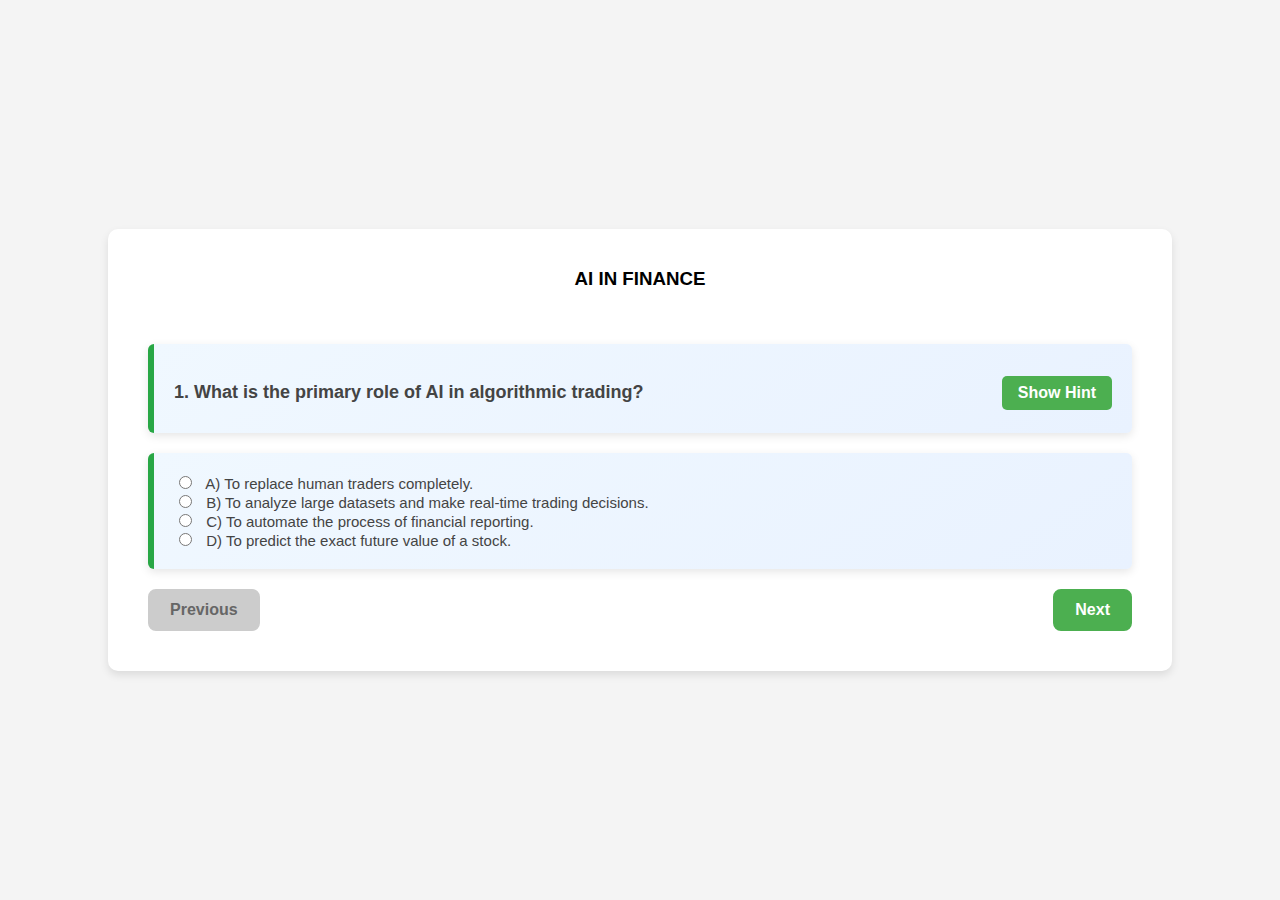
<file: Frontend/AI-Frontend/html/AI FINANCE.html>
<!DOCTYPE html>
<html lang="en">
<head>
    <meta charset="UTF-8">
    <meta name="viewport" content="width=device-width, initial-scale=1.0">
    <title>AI IN FINANCE</title>
    <link rel="stylesheet" href="../css/AI.css">
    <script>
        let currentQuestionIndex = 0; // To track the current question

        // Correct answers for each question as per the requested pattern
        const correctAnswers = [
            'B', 'B', 'C', 'B', 'A', 'B', 'B', 'C', 'D', 'C',
            '', 'A', 'D', 'B', 'A', 'B', 'C', 'B', 'A',
            'C', 'D', 'B', 'A', 'C', 'D', '', 'A', 'C', 'B', 'D',
            'A', 'B', 'C', 'A', 'D', 'A', 'B', 'A', 'D', 'C',
            'B', 'A ', 'C', 'B', 'C', 'B', 'C', 'A', 'C', 'B',
            'D', 'B', 'C', 'C', 'B', 'A', 'D', 'C', 'B', 'A',   
            'D', 'B', 'A', 'C', 'D', 'B', 'C', 'B', 'D', 'B',
            'A', 'C', 'D', 'B', 'C', 'A', 'B', 'A', 'D', 'A',
            'C', 'D', 'B', 'A', 'B', 'D', 'A', 'C', 'A', 'C',
            'D', 'A', 'B', 'A', 'C', 'D'


           

        ];

        // Function to show the hint (toggle between show and hide)
        function showHint(hintId) {
            const hint = document.querySelector(`#${hintId}`);
            if (hint.style.display === 'none' || hint.style.display === '') {
                hint.style.display = 'block';
            } else {
                hint.style.display = 'none';
            }
        }

        // Function to show a specific question based on the index
        function showQuestion(index) {
            const questions = document.querySelectorAll('.qee');

            // Hide all questions
            questions.forEach(question => {
                question.style.display = 'none';
            });

            // Show the current question
            questions[index].style.display = 'block';

            // Update the current question index
            currentQuestionIndex = index;

            // Show the navigation buttons
            const prevButton = document.getElementById('prevButton');
            const nextButton = document.getElementById('nextButton');

            // Disable the Previous button if we're on the first question
            prevButton.disabled = currentQuestionIndex === 0;

            // Disable the Next button if we're on the last question
            nextButton.disabled = currentQuestionIndex === questions.length - 1;
        }

        // Function to go to the next question
        function nextQuestion() {
            const questions = document.querySelectorAll('.qee');
            if (currentQuestionIndex < questions.length - 1) {
                showQuestion(currentQuestionIndex + 1);
            }
        }

        // Function to go to the previous question
        function previousQuestion() {
            if (currentQuestionIndex > 0) {
                showQuestion(currentQuestionIndex - 1);
            }
        }

        // Function to handle when an option is selected
        function checkAnswer(questionIndex) {
            const resultElement = document.querySelector(`#result${questionIndex}`);
            const selectedOption = document.querySelector(`input[name="answer${questionIndex}"]:checked`);

            if (selectedOption) {
                const answer = selectedOption.value;
                if (answer === correctAnswers[questionIndex]) {
                    resultElement.textContent = 'Correct!';
                    resultElement.style.color = 'green';
                } else {
                    resultElement.textContent = 'Incorrect!';
                    resultElement.style.color = 'red';
                }
            }
        }

        // Initialize the first question when the page loads
        window.onload = function() {
            showQuestion(currentQuestionIndex);
        };

        // Function to handle all the radio button clicks for the dynamic questions
        document.addEventListener('change', function(event) {
            if (event.target.name && event.target.name.startsWith('answer')) {
                const questionIndex = event.target.name.replace('answer', '') - 1;
                checkAnswer(questionIndex);
            }
        });
    </script>
    <style>
        .hint-button {
            cursor: pointer;
            padding: 8px 16px;
            background-color: #4CAF50;
            color: white;
            border: none;
            border-radius: 5px;
            margin-top: 10px;
        }

        .hint-button:hover {
            background-color: #45a049;
        }

        .result {
            font-weight: bold;
            margin-top: 10px;
        }

        .navigation-buttons {
            margin-top: 20px;
            display: flex;
            justify-content: space-between;
        }

        .navigation-buttons button {
            padding: 10px 20px;
            font-size: 16px;
            cursor: pointer;
        }

        .navigation-buttons button:disabled {
            cursor: not-allowed;
            background-color: #ccc;
        }
    </style>
</head>
<body>
    <div class="page-border">
        <h3>AI IN FINANCE</h3>
        <div class="inner-border">
            <div class="qee">
               <!-- Question 1 -->
<div class="que">
    <p>1. What is the primary role of AI in algorithmic trading?</p>
    <button id="hintButton0" class="hint-button" type="button" onclick="showHint('hint1')">Show Hint</button>
</div>
<div id="hint1" style="display: none; margin-top: 10px; color: #555;">
    <strong>Correct Option: B) To analyze large datasets and make real-time trading decisions.</strong><br><br>
    <strong>Solution and Explanation:</strong><br>
    AI is used to analyze market data, predict trends, and make fast, data-driven decisions in algorithmic trading.<br><br>
    **Steps in AI-based Algorithmic Trading**:<br>
    1. Collect market data (historical and real-time).<br>
    2. Apply AI models to analyze trends and patterns.<br>
    3. Execute trades based on predictions.<br>
    4. Continuously optimize strategies based on performance feedback.<br>
</div>
<div class="options">
    <input type="radio" id="optionA0" name="answer0" value="A" onclick="checkAnswer(0)">
    <label for="optionA0">A) To replace human traders completely.</label><br>
    <input type="radio" id="optionB0" name="answer0" value="B" onclick="checkAnswer(0)">
    <label for="optionB0">B) To analyze large datasets and make real-time trading decisions.</label><br>
    <input type="radio" id="optionC0" name="answer0" value="C" onclick="checkAnswer(0)">
    <label for="optionC0">C) To automate the process of financial reporting.</label><br>
    <input type="radio" id="optionD0" name="answer0" value="D" onclick="checkAnswer(0)">
    <label for="optionD0">D) To predict the exact future value of a stock.</label><br>
</div>
<div id="result0" class="result"></div>
</div>

<div class="qee"> 
    <!-- Question 2 -->
    <div class="que">
        <p>2. Which machine learning technique is commonly used in AI-based algorithmic trading to predict stock prices?</p>
        <button id="hintButton1" class="hint-button" type="button" onclick="showHint('hint2')">Show Hint</button>
    </div>
    <div id="hint2" style="display: none; margin-top: 10px; color: #555;">
        <strong>Correct Option: B) Regression models</strong><br><br>
        <strong>Solution and Explanation:</strong><br>
        Regression models, including linear and non-linear regression, are used to predict future stock prices based on historical data.<br><br>
        **Steps in Regression for Stock Price Prediction**:<br>
        1. Collect historical stock price data.<br>
        2. Train a regression model on this data.<br>
        3. Make predictions based on new market data.<br>
        4. Adjust the model based on prediction accuracy.<br>
    </div>
    <div class="options">
        <input type="radio" id="optionA1" name="answer1" value="A" onclick="checkAnswer(1)">
        <label for="optionA1">A) Clustering models</label><br>
        <input type="radio" id="optionB1" name="answer1" value="B" onclick="checkAnswer(1)">
        <label for="optionB1">B) Regression models</label><br>
        <input type="radio" id="optionC1" name="answer1" value="C" onclick="checkAnswer(1)">
        <label for="optionC1">C) Reinforcement learning</label><br>
        <input type="radio" id="optionD1" name="answer1" value="D" onclick="checkAnswer(1)">
        <label for="optionD1">D) Neural networks</label><br>
    </div>
    <div id="result1" class="result"></div>
</div>

<div class="qee">
    <!-- Question 3 -->
    <div class="que">
        <p>3. How does reinforcement learning contribute to AI in algorithmic trading?</p>
        <button id="hintButton2" class="hint-button" type="button" onclick="showHint('hint3')">Show Hint</button>
    </div>
    <div id="hint3" style="display: none; margin-top: 10px; color: #555;">
        <strong>Correct Option: C) It allows the model to learn optimal trading strategies through trial and error.</strong><br><br>
        <strong>Solution and Explanation:</strong><br>
        Reinforcement learning helps the model to take actions based on rewards or penalties, improving its trading strategies over time.<br><br>
        **Steps in Reinforcement Learning for Trading**:<br>
        1. The agent (AI model) makes trading decisions (actions).<br>
        2. It receives rewards or penalties based on the success of its trades.<br>
        3. Over time, the agent learns the best trading strategies to maximize its rewards.<br>
    </div>
    <div class="options">
        <input type="radio" id="optionA2" name="answer2" value="A" onclick="checkAnswer(2)">
        <label for="optionA2">A) It helps in pre-processing market data.</label><br>
        <input type="radio" id="optionB2" name="answer2" value="B" onclick="checkAnswer(2)">
        <label for="optionB2">B) It focuses on clustering market data into segments.</label><br>
        <input type="radio" id="optionC2" name="answer2" value="C" onclick="checkAnswer(2)">
        <label for="optionC2">C) It allows the model to learn optimal trading strategies through trial and error.</label><br>
        <input type="radio" id="optionD2" name="answer2" value="D" onclick="checkAnswer(2)">
        <label for="optionD2">D) It visualizes market trends.</label><br>
    </div>
    <div id="result2" class="result"></div>
</div>

<div class="qee">
    <!-- Question 4 -->
    <div class="que">
        <p>4. Which Python library is commonly used to implement AI and machine learning models in algorithmic trading?</p>
        <button id="hintButton3" class="hint-button" type="button" onclick="showHint('hint4')">Show Hint</button>
    </div>
    <div id="hint4" style="display: none; margin-top: 10px; color: #555;">
        <strong>Correct Option: B) TensorFlow</strong><br><br>
        <strong>Solution and Explanation:</strong><br>
        **TensorFlow** is widely used for implementing machine learning and AI models, including neural networks, for algorithmic trading.<br><br>
        **Steps in Using TensorFlow**:<br>
        1. Import TensorFlow: `import tensorflow as tf`.<br>
        2. Prepare the market data.<br>
        3. Train a model using TensorFlow (e.g., neural networks).<br>
        4. Use the trained model for predictions and trading decisions.<br>
    </div>
    <div class="options">
        <input type="radio" id="optionA3" name="answer3" value="A" onclick="checkAnswer(3)">
        <label for="optionA3">A) Pandas</label><br>
        <input type="radio" id="optionB3" name="answer3" value="B" onclick="checkAnswer(3)">
        <label for="optionB3">B) TensorFlow</label><br>
        <input type="radio" id="optionC3" name="answer3" value="C" onclick="checkAnswer(3)">
        <label for="optionC3">C) Scikit-learn</label><br>
        <input type="radio" id="optionD3" name="answer3" value="D" onclick="checkAnswer(3)">
        <label for="optionD3">D) Matplotlib</label><br>
    </div>
    <div id="result3" class="result"></div>
</div>

<div class="qee">
    <!-- Question 5 -->
    <div class="que">
        <p>5. What is the advantage of using AI in high-frequency trading (HFT)?</p>
        <button id="hintButton4" class="hint-button" type="button" onclick="showHint('hint5')">Show Hint</button>
    </div>
    <div id="hint5" style="display: none; margin-top: 10px; color: #555;">
        <strong>Correct Option: A) AI allows for faster decision-making and execution of trades.</strong><br><br>
        <strong>Solution and Explanation:</strong><br>
        AI algorithms enable faster analysis of market conditions and execution of trades, which is essential for high-frequency trading.<br><br>
        **Steps in High-frequency Trading with AI**:<br>
        1. Monitor market conditions in real-time.<br>
        2. Use AI to make decisions in milliseconds.<br>
        3. Execute trades within fractions of a second to capitalize on market opportunities.<br>
    </div>
    <div class="options">
        <input type="radio" id="optionA4" name="answer4" value="A" onclick="checkAnswer(4)">
        <label for="optionA4">A) AI allows for faster decision-making and execution of trades.</label><br>
        <input type="radio" id="optionB4" name="answer4" value="B" onclick="checkAnswer(4)">
        <label for="optionB4">B) AI reduces the need for data analysis.</label><br>
        <input type="radio" id="optionC4" name="answer4" value="C" onclick="checkAnswer(4)">
        <label for="optionC4">C) AI eliminates the need for human traders completely.</label><br>
        <input type="radio" id="optionD4" name="answer4" value="D" onclick="checkAnswer(4)">
        <label for="optionD4">D) AI increases market volatility.</label><br>
    </div>
    <div id="result4" class="result"></div>
</div>

<div class="qee">
    <!-- Question 6 -->
    <div class="que">
        <p>6. How can machine learning models for credit scoring be improved over time?</p>
        <button id="hintButton5" class="hint-button" type="button" onclick="showHint('hint6')">Show Hint</button>
    </div>
    <div id="hint6" style="display: none; margin-top: 10px; color: #555;">
        <strong>Correct Option: B) By retraining models with new data and fine-tuning hyperparameters.</strong><br><br>
        <strong>Solution and Explanation:</strong><br>
        Machine learning models improve over time through continuous training with new data and adjusting their hyperparameters to enhance predictive accuracy.<br><br>
        **Steps to Improve ML Models**:<br>
        1. Continuously gather new data on borrower behavior and loan performance.<br>
        2. Retrain models periodically with the updated dataset.<br>
        3. Fine-tune hyperparameters (e.g., learning rate, number of trees) to optimize model performance.<br>
    </div>
    <div class="options">
        <input type="radio" id="optionA5" name="answer5" value="A" onclick="checkAnswer(5)">
        <label for="optionA5">A) By collecting more personal demographic data.</label><br>
        <input type="radio" id="optionB5" name="answer5" value="B" onclick="checkAnswer(5)">
        <label for="optionB5">B) By retraining models with new data and fine-tuning hyperparameters.</label><br>
        <input type="radio" id="optionC5" name="answer5" value="C" onclick="checkAnswer(5)">
        <label for="optionC5">C) By using simpler algorithms.</label><br>
        <input type="radio" id="optionD5" name="answer5" value="D" onclick="checkAnswer(5)">
        <label for="optionD5">D) By reducing the amount of data used for training.</label><br>
    </div>
    <div id="result5" class="result"></div>
</div>

<div class="qee">
    <!-- Question 7 -->
    <div class="que">
        <p>7. What type of output does a machine learning model for credit scoring typically produce?</p>
        <button id="hintButton6" class="hint-button" type="button" onclick="showHint('hint7')">Show Hint</button>
    </div>
    <div id="hint7" style="display: none; margin-top: 10px; color: #555;">
        <strong>Correct Option: B) A probability of default (or non-default) for a borrower.</strong><br><br>
        <strong>Solution and Explanation:</strong><br>
        Machine learning models in credit scoring typically output the likelihood or probability of a borrower defaulting on a loan (binary classification). This probability helps lenders make informed decisions.<br><br>
        **Steps in ML Credit Scoring Output**:<br>
        1. After training, the model outputs the probability of default for each borrower.<br>
        2. This probability is used to classify borrowers as "risky" or "safe" depending on a threshold.<br>
    </div>
    <div class="options">
        <input type="radio" id="optionA6" name="answer6" value="A" onclick="checkAnswer(6)">
        <label for="optionA6">A) A credit score between 300 and 850.</label><br>
        <input type="radio" id="optionB6" name="answer6" value="B" onclick="checkAnswer(6)">
        <label for="optionB6">B) A probability of default (or non-default) for a borrower.</label><br>
        <input type="radio" id="optionC6" name="answer6" value="C" onclick="checkAnswer(6)">
        <label for="optionC6">C) A classification into credit score bands (e.g., Excellent, Good, Poor).</label><br>
        <input type="radio" id="optionD6" name="answer6" value="D" onclick="checkAnswer(6)">
        <label for="optionD6">D) The borrower's income level.</label><br>
    </div>
    <div id="result6" class="result"></div>
</div>

<div class="qee">
    <!-- Question 8 -->
    <div class="que">
        <p>8. What is the primary challenge when using machine learning for credit scoring?</p>
        <button id="hintButton7" class="hint-button" type="button" onclick="showHint('hint8')">Show Hint</button>
    </div>
    <div id="hint8" style="display: none; margin-top: 10px; color: #555;">
        <strong>Correct Option: C) Ensuring fairness and avoiding bias in predictions.</strong><br><br>
        <strong>Solution and Explanation:</strong><br>
        A significant challenge in credit scoring is making sure the model does not unfairly discriminate against certain groups based on race, gender, or other sensitive factors. Ensuring fairness and transparency is key.<br><br>
        **Steps to Address Fairness**:<br>
        1. Analyze the model's outputs for biases across different demographic groups.<br>
        2. Apply fairness constraints during model training.<br>
        3. Regularly audit and update the model to ensure compliance with ethical standards.<br>
    </div>
    <div class="options">
        <input type="radio" id="optionA7" name="answer7" value="A" onclick="checkAnswer(7)">
        <label for="optionA7">A) Getting access to enough training data.</label><br>
        <input type="radio" id="optionB7" name="answer7" value="B" onclick="checkAnswer(7)">
        <label for="optionB7">B) Overfitting the model to the training data.</label><br>
        <input type="radio" id="optionC7" name="answer7" value="C" onclick="checkAnswer(7)">
        <label for="optionC7">C) Ensuring fairness and avoiding bias in predictions.</label><br>
        <input type="radio" id="optionD7" name="answer7" value="D" onclick="checkAnswer(7)">
        <label for="optionD7">D) High computational costs of the model.</label><br>
    </div>
    <div id="result7" class="result"></div>
</div>

<div class="qee">
    <!-- Question 9 -->
    <div class="que">
        <p>9. Which of the following is a potential limitation of using machine learning for credit scoring?</p>
        <button id="hintButton8" class="hint-button" type="button" onclick="showHint('hint9')">Show Hint</button>
    </div>
    <div id="hint9" style="display: none; margin-top: 10px; color: #555;">
        <strong>Correct Option: D) Lack of interpretability of the model's decision-making process.</strong><br><br>
        <strong>Solution and Explanation:</strong><br>
        Some machine learning models, particularly deep learning models, can act as "black boxes," making it difficult for human users to understand why a decision was made. This lack of transparency can be a limitation in highly regulated industries like banking.<br><br>
        **Potential Solutions**:<br>
        1. Use simpler models (e.g., decision trees) that are more interpretable.<br>
        2. Implement explainability methods (e.g., SHAP, LIME) to understand model predictions.<br>
    </div>
    <div class="options">
        <input type="radio" id="optionA8" name="answer8" value="A" onclick="checkAnswer(8)">
        <label for="optionA8">A) Data privacy concerns.</label><br>
        <input type="radio" id="optionB8" name="answer8" value="B" onclick="checkAnswer(8)">
        <label for="optionB8">B) Inability to process large datasets.</label><br>
        <input type="radio" id="optionC8" name="answer8" value="C" onclick="checkAnswer(8)">
        <label for="optionC8">C) Lack of accurate data.</label><br>
        <input type="radio" id="optionD8" name="answer8" value="D" onclick="checkAnswer(8)">
        <label for="optionD8">D) Lack of interpretability of the model's decision-making process.</label><br>
    </div>
    <div id="result8" class="result"></div>
</div>

<div class="qee">
    <!-- Question 10 -->
    <div class="que">
        <p>10. How can the fairness of machine learning models for credit scoring be assessed?</p>
        <button id="hintButton9" class="hint-button" type="button" onclick="showHint('hint10')">Show Hint</button>
    </div>
    <div id="hint10" style="display: none; margin-top: 10px; color: #555;">
        <strong>Correct Option: C) By evaluating the model's performance across different demographic groups.</strong><br><br>
        **Solution and Explanation:**<br>
        To ensure fairness, machine learning models should be tested for bias by analyzing their predictions across various demographic groups (e.g., race, gender). This can help identify and address potential discrimination.<br><br>
        **Steps to Evaluate Fairness:**<br>
        1. Split the data by demographic groups.<br>
        2. Measure the accuracy, precision, and recall for each group.<br>
        3. Adjust the model to reduce any observed bias.<br>
    </div>
    <div class="options">
        <input type="radio" id="optionA9" name="answer9" value="A" onclick="checkAnswer(9)">
        <label for="optionA9">A) By testing the model on a single demographic group.</label><br>
        <input type="radio" id="optionB9" name="answer9" value="B" onclick="checkAnswer(9)">
        <label for="optionB9">B) By increasing the size of the training data.</label><br>
        <input type="radio" id="optionC9" name="answer9" value="C" onclick="checkAnswer(9)">
        <label for="optionC9">C) By evaluating the model's performance across different demographic groups.</label><br>
        <input type="radio" id="optionD9" name="answer9" value="D" onclick="checkAnswer(9)">
        <label for="optionD9">D) By using only financial data in the model.</label><br>
    </div>
    <div id="result9" class="result"></div>
</div>


<div class="qee">
    <!-- Question 13 -->
    <div class="que">
        <p>13. How does feature engineering impact fraud detection models in machine learning?</p>
        <button id="hintButton11" class="hint-button" type="button" onclick="showHint('hint12')">Show Hint</button>
    </div>
    <div id="hint12" style="display: none; margin-top: 10px; color: #555;">
        <strong>Correct Option: A) It helps in selecting and transforming the most relevant data to improve model performance.</strong><br><br>
        **Solution and Explanation:**<br>
        Feature engineering is a critical step in machine learning, where relevant features (or attributes) are selected and transformed to enhance model performance. For fraud detection, this process involves creating features that can highlight patterns of fraudulent behavior, such as transaction frequency or unusual spending patterns.<br><br>
        **Important Feature Engineering Steps**:<br>
        1. Identifying key fraud indicators (e.g., transaction size, frequency).<br>
        2. Creating new features based on domain knowledge.<br>
        3. Removing irrelevant or redundant features.<br>
    </div>
    <div class="options">
        <input type="radio" id="optionA11" name="answer11" value="A" onclick="checkAnswer(11)">
        <label for="optionA11">A) It helps in selecting and transforming the most relevant data to improve model performance.</label><br>
        <input type="radio" id="optionB11" name="answer11" value="B" onclick="checkAnswer(11)">
        <label for="optionB11">B) It automatically detects fraudulent transactions without human input.</label><br>
        <input type="radio" id="optionC11" name="answer11" value="C" onclick="checkAnswer(11)">
        <label for="optionC11">C) It reduces the size of the dataset, making it easier to process.</label><br>
        <input type="radio" id="optionD11" name="answer11" value="D" onclick="checkAnswer(11)">
        <label for="optionD11">D) It focuses only on the transaction details without considering other features.</label><br>
    </div>
    <div id="result11" class="result"></div>
</div>

<div class="qee">
    <!-- Question 14 -->
    <div class="que">
        <p>14. Why is real-time fraud detection critical for payment processing systems?</p>
        <button id="hintButton12" class="hint-button" type="button" onclick="showHint('hint13')">Show Hint</button>
    </div>
    <div id="hint13" style="display: none; margin-top: 10px; color: #555;">
        <strong>Correct Option: D) It allows for immediate intervention to stop fraudulent transactions before they are completed.</strong><br><br>
        **Solution and Explanation:**<br>
        In payment systems, fraudulent transactions need to be detected and stopped in real time to minimize financial losses. If a fraud attempt is not flagged during the transaction process, it may be completed, and the funds may be irrecoverable.<br><br>
        **Key Benefits of Real-Time Fraud Detection**:<br>
        1. Immediate blocking of fraudulent transactions.<br>
        2. Minimizes financial risk for the institution.<br>
        3. Enhances customer trust and security.<br>
    </div>
    <div class="options">
        <input type="radio" id="optionA12" name="answer12" value="A" onclick="checkAnswer(12)">
        <label for="optionA12">A) It allows for quicker analysis of transaction patterns.</label><br>
        <input type="radio" id="optionB12" name="answer12" value="B" onclick="checkAnswer(12)">
        <label for="optionB12">B) It enables a faster customer support response time.</label><br>
        <input type="radio" id="optionC12" name="answer12" value="C" onclick="checkAnswer(12)">
        <label for="optionC12">C) It helps to generate reports for future analysis.</label><br>
        <input type="radio" id="optionD12" name="answer12" value="D" onclick="checkAnswer(12)">
        <label for="optionD12">D) It allows for immediate intervention to stop fraudulent transactions before they are completed.</label><br>
    </div>
    <div id="result12" class="result"></div>
</div>

<div class="qee">
    <!-- Question 15 -->
    <div class="que">
        <p>15. What is the primary function of Robo-Advisors in wealth management?</p>
        <button id="hintButton13" class="hint-button" type="button" onclick="showHint('hint14')">Show Hint</button>
    </div>
    <div id="hint14" style="display: none; margin-top: 10px; color: #555;">
        <strong>Correct Option: B) To provide automated, algorithm-driven financial advice.</strong><br><br>
        **Solution and Explanation:**<br>
        Robo-advisors are digital platforms that use algorithms and artificial intelligence to provide financial advice or manage investments. They automate the asset allocation, portfolio rebalancing, and risk assessment processes based on user preferences, goals, and risk tolerance.<br><br>
        **How Robo-Advisors Work**:<br>
        1. Gather user information (goals, risk tolerance, financial situation).<br>
        2. Use algorithms to create an investment portfolio tailored to the user.<br>
        3. Continuously monitor and adjust the portfolio based on market conditions and the user’s objectives.<br>
    </div>
    <div class="options">
        <input type="radio" id="optionA13" name="answer13" value="A" onclick="checkAnswer(13)">
        <label for="optionA13">A) To provide personalized stock recommendations for individual investors.</label><br>
        <input type="radio" id="optionB13" name="answer13" value="B" onclick="checkAnswer(13)">
        <label for="optionB13">B) To provide automated, algorithm-driven financial advice.</label><br>
        <input type="radio" id="optionC13" name="answer13" value="C" onclick="checkAnswer(13)">
        <label for="optionC13">C) To manually assess and select stocks based on current market trends.</label><br>
        <input type="radio" id="optionD13" name="answer13" value="D" onclick="checkAnswer(13)">
        <label for="optionD13">D) To predict stock prices based on historical data alone.</label><br>
    </div>
    <div id="result13" class="result"></div>
</div>

<div class="qee">
    <!-- Question 16 -->
    <div class="que">
        <p>16. Which of the following is a key advantage of Robo-Advisors over traditional wealth management services?</p>
        <button id="hintButton14" class="hint-button" type="button" onclick="showHint('hint15')">Show Hint</button>
    </div>
    <div id="hint15" style="display: none; margin-top: 10px; color: #555;">
        <strong>Correct Option: A) They offer lower fees due to automation and reduced human intervention.</strong><br><br>
        **Solution and Explanation:**<br>
        Robo-advisors typically have lower operating costs compared to traditional wealth management services because they use algorithms and automation instead of human financial advisors. This allows them to offer more affordable fees for their clients, making them an attractive option for those with smaller portfolios.<br><br>
        **Key Advantages of Robo-Advisors**:<br>
        1. Lower fees compared to human financial advisors.<br>
        2. 24/7 access to financial advice and portfolio management.<br>
        3. Consistent and unbiased decision-making based on algorithms.<br>
    </div>
    <div class="options">
        <input type="radio" id="optionA14" name="answer14" value="A" onclick="checkAnswer(14)">
        <label for="optionA14">A) They offer lower fees due to automation and reduced human intervention.</label><br>
        <input type="radio" id="optionB14" name="answer14" value="B" onclick="checkAnswer(14)">
        <label for="optionB14">B) They provide higher returns than traditional wealth managers.</label><br>
        <input type="radio" id="optionC14" name="answer14" value="C" onclick="checkAnswer(14)">
        <label for="optionC14">C) They provide a more personalized experience than traditional services.</label><br>
        <input type="radio" id="optionD14" name="answer14" value="D" onclick="checkAnswer(14)">
        <label for="optionD14">D) They offer live, in-person financial advisory services.</label><br>
    </div>
    <div id="result14" class="result"></div>
</div>

<div class="qee">
    <!-- Question 17 -->
    <div class="que">
        <p>17. How do Robo-Advisors assess a user's risk tolerance?</p>
        <button id="hintButton15" class="hint-button" type="button" onclick="showHint('hint16')">Show Hint</button>
    </div>
    <div id="hint16" style="display: none; margin-top: 10px; color: #555;">
        <strong>Correct Option: B) By asking the user a series of questions regarding their financial goals, time horizon, and comfort with risk.</strong><br><br>
        **Solution and Explanation:**<br>
        Robo-advisors determine a user's risk tolerance by gathering information through a questionnaire. The questionnaire typically asks about financial goals, investment time horizon, and the user’s comfort level with potential losses. The answers help the system build an appropriate portfolio that aligns with the user’s risk profile.<br><br>
        **Steps to Assess Risk Tolerance**:<br>
        1. Ask the user questions about financial goals, time horizon, and risk preferences.<br>
        2. Use the responses to assign a risk level (conservative, balanced, aggressive).<br>
        3. Tailor the portfolio allocation based on the determined risk level.<br>
    </div>
    <div class="options">
        <input type="radio" id="optionA15" name="answer15" value="A" onclick="checkAnswer(15)">
        <label for="optionA15">A) By analyzing the user's investment history and portfolio performance.</label><br>
        <input type="radio" id="optionB15" name="answer15" value="B" onclick="checkAnswer(15)">
        <label for="optionB15">B) By asking the user a series of questions regarding their financial goals, time horizon, and comfort with risk.</label><br>
        <input type="radio" id="optionC15" name="answer15" value="C" onclick="checkAnswer(15)">
        <label for="optionC15">C) By analyzing real-time market data and adjusting the portfolio based on market trends.</label><br>
        <input type="radio" id="optionD15" name="answer15" value="D" onclick="checkAnswer(15)">
        <label for="optionD15">D) By monitoring the user's spending habits and income streams.</label><br>
    </div>
    <div id="result15" class="result"></div>
</div>

<div class="qee">
    <!-- Question 18 -->
    <div class="que">
        <p>18. What is the typical investment strategy used by Robo-Advisors?</p>
        <button id="hintButton16" class="hint-button" type="button" onclick="showHint('hint17')">Show Hint</button>
    </div>
    <div id="hint17" style="display: none; margin-top: 10px; color: #555;">
        <strong>Correct Option: C) A diversified portfolio of low-cost index funds and ETFs.</strong><br><br>
        **Solution and Explanation:**<br>
        Robo-advisors typically create diversified portfolios using low-cost index funds and exchange-traded funds (ETFs). This strategy aims to balance risk and return while minimizing fees, making it a cost-effective investment option for a broad range of users.<br><br>
        **Key Investment Strategy**:<br>
        1. Diversification across asset classes (stocks, bonds, real estate, etc.).<br>
        2. Use of low-cost index funds and ETFs.<br>
        3. Automatic rebalancing to maintain the desired asset allocation.<br>
    </div>
    <div class="options">
        <input type="radio" id="optionA16" name="answer16" value="A" onclick="checkAnswer(16)">
        <label for="optionA16">A) A strategy focused solely on high-risk, high-reward assets.</label><br>
        <input type="radio" id="optionB16" name="answer16" value="B" onclick="checkAnswer(16)">
        <label for="optionB16">B) A strategy that selects stocks based on short-term market movements.</label><br>
        <input type="radio" id="optionC16" name="answer16" value="C" onclick="checkAnswer(16)">
        <label for="optionC16">C) A diversified portfolio of low-cost index funds and ETFs.</label><br>
        <input type="radio" id="optionD16" name="answer16" value="D" onclick="checkAnswer(16)">
        <label for="optionD16">D) A strategy that focuses on buying and holding a few high-performing stocks.</label><br>
    </div>
    <div id="result16" class="result"></div>
</div>

<div class="qee">
    <!-- Question 19 -->
    <div class="que">
        <p>19. What is the main purpose of Natural Language Processing (NLP) in financial reporting?</p>
        <button id="hintButton17" class="hint-button" type="button" onclick="showHint('hint18')">Show Hint</button>
    </div>
    <div id="hint18" style="display: none; margin-top: 10px; color: #555;">
        <strong>Correct Option: B) To extract and analyze financial data from textual reports and documents.</strong><br><br>
        **Solution and Explanation:**<br>
        NLP in financial reporting helps automate the extraction and analysis of relevant information from financial documents, such as annual reports, earnings calls, and balance sheets. By using NLP, financial analysts can save time and improve accuracy in extracting key financial metrics and trends.<br><br>
        **How NLP Works in Financial Reporting**:<br>
        1. Text data from financial reports is collected.<br>
        2. NLP algorithms process the data to extract key information (e.g., earnings, revenue, expenses).<br>
        3. The extracted data is analyzed for trends, patterns, and insights.<br>
    </div>
    <div class="options">
        <input type="radio" id="optionA17" name="answer17" value="A" onclick="checkAnswer(17)">
        <label for="optionA17">A) To generate predictions on future stock prices.</label><br>
        <input type="radio" id="optionB17" name="answer17" value="B" onclick="checkAnswer(17)">
        <label for="optionB17">B) To extract and analyze financial data from textual reports and documents.</label><br>
        <input type="radio" id="optionC17" name="answer17" value="C" onclick="checkAnswer(17)">
        <label for="optionC17">C) To identify market trends based on real-time stock data.</label><br>
        <input type="radio" id="optionD17" name="answer17" value="D" onclick="checkAnswer(17)">
        <label for="optionD17">D) To generate financial statements based on raw transaction data.</label><br>
    </div>
    <div id="result17" class="result"></div>
</div>

<div class="qee">
    <!-- Question 20 -->
    <div class="que">
        <p>20. Which of the following NLP techniques is commonly used to analyze sentiment in financial reports?</p>
        <button id="hintButton18" class="hint-button" type="button" onclick="showHint('hint19')">Show Hint</button>
    </div>
    <div id="hint19" style="display: none; margin-top: 10px; color: #555;">
        <strong>Correct Option: A) Sentiment analysis using machine learning models.</strong><br><br>
        **Solution and Explanation:**<br>
        Sentiment analysis is an NLP technique used to assess the sentiment or emotional tone within financial reports. By using machine learning models, sentiment analysis can classify text as positive, negative, or neutral, helping analysts to gauge the market mood or the outlook of a company.<br><br>
        **How Sentiment Analysis Works**:<br>
        1. Collect text data from financial reports, news articles, or earnings calls.<br>
        2. Use machine learning models (e.g., Naive Bayes, Support Vector Machines) to classify sentiment.<br>
        3. Analyze the sentiment score to determine the overall market sentiment.<br>
    </div>
    <div class="options">
        <input type="radio" id="optionA18" name="answer18" value="A" onclick="checkAnswer(18)">
        <label for="optionA18">A) Sentiment analysis using machine learning models.</label><br>
        <input type="radio" id="optionB18" name="answer18" value="B" onclick="checkAnswer(18)">
        <label for="optionB18">B) Topic modeling using clustering techniques.</label><br>
        <input type="radio" id="optionC18" name="answer18" value="C" onclick="checkAnswer(18)">
        <label for="optionC18">C) Named Entity Recognition (NER) for extracting company names.</label><br>
        <input type="radio" id="optionD18" name="answer18" value="D" onclick="checkAnswer(18)">
        <label for="optionD18">D) Part-of-Speech tagging to analyze sentence structure.</label><br>
    </div>
    <div id="result18" class="result"></div>
</div>

<div class="qee">
    <!-- Question 21 -->
    <div class="que">
        <p>21. How can NLP assist in detecting fraud in financial reporting?</p>
        <button id="hintButton19" class="hint-button" type="button" onclick="showHint('hint20')">Show Hint</button>
    </div>
    <div id="hint20" style="display: none; margin-top: 10px; color: #555;">
        <strong>Correct Option: C) By identifying unusual patterns or inconsistencies in language use within financial documents.</strong><br><br>
        **Solution and Explanation:**<br>
        NLP can be used to detect fraud by analyzing financial reports for unusual or inconsistent language patterns. If a company’s reports contain discrepancies or manipulative language (e.g., overuse of certain terms, overly optimistic statements), NLP algorithms can flag these inconsistencies for further investigation.<br><br>
        **How NLP Detects Fraud**:<br>
        1. Analyze language in financial reports, such as earnings statements or auditor’s notes.<br>
        2. Detect anomalies in the text, such as inconsistent claims or overly complex language.<br>
        3. Flag suspicious reports for further review and investigation.<br>
    </div>
    <div class="options">
        <input type="radio" id="optionA19" name="answer19" value="A" onclick="checkAnswer(19)">
        <label for="optionA19">A) By predicting future fraud risks based on market data.</label><br>
        <input type="radio" id="optionB19" name="answer19" value="B" onclick="checkAnswer(19)">
        <label for="optionB19">B) By automating the generation of financial statements.</label><br>
        <input type="radio" id="optionC19" name="answer19" value="C" onclick="checkAnswer(19)">
        <label for="optionC19">C) By identifying unusual patterns or inconsistencies in language use within financial documents.</label><br>
        <input type="radio" id="optionD19" name="answer19" value="D" onclick="checkAnswer(19)">
        <label for="optionD19">D) By analyzing transaction data for outliers and anomalies.</label><br>
    </div>
    <div id="result19" class="result"></div>
</div>

<div class="qee">
    <!-- Question 22 -->
    <div class="que">
        <p>22. Which of the following is a challenge faced by NLP models in financial reporting?</p>
        <button id="hintButton20" class="hint-button" type="button" onclick="showHint('hint21')">Show Hint</button>
    </div>
    <div id="hint21" style="display: none; margin-top: 10px; color: #555;">
        <strong>Correct Option: D) Handling complex financial jargon and terminology.</strong><br><br>
        **Solution and Explanation:**<br>
        One of the challenges of applying NLP to financial reporting is understanding the specialized jargon and terminology that is unique to the financial industry. Financial reports often contain complex language and domain-specific terms, which can be difficult for NLP models to correctly interpret and process.<br><br>
        **Challenges in NLP for Financial Reporting**:<br>
        1. Financial jargon and domain-specific language.<br>
        2. Ambiguities in the meaning of terms (e.g., different interpretations of "debt" or "liabilities").<br>
        3. Lack of large annotated datasets for training NLP models in the financial domain.<br>
    </div>
    <div class="options">
        <input type="radio" id="optionA20" name="answer20" value="A" onclick="checkAnswer(20)">
        <label for="optionA20">A) Lack of real-time data for processing.</label><br>
        <input type="radio" id="optionB20" name="answer20" value="B" onclick="checkAnswer(20)">
        <label for="optionB20">B) Difficulty in identifying the correct sources of financial data.</label><br>
        <input type="radio" id="optionC20" name="answer20" value="C" onclick="checkAnswer(20)">
        <label for="optionC20">C) Lack of financial data for training NLP models.</label><br>
        <input type="radio" id="optionD20" name="answer20" value="D" onclick="checkAnswer(20)">
        <label for="optionD20">D) Handling complex financial jargon and terminology.</label><br>
    </div>
    <div id="result20" class="result"></div>
</div>

<div class="qee">
    <!-- Question 23 -->
    <div class="que">
        <p>23. What is the primary benefit of using AI in risk management for finance?</p>
        <button id="hintButton21" class="hint-button" type="button" onclick="showHint('hint22')">Show Hint</button>
    </div>
    <div id="hint22" style="display: none; margin-top: 10px; color: #555;">
        <strong>Correct Option: B) The ability to predict and mitigate potential risks before they impact the business.</strong><br><br>
        **Solution and Explanation:**<br>
        AI allows financial institutions to analyze vast amounts of data to identify patterns and predict potential risks. By doing so, AI helps to mitigate these risks before they materialize, providing a proactive approach to risk management.<br><br>
        **How AI Helps in Risk Management**:<br>
        1. Analyzing historical data to identify emerging risk factors.<br>
        2. Using machine learning algorithms to predict the likelihood of various financial risks (e.g., credit, market, operational).<br>
        3. Implementing real-time risk monitoring to reduce exposure to unforeseen events.<br>
    </div>
    <div class="options">
        <input type="radio" id="optionA21" name="answer21" value="A" onclick="checkAnswer(21)">
        <label for="optionA21">A) It allows the company to reduce its financial reporting time.</label><br>
        <input type="radio" id="optionB21" name="answer21" value="B" onclick="checkAnswer(21)">
        <label for="optionB21">B) The ability to predict and mitigate potential risks before they impact the business.</label><br>
        <input type="radio" id="optionC21" name="answer21" value="C" onclick="checkAnswer(21)">
        <label for="optionC21">C) It helps to automate manual tasks such as data entry and reporting.</label><br>
        <input type="radio" id="optionD21" name="answer21" value="D" onclick="checkAnswer(21)">
        <label for="optionD21">D) It simplifies decision-making processes for leadership teams.</label><br>
    </div>
    <div id="result21" class="result"></div>
</div>

<div class="qee">
    <!-- Question 24 -->
    <div class="que">
        <p>24. Which AI technique is most commonly used for identifying fraud risks in financial transactions?</p>
        <button id="hintButton22" class="hint-button" type="button" onclick="showHint('hint23')">Show Hint</button>
    </div>
    <div id="hint23" style="display: none; margin-top: 10px; color: #555;">
        <strong>Correct Option: A) Machine learning algorithms for anomaly detection.</strong><br><br>
        **Solution and Explanation:**<br>
        Machine learning algorithms, particularly anomaly detection models, are widely used in fraud detection. These algorithms are trained to identify unusual patterns in transaction data that could indicate fraudulent activity.<br><br>
        **How Machine Learning Detects Fraud**:<br>
        1. Train algorithms using historical transaction data.<br>
        2. Use anomaly detection techniques to flag transactions that deviate from normal patterns.<br>
        3. Implement real-time monitoring to identify potential fraud as it happens.<br>
    </div>
    <div class="options">
        <input type="radio" id="optionA22" name="answer22" value="A" onclick="checkAnswer(22)">
        <label for="optionA22">A) Machine learning algorithms for anomaly detection.</label><br>
        <input type="radio" id="optionB22" name="answer22" value="B" onclick="checkAnswer(22)">
        <label for="optionB22">B) Rule-based decision trees for fraud detection.</label><br>
        <input type="radio" id="optionC22" name="answer22" value="C" onclick="checkAnswer(22)">
        <label for="optionC22">C) Data clustering algorithms for pattern recognition.</label><br>
        <input type="radio" id="optionD22" name="answer22" value="D" onclick="checkAnswer(22)">
        <label for="optionD22">D) Natural language processing for sentiment analysis.</label><br>
    </div>
    <div id="result22" class="result"></div>
</div>

<div class="qee">
    <!-- Question 25 -->
    <div class="que">
        <p>25. How can AI assist in credit risk assessment for lenders?</p>
        <button id="hintButton23" class="hint-button" type="button" onclick="showHint('hint24')">Show Hint</button>
    </div>
    <div id="hint24" style="display: none; margin-top: 10px; color: #555;">
        <strong>Correct Option: C) By analyzing a borrower’s financial behavior and predicting default risk using historical data.</strong><br><br>
        **Solution and Explanation:**<br>
        AI models analyze large datasets of historical borrower behavior, financial performance, and external economic conditions. By using these data points, AI can assess the likelihood of a borrower defaulting on a loan.<br><br>
        **AI in Credit Risk Assessment**:<br>
        1. Collect and process data on borrowers, including credit history, income, and outstanding debts.<br>
        2. Train machine learning models to predict default risk based on past behaviors.<br>
        3. Automate the credit decision-making process for faster and more accurate assessments.<br>
    </div>
    <div class="options">
        <input type="radio" id="optionA23" name="answer23" value="A" onclick="checkAnswer(23)">
        <label for="optionA23">A) By conducting interviews with the borrowers.</label><br>
        <input type="radio" id="optionB23" name="answer23" value="B" onclick="checkAnswer(23)">
        <label for="optionB23">B) By simplifying the documentation required for loan applications.</label><br>
        <input type="radio" id="optionC23" name="answer23" value="C" onclick="checkAnswer(23)">
        <label for="optionC23">C) By analyzing a borrower’s financial behavior and predicting default risk using historical data.</label><br>
        <input type="radio" id="optionD23" name="answer23" value="D" onclick="checkAnswer(23)">
        <label for="optionD23">D) By reducing the interest rates for high-credit score borrowers.</label><br>
    </div>
    <div id="result23" class="result"></div>
</div>

<div class="qee">
    <!-- Question 26 -->
    <div class="que">
        <p>26. In risk management, what is the purpose of using AI for stress testing?</p>
        <button id="hintButton24" class="hint-button" type="button" onclick="showHint('hint25')">Show Hint</button>
    </div>
    <div id="hint25" style="display: none; margin-top: 10px; color: #555;">
        <strong>Correct Option: D) To simulate how financial portfolios perform under extreme market conditions.</strong><br><br>
        **Solution and Explanation:**<br>
        AI allows financial institutions to perform stress tests by simulating how their portfolios would perform under extreme or adverse market conditions (e.g., a market crash, sudden changes in interest rates). This helps institutions evaluate their risk exposure and make necessary adjustments.<br><br>
        **How AI Helps in Stress Testing**:<br>
        1. Model various financial scenarios using historical market data.<br>
        2. Use AI models to simulate how portfolios respond to sudden market changes.<br>
        3. Identify potential vulnerabilities in risk management strategies and make improvements.<br>
    </div>
    <div class="options">
        <input type="radio" id="optionA24" name="answer24" value="A" onclick="checkAnswer(24)">
        <label for="optionA24">A) To assess the impact of regulatory changes on financial markets.</label><br>
        <input type="radio" id="optionB24" name="answer24" value="B" onclick="checkAnswer(24)">
        <label for="optionB24">B) To reduce the number of risky transactions in the financial system.</label><br>
        <input type="radio" id="optionC24" name="answer24" value="C" onclick="checkAnswer(24)">
        <label for="optionC24">C) To optimize the performance of financial portfolios over time.</label><br>
        <input type="radio" id="optionD24" name="answer24" value="D" onclick="checkAnswer(24)">
        <label for="optionD24">D) To simulate how financial portfolios perform under extreme market conditions.</label><br>
    </div>
    <div id="result24" class="result"></div>
</div>

<div class="qee">
    <!-- Question 27 -->
    <div class="que">
        <p>27. What is the primary purpose of using predictive analytics in stock market forecasting?</p>
        <button id="hintButton26" class="hint-button" type="button" onclick="showHint('hint27')">Show Hint</button>
    </div>
    <div id="hint27" style="display: none; margin-top: 10px; color: #555;">
        <strong>Correct Option: A) To predict future stock prices based on historical data and trends.</strong><br><br>
        **Solution and Explanation:**<br>
        Predictive analytics uses historical stock price data, trading volumes, and other relevant financial indicators to forecast future stock prices or market trends. This allows traders to make more informed decisions.<br><br>
        **How Predictive Analytics Helps in Stock Market Forecasting**:<br>
        1. Analyzing past market data and trends.<br>
        2. Identifying patterns in stock movements using machine learning algorithms.<br>
        3. Forecasting future price movements or trends based on historical patterns.<br>
    </div>
    <div class="options">
        <input type="radio" id="optionA26" name="answer26" value="A" onclick="checkAnswer(26)">
        <label for="optionA26">A) To predict future stock prices based on historical data and trends.</label><br>
        <input type="radio" id="optionB26" name="answer26" value="B" onclick="checkAnswer(26)">
        <label for="optionB26">B) To analyze the company's earnings reports.</label><br>
        <input type="radio" id="optionC26" name="answer26" value="C" onclick="checkAnswer(26)">
        <label for="optionC26">C) To analyze market sentiment from social media posts.</label><br>
        <input type="radio" id="optionD26" name="answer26" value="D" onclick="checkAnswer(26)">
        <label for="optionD26">D) To assess the impact of geopolitical events on the market.</label><br>
    </div>
    <div id="result26" class="result"></div>
</div>

<div class="qee">
    <!-- Question 28 -->
    <div class="que">
        <p>28. Which machine learning algorithm is most commonly used for predicting stock prices?</p>
        <button id="hintButton27" class="hint-button" type="button" onclick="showHint('hint28')">Show Hint</button>
    </div>
    <div id="hint28" style="display: none; margin-top: 10px; color: #555;">
        <strong>Correct Option: C) Recurrent Neural Networks (RNNs), specifically Long Short-Term Memory (LSTM) networks.</strong><br><br>
        **Solution and Explanation:**<br>
        Recurrent Neural Networks (RNNs), and more specifically Long Short-Term Memory (LSTM) networks, are effective in stock market forecasting. LSTMs are designed to capture long-term dependencies in sequential data, making them ideal for predicting time-series data such as stock prices.<br><br>
        **How LSTMs Work in Stock Price Prediction**:<br>
        1. Train LSTM networks on historical stock price data.<br>
        2. Use the model to predict future stock prices based on past trends and patterns.<br>
        3. LSTMs capture the temporal dependencies between time points, improving the prediction accuracy.<br>
    </div>
    <div class="options">
        <input type="radio" id="optionA27" name="answer27" value="A" onclick="checkAnswer(27)">
        <label for="optionA27">A) Decision Trees</label><br>
        <input type="radio" id="optionB27" name="answer27" value="B" onclick="checkAnswer(27)">
        <label for="optionB27">B) Random Forests</label><br>
        <input type="radio" id="optionC27" name="answer27" value="C" onclick="checkAnswer(27)">
        <label for="optionC27">C) Recurrent Neural Networks (RNNs), specifically Long Short-Term Memory (LSTM) networks.</label><br>
        <input type="radio" id="optionD27" name="answer27" value="D" onclick="checkAnswer(27)">
        <label for="optionD27">D) K-Nearest Neighbors (KNN)</label><br>
    </div>
    <div id="result27" class="result"></div>
</div>

<div class="qee">
    <!-- Question 29 -->
    <div class="que">
        <p>29. What type of data is most important for stock market prediction using predictive analytics?</p>
        <button id="hintButton28" class="hint-button" type="button" onclick="showHint('hint29')">Show Hint</button>
    </div>
    <div id="hint29" style="display: none; margin-top: 10px; color: #555;">
        <strong>Correct Option: B) Historical stock prices and trading volumes.</strong><br><br>
        **Solution and Explanation:**<br>
        Historical stock prices and trading volumes are the core data used in predictive analytics for stock market forecasting. These time-series data points provide insight into past market movements, which are crucial for making future predictions.<br><br>
        **How These Data Types Help**:<br>
        1. Historical stock prices show the price fluctuations over time.<br>
        2. Trading volumes reflect market activity and investor sentiment.<br>
        3. Analyzing patterns in both can help predict future market movements.<br>
    </div>
    <div class="options">
        <input type="radio" id="optionA28" name="answer28" value="A" onclick="checkAnswer(28)">
        <label for="optionA28">A) News sentiment analysis data.</label><br>
        <input type="radio" id="optionB28" name="answer28" value="B" onclick="checkAnswer(28)">
        <label for="optionB28">B) Historical stock prices and trading volumes.</label><br>
        <input type="radio" id="optionC28" name="answer28" value="C" onclick="checkAnswer(28)">
        <label for="optionC28">C) Social media activity of company executives.</label><br>
        <input type="radio" id="optionD28" name="answer28" value="D" onclick="checkAnswer(28)">
        <label for="optionD28">D) Geopolitical news data.</label><br>
    </div>
    <div id="result28" class="result"></div>
</div>

<div class="qee">
    <!-- Question 30 -->
    <div class="que">
        <p>30. What is the challenge when using predictive analytics in stock market forecasting?</p>
        <button id="hintButton29" class="hint-button" type="button" onclick="showHint('hint30')">Show Hint</button>
    </div>
    <div id="hint30" style="display: none; margin-top: 10px; color: #555;">
        <strong>Correct Option: D) Market volatility and unpredictable external factors.</strong><br><br>
        **Solution and Explanation:**<br>
        Stock markets are influenced by numerous factors, including market sentiment, geopolitical events, and economic changes. These factors can introduce significant volatility and unpredictability, making it difficult to accurately predict stock prices.<br><br>
        **Challenges in Predictive Analytics**:<br>
        1. Market volatility can lead to sudden price changes.<br>
        2. External factors, such as economic policies or natural disasters, can impact the market unpredictably.<br>
        3. Predictive models may struggle to account for these unforeseen events.<br>
    </div>
    <div class="options">
        <input type="radio" id="optionA29" name="answer29" value="A" onclick="checkAnswer(29)">
        <label for="optionA29">A) Lack of available data.</label><br>
        <input type="radio" id="optionB29" name="answer29" value="B" onclick="checkAnswer(29)">
        <label for="optionB29">B) Data privacy concerns.</label><br>
        <input type="radio" id="optionC29" name="answer29" value="C" onclick="checkAnswer(29)">
        <label for="optionC29">C) Limited computational power for model training.</label><br>
        <input type="radio" id="optionD29" name="answer29" value="D" onclick="checkAnswer(29)">
        <label for="optionD29">D) Market volatility and unpredictable external factors.</label><br>
    </div>
    <div id="result29" class="result"></div>
</div>

<div class="qee">
    <!-- Question 31 -->
    <div class="que">
        <p>31. What is the main benefit of using AI in personal finance and budgeting?</p>
        <button id="hintButton30" class="hint-button" type="button" onclick="showHint('hint31')">Show Hint</button>
    </div>
    <div id="hint31" style="display: none; margin-top: 10px; color: #555;">
        <strong>Correct Option: A) It helps automate financial tracking and optimize spending.</strong><br><br>
        **Solution and Explanation:**<br>
        AI can automate the process of tracking expenses, categorizing spending, and generating personalized budgeting recommendations. This helps individuals better manage their finances and optimize their spending habits.<br><br>
        **How AI Improves Personal Finance**:<br>
        1. Automates expense tracking by integrating with bank accounts and credit cards.<br>
        2. Analyzes spending patterns to provide insights and recommendations.<br>
        3. Helps optimize savings by suggesting budget adjustments based on income and expenditure.<br>
    </div>
    <div class="options">
        <input type="radio" id="optionA30" name="answer30" value="A" onclick="checkAnswer(30)">
        <label for="optionA30">A) It helps automate financial tracking and optimize spending.</label><br>
        <input type="radio" id="optionB30" name="answer30" value="B" onclick="checkAnswer(30)">
        <label for="optionB30">B) It eliminates the need for budgeting altogether.</label><br>
        <input type="radio" id="optionC30" name="answer30" value="C" onclick="checkAnswer(30)">
        <label for="optionC30">C) It only tracks income and taxes.</label><br>
        <input type="radio" id="optionD30" name="answer30" value="D" onclick="checkAnswer(30)">
        <label for="optionD30">D) It is used exclusively for managing investment portfolios.</label><br>
    </div>
    <div id="result30" class="result"></div>
</div>

<div class="qee">
    <!-- Question 32 -->
    <div class="que">
        <p>32. Which AI technique is commonly used for personal finance management?</p>
        <button id="hintButton31" class="hint-button" type="button" onclick="showHint('hint32')">Show Hint</button>
    </div>
    <div id="hint32" style="display: none; margin-top: 10px; color: #555;">
        <strong>Correct Option: B) Machine learning algorithms, such as clustering and regression.</strong><br><br>
        **Solution and Explanation:**<br>
        Machine learning algorithms, such as clustering (for categorizing expenses) and regression (for predicting future spending patterns), are commonly used in personal finance applications. These algorithms can analyze data to predict trends, categorize spending, and offer budgeting suggestions.<br><br>
        **How Machine Learning Helps in Personal Finance**:<br>
        1. Analyzing past financial behavior to predict future spending.<br>
        2. Identifying patterns in spending categories (e.g., groceries, entertainment) for better budgeting.<br>
        3. Offering personalized recommendations based on financial goals.<br>
    </div>
    <div class="options">
        <input type="radio" id="optionA31" name="answer31" value="A" onclick="checkAnswer(31)">
        <label for="optionA31">A) Image recognition algorithms for detecting receipts.</label><br>
        <input type="radio" id="optionB31" name="answer31" value="B" onclick="checkAnswer(31)">
        <label for="optionB31">B) Machine learning algorithms, such as clustering and regression.</label><br>
        <input type="radio" id="optionC31" name="answer31" value="C" onclick="checkAnswer(31)">
        <label for="optionC31">C) Natural language processing for analyzing financial news.</label><br>
        <input type="radio" id="optionD31" name="answer31" value="D" onclick="checkAnswer(31)">
        <label for="optionD31">D) Reinforcement learning for real-time financial decision-making.</label><br>
    </div>
    <div id="result31" class="result"></div>
</div>

<div class="qee">
    <!-- Question 33 -->
    <div class="que">
        <p>33. What is the role of AI-powered chatbots in personal finance management?</p>
        <button id="hintButton32" class="hint-button" type="button" onclick="showHint('hint33')">Show Hint</button>
    </div>
    <div id="hint33" style="display: none; margin-top: 10px; color: #555;">
        <strong>Correct Option: C) They provide real-time financial assistance and answer questions about budgets and transactions.</strong><br><br>
        **Solution and Explanation:**<br>
        AI-powered chatbots can interact with users, offering real-time answers to questions about budgets, expenses, and financial transactions. They can provide instant insights and reminders about upcoming payments, help users categorize spending, and assist with financial planning.<br><br>
        **How AI Chatbots Help in Personal Finance**:<br>
        1. Automating customer service by answering frequently asked financial questions.<br>
        2. Providing personalized budgeting advice and tracking transactions.<br>
        3. Offering instant notifications and reminders for bill payments or savings goals.<br>
    </div>
    <div class="options">
        <input type="radio" id="optionA32" name="answer32" value="A" onclick="checkAnswer(32)">
        <label for="optionA32">A) They help track investment portfolio performance.</label><br>
        <input type="radio" id="optionB32" name="answer32" value="B" onclick="checkAnswer(32)">
        <label for="optionB32">B) They manage stock market trading decisions.</label><br>
        <input type="radio" id="optionC32" name="answer32" value="C" onclick="checkAnswer(32)">
        <label for="optionC32">C) They provide real-time financial assistance and answer questions about budgets and transactions.</label><br>
        <input type="radio" id="optionD32" name="answer32" value="D" onclick="checkAnswer(32)">
        <label for="optionD32">D) They analyze financial news for investment insights.</label><br>
    </div>
    <div id="result32" class="result"></div>
</div>

<div class="qee">
    <!-- Question 34 -->
    <div class="que">
        <p>34. How can AI help individuals with saving money?</p>
        <button id="hintButton33" class="hint-button" type="button" onclick="showHint('hint34')">Show Hint</button>
    </div>
    <div id="hint34" style="display: none; margin-top: 10px; color: #555;">
        <strong>Correct Option: A) By analyzing spending patterns and recommending areas to cut back on.</strong><br><br>
        **Solution and Explanation:**<br>
        AI can analyze spending habits and recommend areas where users can reduce unnecessary expenses. It can also track savings goals and suggest ways to optimize savings.<br><br>
        **How AI Helps Save Money**:<br>
        1. Identifying unnecessary expenses that can be cut down.<br>
        2. Setting personalized savings goals and tracking progress.<br>
        3. Suggesting cost-effective alternatives for purchases.<br>
    </div>
    <div class="options">
        <input type="radio" id="optionA33" name="answer33" value="A" onclick="checkAnswer(33)">
        <label for="optionA33">A) By analyzing spending patterns and recommending areas to cut back on.</label><br>
        <input type="radio" id="optionB33" name="answer33" value="B" onclick="checkAnswer(33)">
        <label for="optionB33">B) By making investment decisions for the user.</label><br>
        <input type="radio" id="optionC33" name="answer33" value="C" onclick="checkAnswer(33)">
        <label for="optionC33">C) By automatically transferring funds to savings accounts.</label><br>
        <input type="radio" id="optionD33" name="answer33" value="D" onclick="checkAnswer(33)">
        <label for="optionD33">D) By giving investment advice based on stock trends.</label><br>
    </div>
    <div id="result33" class="result"></div>
</div>

<div class="qee">
    <!-- Question 35 -->
    <div class="que">
        <p>35. What is a key challenge in implementing AI in personal finance applications?</p>
        <button id="hintButton34" class="hint-button" type="button" onclick="showHint('hint35')">Show Hint</button>
    </div>
    <div id="hint35" style="display: none; margin-top: 10px; color: #555;">
        <strong>Correct Option: D) Ensuring data privacy and security for financial information.</strong><br><br>
        **Solution and Explanation:**<br>
        One of the major challenges in using AI for personal finance is ensuring the privacy and security of sensitive financial data. Users need to trust that their financial information is safe from breaches or misuse.<br><br>
        **Challenges in Implementing AI in Personal Finance**:<br>
        1. Ensuring compliance with data protection laws (e.g., GDPR, CCPA).<br>
        2. Safeguarding against hacking and data theft.<br>
        3. Maintaining user trust by securing personal financial data.<br>
    </div>
    <div class="options">
        <input type="radio" id="optionA34" name="answer34" value="A" onclick="checkAnswer(34)">
        <label for="optionA34">A) Lack of user interest in financial automation.</label><br>
        <input type="radio" id="optionB34" name="answer34" value="B" onclick="checkAnswer(34)">
        <label for="optionB34">B) High costs associated with implementing AI technologies.</label><br>
        <input type="radio" id="optionC34" name="answer34" value="C" onclick="checkAnswer(34)">
        <label for="optionC34">C) Difficulty in providing personalized financial advice.</label><br>
        <input type="radio" id="optionD34" name="answer34" value="D" onclick="checkAnswer(34)">
        <label for="optionD34">D) Ensuring data privacy and security for financial information.</label><br>
    </div>
    <div id="result34" class="result"></div>
</div>

<div class="qee">
    <!-- Question 36 -->
    <div class="que">
        <p>36. What is the main goal of predictive analytics in stock market forecasting?</p>
        <button id="hintButton35" class="hint-button" type="button" onclick="showHint('hint36')">Show Hint</button>
    </div>
    <div id="hint36" style="display: none; margin-top: 10px; color: #555;">
        <strong>Correct Option: A) To predict future stock prices based on historical data.</strong><br><br>
        **Solution and Explanation:**<br>
        The primary goal of predictive analytics in stock market forecasting is to use historical stock data, such as past prices, trading volume, and other market indicators, to make predictions about future stock prices and trends.<br><br>
        **Steps in Predictive Analytics for Stock Market Forecasting**:<br>
        1. Collect historical stock data.<br>
        2. Apply statistical and machine learning models (e.g., regression, time-series analysis).<br>
        3. Predict future stock prices or trends based on the models.<br>
    </div>
    <div class="options">
        <input type="radio" id="optionA35" name="answer35" value="A" onclick="checkAnswer(35)">
        <label for="optionA35">A) To predict future stock prices based on historical data.</label><br>
        <input type="radio" id="optionB35" name="answer35" value="B" onclick="checkAnswer(35)">
        <label for="optionB35">B) To find patterns in real-time stock trading behavior.</label><br>
        <input type="radio" id="optionC35" name="answer35" value="C" onclick="checkAnswer(35)">
        <label for="optionC35">C) To analyze the liquidity of stocks on the market.</label><br>
        <input type="radio" id="optionD35" name="answer35" value="D" onclick="checkAnswer(35)">
        <label for="optionD35">D) To determine the volatility of a stock for the next day.</label><br>
    </div>
    <div id="result35" class="result"></div>
</div>

<div class="qee">
    <!-- Question 37 -->
    <div class="que">
        <p>37. Which machine learning technique is commonly used in stock market prediction?</p>
        <button id="hintButton36" class="hint-button" type="button" onclick="showHint('hint37')">Show Hint</button>
    </div>
    <div id="hint37" style="display: none; margin-top: 10px; color: #555;">
        <strong>Correct Option: B) Time-series forecasting methods such as ARIMA and LSTM networks.</strong><br><br>
        **Solution and Explanation:**<br>
        Time-series forecasting models such as **ARIMA (AutoRegressive Integrated Moving Average)** and **LSTM (Long Short-Term Memory)** networks are widely used in stock market forecasting. These models focus on analyzing time-dependent data to predict future prices.<br><br>
        **How Time-Series Methods Help in Stock Prediction**:<br>
        1. ARIMA models analyze past price data and trends to predict future values.<br>
        2. LSTM networks use deep learning to capture complex patterns in time-series data.<br>
        3. Both models help to forecast stock price movements based on historical data.<br>
    </div>
    <div class="options">
        <input type="radio" id="optionA36" name="answer36" value="A" onclick="checkAnswer(36)">
        <label for="optionA36">A) Support vector machines for classification.</label><br>
        <input type="radio" id="optionB36" name="answer36" value="B" onclick="checkAnswer(36)">
        <label for="optionB36">B) Time-series forecasting methods such as ARIMA and LSTM networks.</label><br>
        <input type="radio" id="optionC36" name="answer36" value="C" onclick="checkAnswer(36)">
        <label for="optionC36">C) Clustering algorithms like K-means for segmenting stocks.</label><br>
        <input type="radio" id="optionD36" name="answer36" value="D" onclick="checkAnswer(36)">
        <label for="optionD36">D) Reinforcement learning for real-time trading decisions.</label><br>
    </div>
    <div id="result36" class="result"></div>
</div>

<div class="qee">
    <!-- Question 38 -->
    <div class="que">
        <p>38. Which data feature is most commonly used in predictive analytics for stock market forecasting?</p>
        <button id="hintButton37" class="hint-button" type="button" onclick="showHint('hint38')">Show Hint</button>
    </div>
    <div id="hint38" style="display: none; margin-top: 10px; color: #555;">
        <strong>Correct Option: A) Historical price data.</strong><br><br>
        **Solution and Explanation:**<br>
        Historical price data, including open, close, high, and low prices, is one of the most critical features used in predictive analytics. This data allows models to recognize patterns, trends, and seasonality in stock movements.<br><br>
        **Other Important Features in Stock Forecasting**:<br>
        1. Trading volume data (indicates market activity).<br>
        2. Technical indicators like moving averages.<br>
        3. Sentiment analysis from news and social media (less common but gaining traction).<br>
    </div>
    <div class="options">
        <input type="radio" id="optionA37" name="answer37" value="A" onclick="checkAnswer(37)">
        <label for="optionA37">A) Historical price data.</label><br>
        <input type="radio" id="optionB37" name="answer37" value="B" onclick="checkAnswer(37)">
        <label for="optionB37">B) Social media sentiment data.</label><br>
        <input type="radio" id="optionC37" name="answer37" value="C" onclick="checkAnswer(37)">
        <label for="optionC37">C) Government reports and economic data.</label><br>
        <input type="radio" id="optionD37" name="answer37" value="D" onclick="checkAnswer(37)">
        <label for="optionD37">D) Weather and environmental data.</label><br>
    </div>
    <div id="result37" class="result"></div>
</div>

<div class="qee">
    <!-- Question 39 -->
    <div class="que">
        <p>39. How does sentiment analysis contribute to predictive analytics in stock market forecasting?</p>
        <button id="hintButton38" class="hint-button" type="button" onclick="showHint('hint39')">Show Hint</button>
    </div>
    <div id="hint39" style="display: none; margin-top: 10px; color: #555;">
        <strong>Correct Option: D) It analyzes public sentiment and news articles to predict stock movements.</strong><br><br>
        **Solution and Explanation:**<br>
        Sentiment analysis involves processing and analyzing news, social media posts, and other public opinions to gauge market sentiment, which can influence stock prices. Positive or negative news can cause price fluctuations.<br><br>
        **How Sentiment Analysis Helps**:<br>
        1. By tracking public sentiment (via text analysis).<br>
        2. Analyzing social media trends to detect market mood.<br>
        3. Integrating sentiment data into predictive models for better accuracy.<br>
    </div>
    <div class="options">
        <input type="radio" id="optionA38" name="answer38" value="A" onclick="checkAnswer(38)">
        <label for="optionA38">A) It helps classify stocks into risk categories.</label><br>
        <input type="radio" id="optionB38" name="answer38" value="B" onclick="checkAnswer(38)">
        <label for="optionB38">B) It tracks the trading volume of stocks.</label><br>
        <input type="radio" id="optionC38" name="answer38" value="C" onclick="checkAnswer(38)">
        <label for="optionC38">C) It analyzes past price movements and trends.</label><br>
        <input type="radio" id="optionD38" name="answer38" value="D" onclick="checkAnswer(38)">
        <label for="optionD38">D) It analyzes public sentiment and news articles to predict stock movements.</label><br>
    </div>
    <div id="result38" class="result"></div>
</div>

<div class="qee">
    <!-- Question 40 -->
    <div class="que">
        <p>40. What is a major limitation of using predictive analytics in stock market forecasting?</p>
        <button id="hintButton39" class="hint-button" type="button" onclick="showHint('hint40')">Show Hint</button>
    </div>
    <div id="hint40" style="display: none; margin-top: 10px; color: #555;">
        <strong>Correct Option: C) Financial markets are influenced by unpredictable external factors.</strong><br><br>
        **Solution and Explanation:**<br>
        While predictive analytics can provide valuable insights, financial markets are also affected by numerous unpredictable external factors such as geopolitical events, natural disasters, or sudden regulatory changes, making predictions challenging.<br><br>
        **Other Limitations**:<br>
        1. Historical data may not always predict future performance.<br>
        2. Models may fail to account for sudden market shifts.<br>
        3. Overfitting to historical data may cause poor performance in real-world situations.<br>
    </div>
    <div class="options">
        <input type="radio" id="optionA39" name="answer39" value="A" onclick="checkAnswer(39)">
        <label for="optionA39">A) Predictive models require too much computational power.</label><br>
        <input type="radio" id="optionB39" name="answer39" value="B" onclick="checkAnswer(39)">
        <label for="optionB39">B) The data used for prediction is always incomplete.</label><br>
        <input type="radio" id="optionC39" name="answer39" value="C" onclick="checkAnswer(39)">
        <label for="optionC39">C) Financial markets are influenced by unpredictable external factors.</label><br>
        <input type="radio" id="optionD39" name="answer39" value="D" onclick="checkAnswer(39)">
        <label for="optionD39">D) Predictive models often require manual adjustments for accuracy.</label><br>
    </div>
    <div id="result39" class="result"></div>
</div>

<div class="qee">
    <!-- Question 41 -->
    <div class="que">
        <p>41. What is the primary benefit of using AI in personal finance management?</p>
        <button id="hintButton40" class="hint-button" type="button" onclick="showHint('hint41')">Show Hint</button>
    </div>
    <div id="hint41" style="display: none; margin-top: 10px; color: #555;">
        <strong>Correct Option: B) AI helps optimize spending and savings through personalized recommendations.</strong><br><br>
        **Solution and Explanation:**<br>
        AI analyzes an individual's financial data and offers personalized insights, budgeting tips, and recommendations. This helps people make better decisions related to spending, saving, and investing.<br><br>
        **How AI Works in Personal Finance**:<br>
        1. AI tracks income and expenses.<br>
        2. Provides automatic budget adjustments based on financial goals.<br>
        3. Suggests optimized savings strategies based on historical spending patterns.<br>
    </div>
    <div class="options">
        <input type="radio" id="optionA40" name="answer40" value="A" onclick="checkAnswer(40)">
        <label for="optionA40">A) AI predicts stock market trends for better investments.</label><br>
        <input type="radio" id="optionB40" name="answer40" value="B" onclick="checkAnswer(40)">
        <label for="optionB40">B) AI helps optimize spending and savings through personalized recommendations.</label><br>
        <input type="radio" id="optionC40" name="answer40" value="C" onclick="checkAnswer(40)">
        <label for="optionC40">C) AI automates bill payments and debt settlements.</label><br>
        <input type="radio" id="optionD40" name="answer40" value="D" onclick="checkAnswer(40)">
        <label for="optionD40">D) AI offers financial loans without human intervention.</label><br>
    </div>
    <div id="result40" class="result"></div>
</div>

 
<div class="qee">
    <!-- Question 43 -->
    <div class="que">
        <p>43. Which machine learning algorithm is commonly used in AI-powered personal finance tools for expense prediction?</p>
        <button id="hintButton42" class="hint-button" type="button" onclick="showHint('hint43')">Show Hint</button>
    </div>
    <div id="hint43" style="display: none; margin-top: 10px; color: #555;">
        <strong>Correct Option: C) Linear regression and decision trees.</strong><br><br>
        **Solution and Explanation:**<br>
        Linear regression and decision trees are popular algorithms used to predict future expenses by analyzing past spending patterns. These models can identify trends and make predictions about future expenses, which helps in budgeting.<br><br>
        **How These Algorithms Help**:<br>
        1. Linear regression models predict future expenses based on past spending.<br>
        2. Decision trees analyze multiple variables to predict categories of spending.<br>
    </div>
    <div class="options">
        <input type="radio" id="optionA42" name="answer42" value="A" onclick="checkAnswer(42)">
        <label for="optionA42">A) Neural networks for image recognition of receipts.</label><br>
        <input type="radio" id="optionB42" name="answer42" value="B" onclick="checkAnswer(42)">
        <label for="optionB42">B) K-means clustering for grouping spending patterns.</label><br>
        <input type="radio" id="optionC42" name="answer42" value="C" onclick="checkAnswer(42)">
        <label for="optionC42">C) Linear regression and decision trees.</label><br>
        <input type="radio" id="optionD42" name="answer42" value="D" onclick="checkAnswer(42)">
        <label for="optionD42">D) Support vector machines for fraud detection.</label><br>
    </div>
    <div id="result42" class="result"></div>
</div>

<div class="qee">
    <!-- Question 44 -->
    <div class="que">
        <p>44. How can AI assist in managing debt and credit scores?</p>
        <button id="hintButton43" class="hint-button" type="button" onclick="showHint('hint44')">Show Hint</button>
    </div>
    <div id="hint44" style="display: none; margin-top: 10px; color: #555;">
        <strong>Correct Option: B) AI analyzes spending behavior and suggests strategies to improve credit scores.</strong><br><br>
        **Solution and Explanation:**<br>
        AI can assess an individual’s financial history, track credit utilization, and suggest strategies to reduce debt and improve credit scores. AI systems can also set reminders for bill payments and debt repayments.<br><br>
        **How AI Helps with Debt Management**:<br>
        1. Tracks credit card usage and loan balances.<br>
        2. Suggests ways to optimize debt repayment schedules.<br>
        3. Provides advice on improving credit scores based on payment history.<br>
    </div>
    <div class="options">
        <input type="radio" id="optionA43" name="answer43" value="A" onclick="checkAnswer(43)">
        <label for="optionA43">A) AI calculates and offers instant loans for credit repair.</label><br>
        <input type="radio" id="optionB43" name="answer43" value="B" onclick="checkAnswer(43)">
        <label for="optionB43">B) AI analyzes spending behavior and suggests strategies to improve credit scores.</label><br>
        <input type="radio" id="optionC43" name="answer43" value="C" onclick="checkAnswer(43)">
        <label for="optionC43">C) AI automates all debt payments without user input.</label><br>
        <input type="radio" id="optionD43" name="answer43" value="D" onclick="checkAnswer(43)">
        <label for="optionD43">D) AI blocks transactions from high-interest credit accounts.</label><br>
    </div>
    <div id="result43" class="result"></div>
</div>

<div class="qee">
    <!-- Question 45 -->
    <div class="que">
        <p>45. What is a challenge of using AI in personal finance and budgeting?</p>
        <button id="hintButton44" class="hint-button" type="button" onclick="showHint('hint45')">Show Hint</button>
    </div>
    <div id="hint45" style="display: none; margin-top: 10px; color: #555;">
        <strong>Correct Option: C) Ensuring data privacy and security in financial transactions.</strong><br><br>
        **Solution and Explanation:**<br>
        One of the key challenges when using AI in personal finance is ensuring that sensitive financial data is kept secure and private. AI systems must adhere to stringent data privacy regulations to protect users from potential data breaches.<br><br>
        **Other Challenges**:<br>
        1. Trust and transparency of AI recommendations.<br>
        2. Over-reliance on AI systems without human oversight.<br>
        3. Inaccurate data or errors in AI models that can lead to poor financial decisions.<br>
    </div>
    <div class="options">
        <input type="radio" id="optionA44" name="answer44" value="A" onclick="checkAnswer(44)">
        <label for="optionA44">A) AI is too expensive for most individuals.</label><br>
        <input type="radio" id="optionB44" name="answer44" value="B" onclick="checkAnswer(44)">
        <label for="optionB44">B) AI systems are not personalized enough for individual financial situations.</label><br>
        <input type="radio" id="optionC44" name="answer44" value="C" onclick="checkAnswer(44)">
        <label for="optionC44">C) Ensuring data privacy and security in financial transactions.</label><br>
        <input type="radio" id="optionD44" name="answer44" value="D" onclick="checkAnswer(44)">
        <label for="optionD44">D) AI lacks the ability to predict human spending behavior accurately.</label><br>
    </div>
    <div id="result44" class="result"></div>
</div>

<div class="qee">
    <!-- Question 46 -->
    <div class="que">
        <p>46. How does deep learning improve financial data analysis?</p>
        <button id="hintButton45" class="hint-button" type="button" onclick="showHint('hint46')">Show Hint</button>
    </div>
    <div id="hint46" style="display: none; margin-top: 10px; color: #555;">
        <strong>Correct Option: B) Deep learning models can automatically extract complex features from large datasets.</strong><br><br>
        **Solution and Explanation:**<br>
        Deep learning models, especially neural networks, are capable of processing large amounts of financial data and extracting hidden patterns that are too complex for traditional algorithms. These models learn from data and improve their predictions over time.<br><br>
        **How Deep Learning Helps**:<br>
        1. Identifies patterns in time-series data (e.g., stock prices, financial reports).<br>
        2. Improves prediction accuracy by learning from large, diverse datasets.<br>
        3. Offers automated feature extraction, reducing manual intervention.<br>
    </div>
    <div class="options">
        <input type="radio" id="optionA45" name="answer45" value="A" onclick="checkAnswer(45)">
        <label for="optionA45">A) Deep learning requires less data to make accurate predictions.</label><br>
        <input type="radio" id="optionB45" name="answer45" value="B" onclick="checkAnswer(45)">
        <label for="optionB45">B) Deep learning models can automatically extract complex features from large datasets.</label><br>
        <input type="radio" id="optionC45" name="answer45" value="C" onclick="checkAnswer(45)">
        <label for="optionC45">C) Deep learning is only useful for image recognition tasks.</label><br>
        <input type="radio" id="optionD45" name="answer45" value="D" onclick="checkAnswer(45)">
        <label for="optionD45">D) Deep learning requires manually labeled data for feature extraction.</label><br>
    </div>
    <div id="result45" class="result"></div>
</div>

<div class="qee">
    <!-- Question 47 -->
    <div class="que">
        <p>47. Which deep learning architecture is most commonly used for analyzing sequential financial data, such as stock prices?</p>
        <button id="hintButton46" class="hint-button" type="button" onclick="showHint('hint47')">Show Hint</button>
    </div>
    <div id="hint47" style="display: none; margin-top: 10px; color: #555;">
        <strong>Correct Option: C) Recurrent Neural Networks (RNNs) and Long Short-Term Memory (LSTM) networks.</strong><br><br>
        **Solution and Explanation:**<br>
        RNNs and LSTMs are designed to handle sequential data, making them ideal for time-series forecasting in financial analysis. These models can capture dependencies over time, allowing them to predict future stock prices or detect financial trends.<br><br>
        **How RNNs and LSTMs Help**:<br>
        1. RNNs are capable of processing sequential data and learning temporal dependencies.<br>
        2. LSTMs are a more advanced version of RNNs, specifically designed to avoid the vanishing gradient problem and better capture long-term dependencies in financial data.<br>
    </div>
    <div class="options">
        <input type="radio" id="optionA46" name="answer46" value="A" onclick="checkAnswer(46)">
        <label for="optionA46">A) Convolutional Neural Networks (CNNs).</label><br>
        <input type="radio" id="optionB46" name="answer46" value="B" onclick="checkAnswer(46)">
        <label for="optionB46">B) Feedforward Neural Networks (FNNs).</label><br>
        <input type="radio" id="optionC46" name="answer46" value="C" onclick="checkAnswer(46)">
        <label for="optionC46">C) Recurrent Neural Networks (RNNs) and Long Short-Term Memory (LSTM) networks.</label><br>
        <input type="radio" id="optionD46" name="answer46" value="D" onclick="checkAnswer(46)">
        <label for="optionD46">D) Generative Adversarial Networks (GANs).</label><br>
    </div>
    <div id="result46" class="result"></div>
</div>

<div class="qee">
    <!-- Question 48 -->
    <div class="que">
        <p>48. What is the main advantage of using deep learning over traditional machine learning for financial data analysis?</p>
        <button id="hintButton47" class="hint-button" type="button" onclick="showHint('hint48')">Show Hint</button>
    </div>
    <div id="hint48" style="display: none; margin-top: 10px; color: #555;">
        <strong>Correct Option: A) Deep learning can handle unstructured data and automatically extract features without manual input.</strong><br><br>
        **Solution and Explanation:**<br>
        One of the main advantages of deep learning is its ability to handle large volumes of unstructured data such as text, images, or videos. It also automates feature extraction, which traditionally requires manual effort in machine learning models.<br><br>
        **Advantages of Deep Learning**:<br>
        1. Capable of handling raw, unstructured data like text, images, and audio.<br>
        2. Learns to extract useful features from the data without human intervention.<br>
        3. Performs well with large datasets, allowing for higher accuracy in predictions.<br>
    </div>
    <div class="options">
        <input type="radio" id="optionA47" name="answer47" value="A" onclick="checkAnswer(47)">
        <label for="optionA47">A) Deep learning can handle unstructured data and automatically extract features without manual input.</label><br>
        <input type="radio" id="optionB47" name="answer47" value="B" onclick="checkAnswer(47)">
        <label for="optionB47">B) Deep learning requires less computational power than traditional machine learning.</label><br>
        <input type="radio" id="optionC47" name="answer47" value="C" onclick="checkAnswer(47)">
        <label for="optionC47">C) Deep learning is more interpretable than traditional machine learning models.</label><br>
        <input type="radio" id="optionD47" name="answer47" value="D" onclick="checkAnswer(47)">
        <label for="optionD47">D) Deep learning is easier to train and faster to deploy compared to traditional machine learning.</label><br>
    </div>
    <div id="result47" class="result"></div>
</div>

<div class="qee">
    <!-- Question 49 -->
    <div class="que">
        <p>49. Which financial task can deep learning be particularly useful for?</p>
        <button id="hintButton48" class="hint-button" type="button" onclick="showHint('hint49')">Show Hint</button>
    </div>
    <div id="hint49" style="display: none; margin-top: 10px; color: #555;">
        <strong>Correct Option: C) Predicting stock prices and market trends based on historical data.</strong><br><br>
        **Solution and Explanation:**<br>
        Deep learning models are especially well-suited for time-series forecasting, such as predicting stock prices or detecting financial market trends based on past performance. These models can capture complex patterns in the data that traditional models might miss.<br><br>
        **How Deep Learning Helps in Financial Predictions**:<br>
        1. Deep learning models can learn temporal patterns from historical stock prices.<br>
        2. They capture long-term dependencies and trends in the data.<br>
        3. These models can improve prediction accuracy by processing vast amounts of data and detecting subtle market signals.<br>
    </div>
    <div class="options">
        <input type="radio" id="optionA48" name="answer48" value="A" onclick="checkAnswer(48)">
        <label for="optionA48">A) Identifying fraudulent transactions in financial records.</label><br>
        <input type="radio" id="optionB48" name="answer48" value="B" onclick="checkAnswer(48)">
        <label for="optionB48">B) Categorizing credit card transactions into predefined labels.</label><br>
        <input type="radio" id="optionC48" name="answer48" value="C" onclick="checkAnswer(48)">
        <label for="optionC48">C) Predicting stock prices and market trends based on historical data.</label><br>
        <input type="radio" id="optionD48" name="answer48" value="D" onclick="checkAnswer(48)">
        <label for="optionD48">D) Automating the processing of loan applications in financial institutions.</label><br>
    </div>
    <div id="result48" class="result"></div>
</div>
 

<div class="qee">
    <!-- Question 50 -->
    <div class="que">
        <p>50. How does sentiment analysis contribute to stock market trend prediction?</p>
        <button id="hintButton49" class="hint-button" type="button" onclick="showHint('hint50')">Show Hint</button>
    </div>
    <div id="hint50" style="display: none; margin-top: 10px; color: #555;">
        <strong>Correct Option: B) By analyzing social media, news, and financial reports to gauge market sentiment and predict stock movements.</strong><br><br>
        **Solution and Explanation:**<br>
        Sentiment analysis involves analyzing text data from various sources like news articles, financial reports, and social media posts to determine the general sentiment (positive, negative, or neutral) regarding specific stocks or the market as a whole. This sentiment can provide insights into potential market movements.<br><br>
        **Steps in Sentiment Analysis for Stock Market Trends**:<br>
        1. Collect text data from news, social media, and financial reports.<br>
        2. Use natural language processing (NLP) techniques to process and analyze the text.<br>
        3. Determine the sentiment (positive, negative, neutral) from the text data.<br>
        4. Map sentiment to stock movements and market trends.<br>
    </div>
    <div class="options">
        <input type="radio" id="optionA49" name="answer49" value="A" onclick="checkAnswer(49)">
        <label for="optionA49">A) By analyzing historical stock data to identify patterns.</label><br>
        <input type="radio" id="optionB49" name="answer49" value="B" onclick="checkAnswer(49)">
        <label for="optionB49">B) By analyzing social media, news, and financial reports to gauge market sentiment and predict stock movements.</label><br>
        <input type="radio" id="optionC49" name="answer49" value="C" onclick="checkAnswer(49)">
        <label for="optionC49">C) By using machine learning to predict stock prices based on past trends.</label><br>
        <input type="radio" id="optionD49" name="answer49" value="D" onclick="checkAnswer(49)">
        <label for="optionD49">D) By following stock price fluctuations and predicting trends using technical analysis.</label><br>
    </div>
    <div id="result49" class="result"></div>
</div>

<div class="qee">
    <!-- Question 51 -->
    <div class="que">
        <p>51. Which of the following is a key challenge in sentiment analysis for stock market trends?</p>
        <button id="hintButton50" class="hint-button" type="button" onclick="showHint('hint51')">Show Hint</button>
    </div>
    <div id="hint51" style="display: none; margin-top: 10px; color: #555;">
        <strong>Correct Option: D) Understanding the context and sarcasm in financial text data.</strong><br><br>
        **Solution and Explanation:**<br>
        One of the key challenges in sentiment analysis is understanding the context and nuances, such as sarcasm or ambiguous phrases, in financial text data. Misinterpretation of the sentiment can lead to inaccurate predictions of stock market trends.<br><br>
        **Challenges in Sentiment Analysis for Stock Market Trends**:<br>
        1. Ambiguity in language: Words or phrases can have different meanings based on context.<br>
        2. Sarcasm: Financial news or social media posts may use sarcastic language that is difficult for sentiment analysis algorithms to detect.<br>
        3. Limited scope: Sentiment analysis models need to be trained on domain-specific data to accurately interpret stock market sentiment.<br>
    </div>
    <div class="options">
        <input type="radio" id="optionA50" name="answer50" value="A" onclick="checkAnswer(50)">
        <label for="optionA50">A) Lack of enough data sources to analyze.</label><br>
        <input type="radio" id="optionB50" name="answer50" value="B" onclick="checkAnswer(50)">
        <label for="optionB50">B) Difficulty in processing large datasets in real-time.</label><br>
        <input type="radio" id="optionC50" name="answer50" value="C" onclick="checkAnswer(50)">
        <label for="optionC50">C) Not being able to analyze text from different sources.</label><br>
        <input type="radio" id="optionD50" name="answer50" value="D" onclick="checkAnswer(50)">
        <label for="optionD50">D) Understanding the context and sarcasm in financial text data.</label><br>
    </div>
    <div id="result50" class="result"></div>
</div>

<div class="qee">
    <!-- Question 52 -->
    <div class="que">
        <p>52. Which machine learning model is commonly used in sentiment analysis for stock market predictions?</p>
        <button id="hintButton51" class="hint-button" type="button" onclick="showHint('hint52')">Show Hint</button>
    </div>
    <div id="hint52" style="display: none; margin-top: 10px; color: #555;">
        <strong>Correct Option: B) Recurrent Neural Networks (RNNs), especially Long Short-Term Memory (LSTM) networks.</strong><br><br>
        **Solution and Explanation:**<br>
        Recurrent Neural Networks (RNNs), especially LSTM networks, are commonly used in sentiment analysis because they are capable of handling sequential data and capturing long-term dependencies in text. This is especially useful when analyzing news or social media posts that may have time-based patterns influencing stock market trends.<br><br>
        **Why RNNs and LSTMs for Sentiment Analysis**:<br>
        1. They can process sequences of data, making them ideal for textual data that has inherent order (e.g., sentences or time-series data).<br>
        2. LSTMs help prevent issues like vanishing gradients in long sequences, allowing for better learning of context.<br>
    </div>
    <div class="options">
        <input type="radio" id="optionA51" name="answer51" value="A" onclick="checkAnswer(51)">
        <label for="optionA51">A) Support Vector Machines (SVM).</label><br>
        <input type="radio" id="optionB51" name="answer51" value="B" onclick="checkAnswer(51)">
        <label for="optionB51">B) Recurrent Neural Networks (RNNs), especially Long Short-Term Memory (LSTM) networks.</label><br>
        <input type="radio" id="optionC51" name="answer51" value="C" onclick="checkAnswer(51)">
        <label for="optionC51">C) Decision Trees.</label><br>
        <input type="radio" id="optionD51" name="answer51" value="D" onclick="checkAnswer(51)">
        <label for="optionD51">D) K-Nearest Neighbors (KNN).</label><br>
    </div>
    <div id="result51" class="result"></div>
</div>

<div class="qee">
    <!-- Question 53 -->
    <div class="que">
        <p>53. How can sentiment analysis help identify market trends in real-time?</p>
        <button id="hintButton52" class="hint-button" type="button" onclick="showHint('hint53')">Show Hint</button>
    </div>
    <div id="hint53" style="display: none; margin-top: 10px; color: #555;">
        <strong>Correct Option: C) By processing large amounts of text data from social media and news sources to detect shifts in sentiment quickly.</strong><br><br>
        **Solution and Explanation:**<br>
        Sentiment analysis can be applied in real-time by processing live data from social media platforms and news outlets. By detecting significant shifts in sentiment regarding specific stocks or sectors, it can help identify early signs of a market trend change.<br><br>
        **How Sentiment Analysis Detects Real-Time Trends**:<br>
        1. Continuous monitoring of news and social media data.<br>
        2. Identifying changes in sentiment (e.g., negative sentiment increasing for a stock or sector).<br>
        3. Predicting potential impacts on the stock market and triggering actions for investors.<br>
    </div>
    <div class="options">
        <input type="radio" id="optionA52" name="answer52" value="A" onclick="checkAnswer(52)">
        <label for="optionA52">A) By analyzing past stock prices and making predictions based on historical trends.</label><br>
        <input type="radio" id="optionB52" name="answer52" value="B" onclick="checkAnswer(52)">
        <label for="optionB52">B) By conducting fundamental analysis of the stocks' financial statements.</label><br>
        <input type="radio" id="optionC52" name="answer52" value="C" onclick="checkAnswer(52)">
        <label for="optionC52">C) By processing large amounts of text data from social media and news sources to detect shifts in sentiment quickly.</label><br>
        <input type="radio" id="optionD52" name="answer52" value="D" onclick="checkAnswer(52)">
        <label for="optionD52">D) By tracking past market movements and projecting future trends.</label><br>
    </div>
    <div id="result52" class="result"></div>
</div>


            <div class="qee">
                <!-- Question 54 -->
                <div class="que">
                    <p>54. How is line detection used in industrial inspection?</p>
                    <button id="hintButton53" class="hint-button" type="button" onclick="showHint('hint54')">Show Hint</button>
                </div>
                <div id="hint54" style="display: none; margin-top: 10px; color: #555;">
                    <strong>Correct Option: C) To detect defects, cracks, or misalignment in manufactured parts.</strong><br><br>
                    **Solution and Explanation:**<br>
                    Line detection is used in industrial inspection to analyze the shapes and contours of objects during the manufacturing process. Defects such as cracks, scratches, or misalignment can be detected by analyzing the line features on the surface of the products.<br><br>
                    **Common Industrial Applications:**<br>
                    - Quality control in assembly lines.<br>
                    - Inspection of metal surfaces for cracks.
                </div>
                <div class="options">
                    <input type="radio" id="optionA53" name="answer53" value="A" onclick="checkAnswer(53)">
                    <label for="optionA53">A) To measure the temperature of objects.</label><br>
                    <input type="radio" id="optionB53" name="answer53" value="B" onclick="checkAnswer(53)">
                    <label for="optionB53">B) To inspect the color of materials.</label><br>
                    <input type="radio" id="optionC53" name="answer53" value="C" onclick="checkAnswer(53)">
                    <label for="optionC53">C) To detect defects, cracks, or misalignment in manufactured parts.</label><br>
                    <input type="radio" id="optionD53" name="answer53" value="D" onclick="checkAnswer(53)">
                    <label for="optionD53">D) To measure the weight of the products.</label><br>
                </div>
                <div id="result53" class="result"></div>
            </div>
            
            <div class="qee">
                <!-- Question 55 -->
                <div class="que">
                    <p>55. Which algorithm is commonly used for line detection in industrial inspection applications?</p>
                    <button id="hintButton54" class="hint-button" type="button" onclick="showHint('hint55')">Show Hint</button>
                </div>
                <div id="hint55" style="display: none; margin-top: 10px; color: #555;">
                    <strong>Correct Option: B) The Hough Transform.</strong><br><br>
                    **Solution and Explanation:**<br>
                    The Hough Transform is widely used in industrial inspection because of its robustness in detecting lines and curves. It is effective for detecting edges and boundaries, which are critical for identifying defects on product surfaces.<br><br>
                    **Steps in Using the Hough Transform for Inspection:**<br>
                    1. Apply edge detection to the image.<br>
                    2. Use the Hough Transform to detect lines.<br>
                    3. Identify possible defects based on the deviation from expected line shapes.
                </div>
                <div class="options">
                    <input type="radio" id="optionA54" name="answer54" value="A" onclick="checkAnswer(54)">
                    <label for="optionA54">A) K-means clustering.</label><br>
                    <input type="radio" id="optionB54" name="answer54" value="B" onclick="checkAnswer(54)">
                    <label for="optionB54">B) The Hough Transform.</label><br>
                    <input type="radio" id="optionC54" name="answer54" value="C" onclick="checkAnswer(54)">
                    <label for="optionC54">C) Optical flow analysis.</label><br>
                    <input type="radio" id="optionD54" name="answer54" value="D" onclick="checkAnswer(54)">
                    <label for="optionD54">D) Mean shift tracking.</label><br>
                </div>
                <div id="result54" class="result"></div>
            </div>
           
                    
                    
                    <div class="qee">
                        <!-- Question 56 -->
                        <div class="que">
                            <p>56. How can AI-driven forecasting models improve risk management in financial markets?</p>
                            <button id="hintButton55" class="hint-button" type="button" onclick="showHint('hint56')">Show Hint</button>
                        </div>
                        <div id="hint56" style="display: none; margin-top: 10px; color: #555;">
                            <strong>Correct Option: A) By identifying potential risks early through predictive analytics.</strong><br><br>
                            **Solution and Explanation:**<br>
                            AI-driven forecasting models can help identify potential risks early by analyzing patterns in financial data and predicting future market events. This early detection allows companies and investors to take proactive measures to mitigate those risks before they materialize.<br><br>
                            **How AI Enhances Risk Management**:<br>
                            1. Predicts potential downturns, market volatility, or liquidity issues.<br>
                            2. Assesses the risk of individual assets or portfolios.<br>
                            3. Suggests optimal risk mitigation strategies based on forecasted trends.<br>
                        </div>
                        <div class="options">
                            <input type="radio" id="optionA55" name="answer55" value="A" onclick="checkAnswer(55)">
                            <label for="optionA55">A) By identifying potential risks early through predictive analytics.</label><br>
                            <input type="radio" id="optionB55" name="answer55" value="B" onclick="checkAnswer(55)">
                            <label for="optionB55">B) By automating financial transactions to reduce human errors.</label><br>
                            <input type="radio" id="optionC55" name="answer55" value="C" onclick="checkAnswer(55)">
                            <label for="optionC55">C) By reducing the time required for regulatory compliance checks.</label><br>
                            <input type="radio" id="optionD55" name="answer55" value="D" onclick="checkAnswer(55)">
                            <label for="optionD55">D) By optimizing asset allocation based on market conditions.</label><br>
                        </div>
                        <div id="result55" class="result"></div>
                    </div>
                    
                    <div class="qee">
                        <!-- Question 57 -->
                        <div class="que">
                            <p>57. Which of the following is a key benefit of AI-driven financial modeling for investment strategies?</p>
                            <button id="hintButton56" class="hint-button" type="button" onclick="showHint('hint57')">Show Hint</button>
                        </div>
                        <div id="hint57" style="display: none; margin-top: 10px; color: #555;">
                            <strong>Correct Option: D) It allows for the optimization of investment portfolios based on data-driven insights.</strong><br><br>
                            **Solution and Explanation:**<br>
                            AI-driven financial models can help optimize investment portfolios by considering historical data, market conditions, and future predictions to allocate assets effectively. This results in better risk-adjusted returns.<br><br>
                            **Benefits of AI in Investment Strategies**:<br>
                            1. Improved portfolio optimization based on historical and predictive data.<br>
                            2. Better risk management through predictive modeling.<br>
                            3. Real-time data analysis for dynamic strategy adjustments.<br>
                        </div>
                        <div class="options">
                            <input type="radio" id="optionA56" name="answer56" value="A" onclick="checkAnswer(56)">
                            <label for="optionA56">A) It eliminates the need for human involvement in financial decision-making.</label><br>
                            <input type="radio" id="optionB56" name="answer56" value="B" onclick="checkAnswer(56)">
                            <label for="optionB56">B) It guarantees profits by predicting stock prices accurately.</label><br>
                            <input type="radio" id="optionC56" name="answer56" value="C" onclick="checkAnswer(56)">
                            <label for="optionC56">C) It automates trading decisions based on historical trends.</label><br>
                            <input type="radio" id="optionD56" name="answer56" value="D" onclick="checkAnswer(56)">
                            <label for="optionD56">D) It allows for the optimization of investment portfolios based on data-driven insights.</label><br>
                        </div>
                        <div id="result56" class="result"></div>
                    </div>
                    
                    <div class="qee">
                        <!-- Question 58 -->
                        <div class="que">
                            <p>58. How does blockchain technology enhance AI applications in financial services?</p>
                            <button id="hintButton57" class="hint-button" type="button" onclick="showHint('hint58')">Show Hint</button>
                        </div>
                        <div id="hint58" style="display: none; margin-top: 10px; color: #555;">
                            <strong>Correct Option: C) By providing secure, transparent, and immutable data for training AI models.</strong><br><br>
                            **Solution and Explanation:**<br>
                            Blockchain provides a decentralized and immutable ledger that ensures transparency and security. This helps AI models in the financial sector to access trustworthy and verified data, which improves the accuracy and reliability of AI-driven predictions and decisions.<br><br>
                            **How Blockchain Supports AI in Finance**:<br>
                            1. Provides secure and tamper-proof data for AI model training.<br>
                            2. Ensures transparency in transactions and data handling.<br>
                            3. Improves the reliability of financial predictions and risk assessments.<br>
                        </div>
                        <div class="options">
                            <input type="radio" id="optionA57" name="answer57" value="A" onclick="checkAnswer(57)">
                            <label for="optionA57">A) By automating the management of cryptocurrency portfolios.</label><br>
                            <input type="radio" id="optionB57" name="answer57" value="B" onclick="checkAnswer(57)">
                            <label for="optionB57">B) By enabling faster transactions and reducing the cost of AI processing.</label><br>
                            <input type="radio" id="optionC57" name="answer57" value="C" onclick="checkAnswer(57)">
                            <label for="optionC57">C) By providing secure, transparent, and immutable data for training AI models.</label><br>
                            <input type="radio" id="optionD57" name="answer57" value="D" onclick="checkAnswer(57)">
                            <label for="optionD57">D) By helping AI systems identify fraudulent transactions in real-time.</label><br>
                        </div>
                        <div id="result57" class="result"></div>
                    </div>
                    
                    <div class="qee">
                        <!-- Question 59 -->
                        <div class="que">
                            <p>59. What role does AI play in blockchain-based financial services?</p>
                            <button id="hintButton58" class="hint-button" type="button" onclick="showHint('hint59')">Show Hint</button>
                        </div>
                        <div id="hint59" style="display: none; margin-top: 10px; color: #555;">
                            <strong>Correct Option: B) AI helps in automating contract execution, fraud detection, and predictive analytics.</strong><br><br>
                            **Solution and Explanation:**<br>
                            AI integrates with blockchain in financial services by automating smart contract execution, detecting fraudulent activities, and providing predictive analytics based on blockchain transaction data. This combination improves efficiency, security, and decision-making in financial operations.<br><br>
                            **AI and Blockchain Synergy in Finance**:<br>
                            1. AI automates the execution of smart contracts by analyzing blockchain transactions.<br>
                            2. AI-driven algorithms can detect anomalies or fraudulent behavior in real-time.<br>
                            3. Predictive analytics from AI helps to forecast market trends and risks based on blockchain data.<br>
                        </div>
                        <div class="options">
                            <input type="radio" id="optionA58" name="answer58" value="A" onclick="checkAnswer(58)">
                            <label for="optionA58">A) AI enhances the user interface of blockchain-based financial platforms.</label><br>
                            <input type="radio" id="optionB58" name="answer58" value="B" onclick="checkAnswer(58)">
                            <label for="optionB58">B) AI helps in automating contract execution, fraud detection, and predictive analytics.</label><br>
                            <input type="radio" id="optionC58" name="answer58" value="C" onclick="checkAnswer(58)">
                            <label for="optionC58">C) AI enables faster transaction speeds on blockchain networks.</label><br>
                            <input type="radio" id="optionD58" name="answer58" value="D" onclick="checkAnswer(58)">
                            <label for="optionD58">D) AI is used to manage cryptocurrency wallets and investment portfolios.</label><br>
                        </div>
                        <div id="result58" class="result"></div>
                    </div>
                    
                    <div class="qee">
                        <!-- Question 60 -->
                        <div class="que">
                            <p>60. How can blockchain ensure the integrity of AI models used in financial services?</p>
                            <button id="hintButton59" class="hint-button" type="button" onclick="showHint('hint60')">Show Hint</button>
                        </div>
                        <div id="hint60" style="display: none; margin-top: 10px; color: #555;">
                            <strong>Correct Option: A) By storing AI models and their updates on the blockchain, ensuring transparency and immutability.</strong><br><br>
                            **Solution and Explanation:**<br>
                            Storing AI models and their updates on a blockchain ensures that any changes to the models are transparent, traceable, and immutable. This helps prevent manipulation or tampering of models, ensuring the integrity and trustworthiness of the AI systems used in financial services.<br><br>
                            **Blockchain and AI Model Integrity**:<br>
                            1. Blockchain stores versions of AI models and records updates, ensuring they are verifiable.<br>
                            2. Every update is timestamped and transparent, preventing unauthorized changes.<br>
                            3. Blockchain's immutability guarantees that the models used for financial decisions are trustworthy.<br>
                        </div>
                        <div class="options">
                            <input type="radio" id="optionA59" name="answer59" value="A" onclick="checkAnswer(59)">
                            <label for="optionA59">A) By storing AI models and their updates on the blockchain, ensuring transparency and immutability.</label><br>
                            <input type="radio" id="optionB59" name="answer59" value="B" onclick="checkAnswer(59)">
                            <label for="optionB59">B) By using blockchain to store customer financial data securely.</label><br>
                            <input type="radio" id="optionC59" name="answer59" value="C" onclick="checkAnswer(59)">
                            <label for="optionC59">C) By decentralizing the computation of AI models on the blockchain network.</label><br>
                            <input type="radio" id="optionD59" name="answer59" value="D" onclick="checkAnswer(59)">
                            <label for="optionD59">D) By applying AI algorithms directly to the blockchain transaction history.</label><br>
                        </div>
                        <div id="result59" class="result"></div>
                    </div>
                    
                    <div class="qee">
                        <!-- Question 61 -->
                        <div class="que">
                            <p>61. What is a potential drawback of combining blockchain and AI in financial services?</p>
                            <button id="hintButton60" class="hint-button" type="button" onclick="showHint('hint61')">Show Hint</button>
                        </div>
                        <div id="hint61" style="display: none; margin-top: 10px; color: #555;">
                            <strong>Correct Option: D) The complexity and computational cost of integrating both technologies.</strong><br><br>
                            **Solution and Explanation:**<br>
                            Combining blockchain and AI in financial services introduces a significant level of complexity, particularly in terms of data processing and computational resources. Blockchain transactions require validation across multiple nodes, and AI models need substantial computational power, which can increase costs and reduce efficiency.<br><br>
                            **Challenges of Combining Blockchain and AI**:<br>
                            1. High computational cost due to the need for large-scale data processing.<br>
                            2. Increased system complexity, requiring specialized expertise in both blockchain and AI.<br>
                            3. Scalability issues related to blockchain networks and AI model deployment.<br>
                        </div>
                        <div class="options">
                            <input type="radio" id="optionA60" name="answer60" value="A" onclick="checkAnswer(60)">
                            <label for="optionA60">A) The inability to integrate the two technologies into existing financial systems.</label><br>
                            <input type="radio" id="optionB60" name="answer60" value="B" onclick="checkAnswer(60)">
                            <label for="optionB60">B) Blockchain-based AI models are not secure enough for financial applications.</label><br>
                            <input type="radio" id="optionC60" name="answer60" value="C" onclick="checkAnswer(60)">
                            <label for="optionC60">C) AI models require real-time data, which blockchain cannot provide.</label><br>
                            <input type="radio" id="optionD60" name="answer60" value="D" onclick="checkAnswer(60)">
                            <label for="optionD60">D) The complexity and computational cost of integrating both technologies.</label><br>
                        </div>
                        <div id="result60" class="result"></div>
                    </div>
                    
                    

                    <div class="qee">
                        <!-- Question 62 -->
                        <div class="que">
                            <p>62. How is AI used in the underwriting process of insurance?</p>
                            <button id="hintButton61" class="hint-button" type="button" onclick="showHint('hint62')">Show Hint</button>
                        </div>
                        <div id="hint62" style="display: none; margin-top: 10px; color: #555;">
                            <strong>Correct Option: B) By analyzing customer data to assess risk and determine premiums.</strong><br><br>
                            **Solution and Explanation:**<br>
                            AI in insurance underwriting automates the process of evaluating an applicant’s risk profile. By analyzing large sets of customer data, such as demographics, medical history, and previous claims, AI models can predict the likelihood of future claims and set premiums accordingly.<br><br>
                            **Steps in AI-Driven Underwriting**:<br>
                            1. Collect and analyze data from various sources.<br>
                            2. Use machine learning algorithms to identify patterns and assess risk.<br>
                            3. Automatically generate personalized premium quotes.<br>
                        </div>
                        <div class="options">
                            <input type="radio" id="optionA61" name="answer61" value="A" onclick="checkAnswer(61)">
                            <label for="optionA61">A) By evaluating the performance of the insurance agents.</label><br>
                            <input type="radio" id="optionB61" name="answer61" value="B" onclick="checkAnswer(61)">
                            <label for="optionB61">B) By analyzing customer data to assess risk and determine premiums.</label><br>
                            <input type="radio" id="optionC61" name="answer61" value="C" onclick="checkAnswer(61)">
                            <label for="optionC61">C) By reducing the manual data entry tasks during underwriting.</label><br>
                            <input type="radio" id="optionD61" name="answer61" value="D" onclick="checkAnswer(61)">
                            <label for="optionD61">D) By automating customer support during the underwriting process.</label><br>
                        </div>
                        <div id="result61" class="result"></div>
                    </div>
                    
                    <div class="qee">
                        <!-- Question 63 -->
                        <div class="que">
                            <p>63. In the claims processing phase, how does AI improve efficiency for insurance companies?</p>
                            <button id="hintButton62" class="hint-button" type="button" onclick="showHint('hint63')">Show Hint</button>
                        </div>
                        <div id="hint63" style="display: none; margin-top: 10px; color: #555;">
                            <strong>Correct Option: A) By automating claim verification and fraud detection processes.</strong><br><br>
                            **Solution and Explanation:**<br>
                            AI streamlines claims processing by automating repetitive tasks, such as verifying claim details, checking for inconsistencies, and detecting fraudulent claims using pattern recognition. This speeds up the process, reduces human error, and improves customer satisfaction.<br><br>
                            **How AI Enhances Claims Processing**:<br>
                            1. Automates document collection and claim verification.<br>
                            2. Detects fraudulent claims using machine learning models trained on historical data.<br>
                            3. Reduces the time and cost involved in manual claims processing.<br>
                        </div>
                        <div class="options">
                            <input type="radio" id="optionA62" name="answer62" value="A" onclick="checkAnswer(62)">
                            <label for="optionA62">A) By automating claim verification and fraud detection processes.</label><br>
                            <input type="radio" id="optionB62" name="answer62" value="B" onclick="checkAnswer(62)">
                            <label for="optionB62">B) By automatically setting premiums based on customer claims history.</label><br>
                            <input type="radio" id="optionC62" name="answer62" value="C" onclick="checkAnswer(62)">
                            <label for="optionC62">C) By generating claims estimates based on weather data.</label><br>
                            <input type="radio" id="optionD62" name="answer62" value="D" onclick="checkAnswer(62)">
                            <label for="optionD62">D) By providing immediate compensation for all claims submitted.</label><br>
                        </div>
                        <div id="result62" class="result"></div>
                    </div>
                    
                    <div class="qee">
                        <!-- Question 64 -->
                        <div class="que">
                            <p>64. What is the main benefit of using AI-powered chatbots in the insurance claims process?</p>
                            <button id="hintButton63" class="hint-button" type="button" onclick="showHint('hint64')">Show Hint</button>
                        </div>
                        <div id="hint64" style="display: none; margin-top: 10px; color: #555;">
                            <strong>Correct Option: C) They provide 24/7 customer service and assist in claim status updates.</strong><br><br>
                            **Solution and Explanation:**<br>
                            AI-powered chatbots enhance customer service by offering instant responses to policyholders' queries, assisting in submitting claims, and providing real-time updates on claim status. This improves customer experience by reducing wait times and automating routine tasks.<br><br>
                            **Benefits of AI Chatbots in Claims Processing**:<br>
                            1. Automates communication with claimants at any time.<br>
                            2. Offers quick updates on the status of claims.<br>
                            3. Reduces the burden on customer service agents by handling repetitive queries.<br>
                        </div>
                        <div class="options">
                            <input type="radio" id="optionA63" name="answer63" value="A" onclick="checkAnswer(63)">
                            <label for="optionA63">A) They assist in calculating premiums for new policies.</label><br>
                            <input type="radio" id="optionB63" name="answer63" value="B" onclick="checkAnswer(63)">
                            <label for="optionB63">B) They help insurance agents prepare documents for claims.</label><br>
                            <input type="radio" id="optionC63" name="answer63" value="C" onclick="checkAnswer(63)">
                            <label for="optionC63">C) They provide 24/7 customer service and assist in claim status updates.</label><br>
                            <input type="radio" id="optionD63" name="answer63" value="D" onclick="checkAnswer(63)">
                            <label for="optionD63">D) They automatically assess the severity of claims based on medical records.</label><br>
                        </div>
                        <div id="result63" class="result"></div>
                    </div>
                    
                    <div class="qee">
                        <!-- Question 65 -->
                        <div class="que">
                            <p>65. Which AI technique is commonly used in fraud detection during insurance claims processing?</p>
                            <button id="hintButton64" class="hint-button" type="button" onclick="showHint('hint65')">Show Hint</button>
                        </div>
                        <div id="hint65" style="display: none; margin-top: 10px; color: #555;">
                            <strong>Correct Option: D) Machine learning and pattern recognition.</strong><br><br>
                            **Solution and Explanation:**<br>
                            AI models, particularly machine learning algorithms, are used in fraud detection by analyzing historical claim data and recognizing patterns associated with fraudulent claims. These models can flag suspicious claims for further review.<br><br>
                            **AI Fraud Detection Techniques**:<br>
                            1. Machine learning models learn from past fraudulent claim data.<br>
                            2. Pattern recognition identifies anomalies that may indicate fraud.<br>
                            3. These techniques improve the accuracy and speed of fraud detection.<br>
                        </div>
                        <div class="options">
                            <input type="radio" id="optionA64" name="answer64" value="A" onclick="checkAnswer(64)">
                            <label for="optionA64">A) Neural networks for image analysis.</label><br>
                            <input type="radio" id="optionB64" name="answer64" value="B" onclick="checkAnswer(64)">
                            <label for="optionB64">B) Natural language processing for interpreting medical reports.</label><br>
                            <input type="radio" id="optionC64" name="answer64" value="C" onclick="checkAnswer(64)">
                            <label for="optionC64">C) Data mining techniques for predicting future claims.</label><br>
                            <input type="radio" id="optionD64" name="answer64" value="D" onclick="checkAnswer(64)">
                            <label for="optionD64">D) Machine learning and pattern recognition.</label><br>
                        </div>
                        <div id="result64" class="result"></div>
                    </div>
                    
                    <div class="qee">
                        <!-- Question 66 -->
                        <div class="que">
                            <p>66. What is the purpose of backtesting in AI-powered trading algorithms?</p>
                            <button id="hintButton65" class="hint-button" type="button" onclick="showHint('hint66')">Show Hint</button>
                        </div>
                        <div id="hint66" style="display: none; margin-top: 10px; color: #555;">
                            <strong>Correct Option: B) To evaluate the performance of the algorithm using historical data.</strong><br><br>
                            **Solution and Explanation:**<br>
                            Backtesting involves running the AI trading algorithm on historical market data to simulate how it would have performed in the past. This helps identify potential weaknesses, optimize strategies, and assess the risk-reward ratio.<br><br>
                            **Steps in Backtesting**:<br>
                            1. Collect historical market data.<br>
                            2. Run the AI algorithm using this data.<br>
                            3. Analyze the results to assess performance metrics like returns and drawdowns.<br>
                        </div>
                        <div class="options">
                            <input type="radio" id="optionA65" name="answer65" value="A" onclick="checkAnswer(65)">
                            <label for="optionA65">A) To predict future market trends.</label><br>
                            <input type="radio" id="optionB65" name="answer65" value="B" onclick="checkAnswer(65)">
                            <label for="optionB65">B) To evaluate the performance of the algorithm using historical data.</label><br>
                            <input type="radio" id="optionC65" name="answer65" value="C" onclick="checkAnswer(65)">
                            <label for="optionC65">C) To adjust the algorithm parameters in real-time.</label><br>
                            <input type="radio" id="optionD65" name="answer65" value="D" onclick="checkAnswer(65)">
                            <label for="optionD65">D) To test the algorithm's execution speed.</label><br>
                        </div>
                        <div id="result65" class="result"></div>
                    </div>
                    
                    <div class="qee">
                        <!-- Question 67 -->
                        <div class="que">
                            <p>67. What is the key advantage of using AI algorithms for optimization in trading strategies?</p>
                            <button id="hintButton66" class="hint-button" type="button" onclick="showHint('hint67')">Show Hint</button>
                        </div>
                        <div id="hint67" style="display: none; margin-top: 10px; color: #555;">
                            <strong>Correct Option: C) AI can adjust parameters dynamically to maximize profitability and minimize risk.</strong><br><br>
                            **Solution and Explanation:**<br>
                            AI algorithms can automatically adjust parameters, such as trade size, entry points, and stop-loss levels, based on real-time data. This helps optimize trading strategies by maximizing profits while minimizing risks associated with market fluctuations.<br><br>
                            **Steps in AI Optimization**:<br>
                            1. Define key performance metrics (e.g., profitability, risk-adjusted return).<br>
                            2. Use machine learning to adjust strategy parameters for optimal performance.<br>
                            3. Continuously monitor and adapt the strategy as market conditions change.<br>
                        </div>
                        <div class="options">
                            <input type="radio" id="optionA66" name="answer66" value="A" onclick="checkAnswer(66)">
                            <label for="optionA66">A) AI can identify the best market trends for long-term investments.</label><br>
                            <input type="radio" id="optionB66" name="answer66" value="B" onclick="checkAnswer(66)">
                            <label for="optionB66">B) AI can predict the stock market with perfect accuracy.</label><br>
                            <input type="radio" id="optionC66" name="answer66" value="C" onclick="checkAnswer(66)">
                            <label for="optionC66">C) AI can adjust parameters dynamically to maximize profitability and minimize risk.</label><br>
                            <input type="radio" id="optionD66" name="answer66" value="D" onclick="checkAnswer(66)">
                            <label for="optionD66">D) AI can predict short-term market crashes with high accuracy.</label><br>
                        </div>
                        <div id="result66" class="result"></div>
                    </div>
                    
                    <div class="qee">
                        <!-- Question 68 -->
                        <div class="que">
                            <p>68. Which machine learning technique is commonly used in AI trading algorithms to improve prediction accuracy?</p>
                            <button id="hintButton67" class="hint-button" type="button" onclick="showHint('hint68')">Show Hint</button>
                        </div>
                        <div id="hint68" style="display: none; margin-top: 10px; color: #555;">
                            <strong>Correct Option: B) Supervised learning with historical market data.</strong><br><br>
                            **Solution and Explanation:**<br>
                            Supervised learning is used in AI trading algorithms to train the model on historical market data, enabling it to make predictions on future market trends. The model is provided with labeled data (e.g., past market trends and price movements) to learn patterns and improve accuracy.<br><br>
                            **Steps in Supervised Learning for Trading**:<br>
                            1. Collect labeled historical data (e.g., price, volume, and market sentiment).<br>
                            2. Train the model on this data to learn trends and patterns.<br>
                            3. Use the trained model to predict future market movements.<br>
                        </div>
                        <div class="options">
                            <input type="radio" id="optionA67" name="answer67" value="A" onclick="checkAnswer(67)">
                            <label for="optionA67">A) Unsupervised learning with clustering algorithms.</label><br>
                            <input type="radio" id="optionB67" name="answer67" value="B" onclick="checkAnswer(67)">
                            <label for="optionB67">B) Supervised learning with historical market data.</label><br>
                            <input type="radio" id="optionC67" name="answer67" value="C" onclick="checkAnswer(67)">
                            <label for="optionC67">C) Reinforcement learning with real-time market data.</label><br>
                            <input type="radio" id="optionD67" name="answer67" value="D" onclick="checkAnswer(67)">
                            <label for="optionD67">D) Deep learning with unstructured data.</label><br>
                        </div>
                        <div id="result67" class="result"></div>
                    </div>
                    
                    <div class="qee">
                        <!-- Question 69 -->
                        <div class="que">
                            <p>69. What is a key challenge when optimizing AI trading algorithms?</p>
                            <button id="hintButton68" class="hint-button" type="button" onclick="showHint('hint69')">Show Hint</button>
                        </div>
                        <div id="hint69" style="display: none; margin-top: 10px; color: #555;">
                            <strong>Correct Option: D) Overfitting the model to historical data, which may lead to poor performance in real markets.</strong><br><br>
                            **Solution and Explanation:**<br>
                            Overfitting occurs when the AI model is too closely tailored to historical data, causing it to perform well in backtesting but poorly in real-time market conditions. Balancing model complexity and ensuring it generalizes well to unseen data is a critical challenge.<br><br>
                            **Challenges in AI Trading Optimization**:<br>
                            1. Overfitting the model to historical data.<br>
                            2. Handling noisy or incomplete market data.<br>
                            3. Ensuring robustness to changing market conditions.<br>
                        </div>
                        <div class="options">
                            <input type="radio" id="optionA68" name="answer68" value="A" onclick="checkAnswer(68)">
                            <label for="optionA68">A) Ensuring the model can predict future market crashes.</label><br>
                            <input type="radio" id="optionB68" name="answer68" value="B" onclick="checkAnswer(68)">
                            <label for="optionB68">B) Balancing the risk and reward of each trade.</label><br>
                            <input type="radio" id="optionC68" name="answer68" value="C" onclick="checkAnswer(68)">
                            <label for="optionC68">C) Reducing the computational cost of the algorithm.</label><br>
                            <input type="radio" id="optionD68" name="answer68" value="D" onclick="checkAnswer(68)">
                            <label for="optionD68">D) Overfitting the model to historical data, which may lead to poor performance in real markets.</label><br>
                        </div>
                        <div id="result68" class="result"></div>
                    </div>
                    
                    <div class="qee">
                        <!-- Question 70 -->
                        <div class="que">
                            <p>70. What is the primary goal of AI in fraudulent transaction detection?</p>
                            <button id="hintButton69" class="hint-button" type="button" onclick="showHint('hint70')">Show Hint</button>
                        </div>
                        <div id="hint70" style="display: none; margin-top: 10px; color: #555;">
                            <strong>Correct Option: B) To identify and prevent fraudulent transactions in real-time.</strong><br><br>
                            **Solution and Explanation:**<br>
                            The primary goal of AI in fraudulent transaction detection is to automatically identify suspicious activities and prevent fraudulent transactions from occurring, often in real-time, by analyzing patterns and behaviors in transaction data.<br><br>
                            **Steps in AI Fraud Detection**:<br>
                            1. Collect transaction data, including time, amount, and location.<br>
                            2. Train AI models to detect patterns of fraud based on historical data.<br>
                            3. Use the model to flag potentially fraudulent transactions in real-time.<br>
                        </div>
                        <div class="options">
                            <input type="radio" id="optionA69" name="answer69" value="A" onclick="checkAnswer(69)">
                            <label for="optionA69">A) To enhance transaction speeds in financial systems.</label><br>
                            <input type="radio" id="optionB69" name="answer69" value="B" onclick="checkAnswer(69)">
                            <label for="optionB69">B) To identify and prevent fraudulent transactions in real-time.</label><br>
                            <input type="radio" id="optionC69" name="answer69" value="C" onclick="checkAnswer(69)">
                            <label for="optionC69">C) To increase the transaction volume handled by banks.</label><br>
                            <input type="radio" id="optionD69" name="answer69" value="D" onclick="checkAnswer(69)">
                            <label for="optionD69">D) To monitor customer behavior for marketing purposes.</label><br>
                        </div>
                        <div id="result69" class="result"></div>
                    </div>
                    
                    <div class="qee">
                        <!-- Question 71 -->
                        <div class="que">
                            <p>71. Which data mining technique is commonly used in detecting fraudulent transactions?</p>
                            <button id="hintButton70" class="hint-button" type="button" onclick="showHint('hint71')">Show Hint</button>
                        </div>
                        <div id="hint71" style="display: none; margin-top: 10px; color: #555;">
                            <strong>Correct Option: A) Anomaly detection.</strong><br><br>
                            **Solution and Explanation:**<br>
                            Anomaly detection is widely used in fraud detection to identify transactions that deviate significantly from normal patterns. AI models are trained on historical transaction data to recognize typical behavior and flag outliers or suspicious activities.<br><br>
                            **Steps in Anomaly Detection**:<br>
                            1. Collect and preprocess transaction data.<br>
                            2. Train a model to learn the normal transaction patterns.<br>
                            3. Flag transactions that deviate from the norm as potential fraud.<br>
                        </div>
                        <div class="options">
                            <input type="radio" id="optionA70" name="answer70" value="A" onclick="checkAnswer(70)">
                            <label for="optionA70">A) Anomaly detection.</label><br>
                            <input type="radio" id="optionB70" name="answer70" value="B" onclick="checkAnswer(70)">
                            <label for="optionB70">B) Regression analysis.</label><br>
                            <input type="radio" id="optionC70" name="answer70" value="C" onclick="checkAnswer(70)">
                            <label for="optionC70">C) K-means clustering.</label><br>
                            <input type="radio" id="optionD70" name="answer70" value="D" onclick="checkAnswer(70)">
                            <label for="optionD70">D) Principal component analysis (PCA).</label><br>
                        </div>
                        <div id="result70" class="result"></div>
                    </div>
                    
                    <div class="qee">
                        <!-- Question 72 -->
                        <div class="que">
                            <p>72. Which machine learning model is most commonly used for classification in fraud detection?</p>
                            <button id="hintButton71" class="hint-button" type="button" onclick="showHint('hint72')">Show Hint</button>
                        </div>
                        <div id="hint72" style="display: none; margin-top: 10px; color: #555;">
                            <strong>Correct Option: C) Decision Trees.</strong><br><br>
                            **Solution and Explanation:**<br>
                            Decision trees are commonly used for classification tasks in fraud detection because they can handle both categorical and continuous data. They are easy to interpret and can be trained to distinguish between legitimate and fraudulent transactions.<br><br>
                            **Steps in Using Decision Trees for Fraud Detection**:<br>
                            1. Collect labeled data (fraud vs. non-fraud transactions).<br>
                            2. Train a decision tree model on the data.<br>
                            3. Use the trained model to classify new transactions as fraudulent or legitimate.<br>
                        </div>
                        <div class="options">
                            <input type="radio" id="optionA71" name="answer71" value="A" onclick="checkAnswer(71)">
                            <label for="optionA71">A) Neural Networks.</label><br>
                            <input type="radio" id="optionB71" name="answer71" value="B" onclick="checkAnswer(71)">
                            <label for="optionB71">B) K-nearest neighbors (K-NN).</label><br>
                            <input type="radio" id="optionC71" name="answer71" value="C" onclick="checkAnswer(71)">
                            <label for="optionC71">C) Decision Trees.</label><br>
                            <input type="radio" id="optionD71" name="answer71" value="D" onclick="checkAnswer(71)">
                            <label for="optionD71">D) Support Vector Machines (SVM).</label><br>
                        </div>
                        <div id="result71" class="result"></div>
                    </div>
                    
                    <div class="qee">
                        <!-- Question 73 -->
                        <div class="que">
                            <p>73. How does a Random Forest model improve fraud detection accuracy compared to a single decision tree?</p>
                            <button id="hintButton72" class="hint-button" type="button" onclick="showHint('hint73')">Show Hint</button>
                        </div>
                        <div id="hint73" style="display: none; margin-top: 10px; color: #555;">
                            <strong>Correct Option: D) By using multiple decision trees and aggregating their results to reduce overfitting.</strong><br><br>
                            **Solution and Explanation:**<br>
                            Random Forest is an ensemble method that combines multiple decision trees to improve accuracy and reduce overfitting. By aggregating the predictions from many trees, it tends to have better generalization performance than a single decision tree.<br><br>
                            **Steps in Using Random Forest for Fraud Detection**:<br>
                            1. Build multiple decision trees with different subsets of the data.<br>
                            2. Aggregate the predictions from all the trees to make a final decision.<br>
                            3. Reduce overfitting and increase model robustness.<br>
                        </div>
                        <div class="options">
                            <input type="radio" id="optionA72" name="answer72" value="A" onclick="checkAnswer(72)">
                            <label for="optionA72">A) By using a larger dataset for training the model.</label><br>
                            <input type="radio" id="optionB72" name="answer72" value="B" onclick="checkAnswer(72)">
                            <label for="optionB72">B) By applying a larger set of features to each decision tree.</label><br>
                            <input type="radio" id="optionC72" name="answer72" value="C" onclick="checkAnswer(72)">
                            <label for="optionC72">C) By training the model faster than a decision tree.</label><br>
                            <input type="radio" id="optionD72" name="answer72" value="D" onclick="checkAnswer(72)">
                            <label for="optionD72">D) By using multiple decision trees and aggregating their results to reduce overfitting.</label><br>
                        </div>
                        <div id="result72" class="result"></div>
                    </div>
                    
                    <div class="qee">
                        <!-- Question 74 -->
                        <div class="que">
                            <p>74. Which of the following data features is most important in detecting fraudulent transactions?</p>
                            <button id="hintButton73" class="hint-button" type="button" onclick="showHint('hint74')">Show Hint</button>
                        </div>
                        <div id="hint74" style="display: none; margin-top: 10px; color: #555;">
                            <strong>Correct Option: B) Transaction amount and frequency.</strong><br><br>
                            **Solution and Explanation:**<br>
                            Features such as transaction amount and frequency are crucial in detecting fraud. Abnormal transaction amounts or unusually frequent transactions are often indicative of fraudulent behavior. By analyzing these features, AI models can identify anomalies and flag suspicious transactions.<br><br>
                            **Steps in Feature Engineering for Fraud Detection**:<br>
                            1. Extract relevant features like transaction amount, frequency, location, etc.<br>
                            2. Engineer features that capture potential fraud indicators.<br>
                            3. Train the fraud detection model using these features.<br>
                        </div>
                        <div class="options">
                            <input type="radio" id="optionA73" name="answer73" value="A" onclick="checkAnswer(73)">
                            <label for="optionA73">A) Customer's age and gender.</label><br>
                            <input type="radio" id="optionB73" name="answer73" value="B" onclick="checkAnswer(73)">
                            <label for="optionB73">B) Transaction amount and frequency.</label><br>
                            <input type="radio" id="optionC73" name="answer73" value="C" onclick="checkAnswer(73)">
                            <label for="optionC73">C) Customer's name and address.</label><br>
                            <input type="radio" id="optionD73" name="answer73" value="D" onclick="checkAnswer(73)">
                            <label for="optionD73">D) Device used for the transaction.</label><br>
                        </div>
                        <div id="result73" class="result"></div>
                    </div>
                    
                    <div class="qee">
                        <!-- Question 75 -->
                        <div class="que">
                            <p>75. How can AI be applied in cryptocurrency market analysis?</p>
                            <button id="hintButton74" class="hint-button" type="button" onclick="showHint('hint75')">Show Hint</button>
                        </div>
                        <div id="hint75" style="display: none; margin-top: 10px; color: #555;">
                            <strong>Correct Option: C) By analyzing market trends and making predictions about price movements.</strong><br><br>
                            **Solution and Explanation:**<br>
                            AI can analyze large volumes of data from the cryptocurrency market, including price movements, trading volume, and sentiment from news and social media, to predict price trends and make informed trading decisions.<br><br>
                            **Steps in AI Cryptocurrency Analysis**:<br>
                            1. Collect historical price and trading data from various sources.<br>
                            2. Train AI models (such as neural networks or time series forecasting models) on this data.<br>
                            3. Use the model to make predictions about future price movements.<br>
                        </div>
                        <div class="options">
                            <input type="radio" id="optionA74" name="answer74" value="A" onclick="checkAnswer(74)">
                            <label for="optionA74">A) By analyzing only historical price data.</label><br>
                            <input type="radio" id="optionB74" name="answer74" value="B" onclick="checkAnswer(74)">
                            <label for="optionB74">B) By monitoring only transaction volumes.</label><br>
                            <input type="radio" id="optionC74" name="answer74" value="C" onclick="checkAnswer(74)">
                            <label for="optionC74">C) By analyzing market trends and making predictions about price movements.</label><br>
                            <input type="radio" id="optionD74" name="answer74" value="D" onclick="checkAnswer(74)">
                            <label for="optionD74">D) By detecting fraudulent transactions only.</label><br>
                        </div>
                        <div id="result74" class="result"></div>
                    </div>
                    
                    <div class="qee">
                        <!-- Question 76 -->
                        <div class="que">
                            <p>76. Which machine learning technique is most commonly used for price prediction in the cryptocurrency market?</p>
                            <button id="hintButton75" class="hint-button" type="button" onclick="showHint('hint76')">Show Hint</button>
                        </div>
                        <div id="hint76" style="display: none; margin-top: 10px; color: #555;">
                            <strong>Correct Option: A) Recurrent Neural Networks (RNNs).</strong><br><br>
                            **Solution and Explanation:**<br>
                            Recurrent Neural Networks (RNNs) are ideal for predicting cryptocurrency prices because they are designed to process time-series data, such as historical price data, and learn from patterns over time.<br><br>
                            **Steps in Using RNN for Cryptocurrency Price Prediction**:<br>
                            1. Collect time-series data for cryptocurrency prices.<br>
                            2. Train an RNN model on this data to learn price patterns.<br>
                            3. Use the trained model to predict future price movements based on past data.<br>
                        </div>
                        <div class="options">
                            <input type="radio" id="optionA75" name="answer75" value="A" onclick="checkAnswer(75)">
                            <label for="optionA75">A) Recurrent Neural Networks (RNNs).</label><br>
                            <input type="radio" id="optionB75" name="answer75" value="B" onclick="checkAnswer(75)">
                            <label for="optionB75">B) K-means clustering.</label><br>
                            <input type="radio" id="optionC75" name="answer75" value="C" onclick="checkAnswer(75)">
                            <label for="optionC75">C) Decision Trees.</label><br>
                            <input type="radio" id="optionD75" name="answer75" value="D" onclick="checkAnswer(75)">
                            <label for="optionD75">D) Linear Regression.</label><br>
                        </div>
                        <div id="result75" class="result"></div>
                    </div>
                    
                    <div class="qee">
                        <!-- Question 77 -->
                        <div class="que">
                            <p>77. How can AI help in detecting cryptocurrency market manipulation?</p>
                            <button id="hintButton76" class="hint-button" type="button" onclick="showHint('hint77')">Show Hint</button>
                        </div>
                        <div id="hint77" style="display: none; margin-top: 10px; color: #555;">
                            <strong>Correct Option: B) By identifying unusual trading patterns or price anomalies.</strong><br><br>
                            **Solution and Explanation:**<br>
                            AI can be trained to detect unusual patterns in trading volume, price fluctuations, and order book dynamics that may indicate market manipulation, such as "pump and dump" schemes.<br><br>
                            **Steps in Using AI for Market Manipulation Detection**:<br>
                            1. Collect trading data from cryptocurrency exchanges.<br>
                            2. Train AI models to recognize normal and abnormal trading patterns.<br>
                            3. Use the model to flag suspicious activity for further investigation.<br>
                        </div>
                        <div class="options">
                            <input type="radio" id="optionA76" name="answer76" value="A" onclick="checkAnswer(76)">
                            <label for="optionA76">A) By reducing transaction fees for traders.</label><br>
                            <input type="radio" id="optionB76" name="answer76" value="B" onclick="checkAnswer(76)">
                            <label for="optionB76">B) By identifying unusual trading patterns or price anomalies.</label><br>
                            <input type="radio" id="optionC76" name="answer76" value="C" onclick="checkAnswer(76)">
                            <label for="optionC76">C) By optimizing blockchain network protocols.</label><br>
                            <input type="radio" id="optionD76" name="answer76" value="D" onclick="checkAnswer(76)">
                            <label for="optionD76">D) By increasing transaction speed in the network.</label><br>
                        </div>
                        <div id="result76" class="result"></div>
                    </div>
                    
                    <div class="qee">
                        <!-- Question 78 -->
                        <div class="que">
                            <p>78. What role does Natural Language Processing (NLP) play in cryptocurrency market analysis?</p>
                            <button id="hintButton77" class="hint-button" type="button" onclick="showHint('hint78')">Show Hint</button>
                        </div>
                        <div id="hint78" style="display: none; margin-top: 10px; color: #555;">
                            <strong>Correct Option: A) By analyzing news articles, social media, and sentiment data to gauge market mood.</strong><br><br>
                            **Solution and Explanation:**<br>
                            NLP can be used to process and analyze textual data such as news articles, tweets, and other social media posts to gauge the sentiment around certain cryptocurrencies. This sentiment can impact market prices.<br><br>
                            **Steps in Using NLP for Cryptocurrency Analysis**:<br>
                            1. Collect text data from news sources and social media platforms.<br>
                            2. Apply NLP techniques (like sentiment analysis) to understand the public mood.<br>
                            3. Combine sentiment data with market trends to make informed trading decisions.<br>
                        </div>
                        <div class="options">
                            <input type="radio" id="optionA77" name="answer77" value="A" onclick="checkAnswer(77)">
                            <label for="optionA77">A) By analyzing news articles, social media, and sentiment data to gauge market mood.</label><br>
                            <input type="radio" id="optionB77" name="answer77" value="B" onclick="checkAnswer(77)">
                            <label for="optionB77">B) By predicting the future block rewards of mining cryptocurrencies.</label><br>
                            <input type="radio" id="optionC77" name="answer77" value="C" onclick="checkAnswer(77)">
                            <label for="optionC77">C) By calculating the energy consumption of mining operations.</label><br>
                            <input type="radio" id="optionD77" name="answer77" value="D" onclick="checkAnswer(77)">
                            <label for="optionD77">D) By increasing transaction throughput in blockchain networks.</label><br>
                        </div>
                        <div id="result77" class="result"></div>
                    </div>
                    
                    <div class="qee">
                        <!-- Question 79 -->
                        <div class="que">
                            <p>79. Which AI technique is commonly used for predicting the volatility of cryptocurrencies?</p>
                            <button id="hintButton78" class="hint-button" type="button" onclick="showHint('hint79')">Show Hint</button>
                        </div>
                        <div id="hint79" style="display: none; margin-top: 10px; color: #555;">
                            <strong>Correct Option: D) Long Short-Term Memory (LSTM) networks.</strong><br><br>
                            **Solution and Explanation:**<br>
                            Long Short-Term Memory (LSTM) networks, a type of Recurrent Neural Network (RNN), are often used for predicting volatility due to their ability to remember long-term dependencies in time-series data.<br><br>
                            **Steps in Using LSTM for Volatility Prediction**:<br>
                            1. Collect historical price data for the cryptocurrency.<br>
                            2. Train an LSTM model to learn the patterns in price movements.<br>
                            3. Use the trained model to forecast price volatility.<br>
                        </div>
                        <div class="options">
                            <input type="radio" id="optionA78" name="answer78" value="A" onclick="checkAnswer(78)">
                            <label for="optionA78">A) Decision Trees.</label><br>
                            <input type="radio" id="optionB78" name="answer78" value="B" onclick="checkAnswer(78)">
                            <label for="optionB78">B) K-means clustering.</label><br>
                            <input type="radio" id="optionC78" name="answer78" value="C" onclick="checkAnswer(78)">
                            <label for="optionC78">C) Support Vector Machines (SVMs).</label><br>
                            <input type="radio" id="optionD78" name="answer78" value="D" onclick="checkAnswer(78)">
                            <label for="optionD78">D) Long Short-Term Memory (LSTM) networks.</label><br>
                        </div>
                        <div id="result78" class="result"></div>
                    </div>

                    <div class="qee">
                        <!-- Question 80 -->
                        <div class="que">
                            <p>80. How does AI assist in regulatory compliance within the financial industry?</p>
                            <button id="hintButton79" class="hint-button" type="button" onclick="showHint('hint80')">Show Hint</button>
                        </div>
                        <div id="hint80" style="display: none; margin-top: 10px; color: #555;">
                            <strong>Correct Option: A) By automating the monitoring of transactions and ensuring adherence to regulations.</strong><br><br>
                            **Solution and Explanation:**<br>
                            AI can automate the monitoring of transactions, flagging suspicious activities, and ensuring compliance with legal regulations in real-time. This reduces the risk of human error and enhances the efficiency of compliance efforts.<br><br>
                            **Steps in AI-Assisted Regulatory Compliance**:<br>
                            1. Collect data from financial transactions.<br>
                            2. Train AI models to identify regulatory violations (e.g., money laundering, fraud).<br>
                            3. Automatically flag transactions for review when anomalies are detected.<br>
                        </div>
                        <div class="options">
                            <input type="radio" id="optionA79" name="answer79" value="A" onclick="checkAnswer(79)">
                            <label for="optionA79">A) By automating the monitoring of transactions and ensuring adherence to regulations.</label><br>
                            <input type="radio" id="optionB79" name="answer79" value="B" onclick="checkAnswer(79)">
                            <label for="optionB79">B) By reducing the complexity of legal requirements.</label><br>
                            <input type="radio" id="optionC79" name="answer79" value="C" onclick="checkAnswer(79)">
                            <label for="optionC79">C) By providing financial advisors with compliance-related suggestions.</label><br>
                            <input type="radio" id="optionD79" name="answer79" value="D" onclick="checkAnswer(79)">
                            <label for="optionD79">D) By decreasing the cost of regulatory reporting.</label><br>
                        </div>
                        <div id="result79" class="result"></div>
                    </div>
                    
                    <div class="qee">
                        <!-- Question 81 -->
                        <div class="que">
                            <p>81. What is the role of AI in financial auditing?</p>
                            <button id="hintButton80" class="hint-button" type="button" onclick="showHint('hint81')">Show Hint</button>
                        </div>
                        <div id="hint81" style="display: none; margin-top: 10px; color: #555;">
                            <strong>Correct Option: C) AI enhances auditing by analyzing large datasets to identify discrepancies and potential fraud.</strong><br><br>
                            **Solution and Explanation:**<br>
                            AI can process vast amounts of financial data and spot irregularities, outliers, and potential fraud that human auditors may overlook. It automates much of the analysis, increasing both efficiency and accuracy.<br><br>
                            **Steps in AI-Driven Financial Auditing**:<br>
                            1. Integrate AI tools with the financial system to gather data.<br>
                            2. Apply machine learning algorithms to detect unusual patterns and discrepancies.<br>
                            3. Generate reports with actionable insights for auditors to investigate further.<br>
                        </div>
                        <div class="options">
                            <input type="radio" id="optionA80" name="answer80" value="A" onclick="checkAnswer(80)">
                            <label for="optionA80">A) AI identifies trends and generates tax reports.</label><br>
                            <input type="radio" id="optionB80" name="answer80" value="B" onclick="checkAnswer(80)">
                            <label for="optionB80">B) AI automates compliance training for auditors.</label><br>
                            <input type="radio" id="optionC80" name="answer80" value="C" onclick="checkAnswer(80)">
                            <label for="optionC80">C) AI enhances auditing by analyzing large datasets to identify discrepancies and potential fraud.</label><br>
                            <input type="radio" id="optionD80" name="answer80" value="D" onclick="checkAnswer(80)">
                            <label for="optionD80">D) AI reduces the overall cost of audits.</label><br>
                        </div>
                        <div id="result80" class="result"></div>
                    </div>
                    
                    <div class="qee">
                        <!-- Question 82 -->
                        <div class="que">
                            <p>82. How can AI assist financial institutions in meeting regulatory requirements?</p>
                            <button id="hintButton81" class="hint-button" type="button" onclick="showHint('hint82')">Show Hint</button>
                        </div>
                        <div id="hint82" style="display: none; margin-top: 10px; color: #555;">
                            <strong>Correct Option: D) By automating compliance checks and monitoring transactions in real-time.</strong><br><br>
                            **Solution and Explanation:**<br>
                            AI can be integrated with compliance systems to automatically check transactions against regulatory requirements, reducing the manual work needed and ensuring compliance is continuously maintained.<br><br>
                            **Steps in AI for Compliance Automation**:<br>
                            1. Implement AI models to monitor transactions in real-time.<br>
                            2. Use machine learning to predict and detect potential violations.<br>
                            3. Generate reports for regulatory review and flag suspicious activities.<br>
                        </div>
                        <div class="options">
                            <input type="radio" id="optionA81" name="answer81" value="A" onclick="checkAnswer(81)">
                            <label for="optionA81">A) By reducing the need for human auditors.</label><br>
                            <input type="radio" id="optionB81" name="answer81" value="B" onclick="checkAnswer(81)">
                            <label for="optionB81">B) By assisting in employee background checks.</label><br>
                            <input type="radio" id="optionC81" name="answer81" value="C" onclick="checkAnswer(81)">
                            <label for="optionC81">C) By automating the filing of regulatory reports.</label><br>
                            <input type="radio" id="optionD81" name="answer81" value="D" onclick="checkAnswer(81)">
                            <label for="optionD81">D) By automating compliance checks and monitoring transactions in real-time.</label><br>
                        </div>
                        <div id="result81" class="result"></div>
                    </div>
                    
                    <div class="qee">
                        <!-- Question 83 -->
                        <div class="que">
                            <p>83. What benefits does AI bring to the process of detecting financial fraud?</p>
                            <button id="hintButton82" class="hint-button" type="button" onclick="showHint('hint83')">Show Hint</button>
                        </div>
                        <div id="hint83" style="display: none; margin-top: 10px; color: #555;">
                            <strong>Correct Option: B) AI helps identify fraudulent transactions faster and with greater accuracy by analyzing patterns.</strong><br><br>
                            **Solution and Explanation:**<br>
                            AI can process large amounts of transactional data to identify patterns and anomalies that might indicate fraudulent activity. It significantly speeds up the detection process and minimizes the chances of missing fraudulent transactions.<br><br>
                            **Steps in AI for Fraud Detection**:<br>
                            1. Analyze transaction data using machine learning algorithms.<br>
                            2. Train models to recognize normal patterns and detect deviations.<br>
                            3. Flag suspicious transactions for further investigation by security teams.<br>
                        </div>
                        <div class="options">
                            <input type="radio" id="optionA82" name="answer82" value="A" onclick="checkAnswer(82)">
                            <label for="optionA82">A) AI automates transaction approval processes.</label><br>
                            <input type="radio" id="optionB82" name="answer82" value="B" onclick="checkAnswer(82)">
                            <label for="optionB82">B) AI helps identify fraudulent transactions faster and with greater accuracy by analyzing patterns.</label><br>
                            <input type="radio" id="optionC82" name="answer82" value="C" onclick="checkAnswer(82)">
                            <label for="optionC82">C) AI performs background checks on customers.</label><br>
                            <input type="radio" id="optionD82" name="answer82" value="D" onclick="checkAnswer(82)">
                            <label for="optionD82">D) AI decreases the need for regulatory filings.</label><br>
                        </div>
                        <div id="result82" class="result"></div>
                    </div>
                    
                    <div class="qee">
                        <!-- Question 84 -->
                        <div class="que">
                            <p>84. Which AI technology is most commonly used for detecting financial fraud?</p>
                            <button id="hintButton83" class="hint-button" type="button" onclick="showHint('hint84')">Show Hint</button>
                        </div>
                        <div id="hint84" style="display: none; margin-top: 10px; color: #555;">
                            <strong>Correct Option: A) Machine Learning algorithms.</strong><br><br>
                            **Solution and Explanation:**<br>
                            Machine Learning (ML) algorithms are the most common approach for detecting financial fraud. These algorithms can learn from past fraud cases and predict suspicious behavior by identifying patterns that may be overlooked by traditional rule-based systems.<br><br>
                            **Steps in Machine Learning for Fraud Detection**:<br>
                            1. Train the model on historical transaction data.<br>
                            2. Implement algorithms like decision trees, random forests, or neural networks.<br>
                            3. Use the trained model to identify potential fraud in real-time transactions.<br>
                        </div>
                        <div class="options">
                            <input type="radio" id="optionA83" name="answer83" value="A" onclick="checkAnswer(83)">
                            <label for="optionA83">A) Machine Learning algorithms.</label><br>
                            <input type="radio" id="optionB83" name="answer83" value="B" onclick="checkAnswer(83)">
                            <label for="optionB83">B) Deep Learning networks.</label><br>
                            <input type="radio" id="optionC83" name="answer83" value="C" onclick="checkAnswer(83)">
                            <label for="optionC83">C) Expert Systems.</label><br>
                            <input type="radio" id="optionD83" name="answer83" value="D" onclick="checkAnswer(83)">
                            <label for="optionD83">D) Genetic Algorithms.</label><br>
                        </div>
                        <div id="result83" class="result"></div>
                    </div>

                    <div class="qee">
                        <!-- Question 85 -->
                        <div class="que">
                            <p>85. How does AI contribute to sentiment analysis in financial markets?</p>
                            <button id="hintButton84" class="hint-button" type="button" onclick="showHint('hint85')">Show Hint</button>
                        </div>
                        <div id="hint85" style="display: none; margin-top: 10px; color: #555;">
                            <strong>Correct Option: B) By analyzing vast amounts of social media, news, and financial reports to gauge market sentiment.</strong><br><br>
                            **Solution and Explanation:**<br>
                            AI utilizes Natural Language Processing (NLP) techniques to analyze text data from various sources, including social media, news articles, and financial reports, to determine public sentiment. This information is then used to predict market movements and trends.<br><br>
                            **Steps in AI for Sentiment Analysis in Financial Markets**:<br>
                            1. Gather data from various sources such as social media, news sites, and financial reports.<br>
                            2. Apply NLP models to extract sentiments from the text (positive, negative, neutral).<br>
                            3. Use sentiment trends to predict market behavior or asset price movements.<br>
                        </div>
                        <div class="options">
                            <input type="radio" id="optionA84" name="answer84" value="A" onclick="checkAnswer(84)">
                            <label for="optionA84">A) By monitoring stock prices in real-time.</label><br>
                            <input type="radio" id="optionB84" name="answer84" value="B" onclick="checkAnswer(84)">
                            <label for="optionB84">B) By analyzing vast amounts of social media, news, and financial reports to gauge market sentiment.</label><br>
                            <input type="radio" id="optionC84" name="answer84" value="C" onclick="checkAnswer(84)">
                            <label for="optionC84">C) By predicting stock price movements based on historical data.</label><br>
                            <input type="radio" id="optionD84" name="answer84" value="D" onclick="checkAnswer(84)">
                            <label for="optionD84">D) By automating trading strategies using deep learning models.</label><br>
                        </div>
                        <div id="result84" class="result"></div>
                    </div>
                    
                    <div class="qee">
                        <!-- Question 86 -->
                        <div class="que">
                            <p>86. Which of the following AI techniques is most commonly used for sentiment analysis in financial markets?</p>
                            <button id="hintButton85" class="hint-button" type="button" onclick="showHint('hint86')">Show Hint</button>
                        </div>
                        <div id="hint86" style="display: none; margin-top: 10px; color: #555;">
                            <strong>Correct Option: D) Natural Language Processing (NLP).</strong><br><br>
                            **Solution and Explanation:**<br>
                            Natural Language Processing (NLP) is a subfield of AI that focuses on enabling machines to understand and process human language. In sentiment analysis, NLP is used to analyze large volumes of text data to identify sentiments or emotions within it.<br><br>
                            **Steps in Sentiment Analysis with NLP**:<br>
                            1. Collect text data from news articles, social media, and financial reports.<br>
                            2. Use NLP algorithms to process the text and detect sentiment (positive, negative, neutral).<br>
                            3. Analyze sentiment trends and correlations with market movements.<br>
                        </div>
                        <div class="options">
                            <input type="radio" id="optionA85" name="answer85" value="A" onclick="checkAnswer(85)">
                            <label for="optionA85">A) Reinforcement Learning.</label><br>
                            <input type="radio" id="optionB85" name="answer85" value="B" onclick="checkAnswer(85)">
                            <label for="optionB85">B) Convolutional Neural Networks (CNNs).</label><br>
                            <input type="radio" id="optionC85" name="answer85" value="C" onclick="checkAnswer(85)">
                            <label for="optionC85">C) Decision Trees.</label><br>
                            <input type="radio" id="optionD85" name="answer85" value="D" onclick="checkAnswer(85)">
                            <label for="optionD85">D) Natural Language Processing (NLP).</label><br>
                        </div>
                        <div id="result85" class="result"></div>
                    </div>
                    
                    <div class="qee">
                        <!-- Question 87 -->
                        <div class="que">
                            <p>87. What is the main advantage of using sentiment analysis in predicting financial market trends?</p>
                            <button id="hintButton86" class="hint-button" type="button" onclick="showHint('hint87')">Show Hint</button>
                        </div>
                        <div id="hint87" style="display: none; margin-top: 10px; color: #555;">
                            <strong>Correct Option: A) It provides a more immediate, real-time understanding of market sentiment that traditional indicators may miss.</strong><br><br>
                            **Solution and Explanation:**<br>
                            Sentiment analysis gives traders and financial analysts a real-time understanding of the market mood. This is especially useful for capturing market sentiment that may not be reflected in traditional technical indicators, which are often delayed.<br><br>
                            **Steps in Leveraging Sentiment Analysis for Financial Markets**:<br>
                            1. Monitor social media, news, and financial articles for real-time sentiment data.<br>
                            2. Apply sentiment analysis tools to gauge public opinion and mood.<br>
                            3. Use the sentiment score as an additional indicator to predict market behavior.<br>
                        </div>
                        <div class="options">
                            <input type="radio" id="optionA86" name="answer86" value="A" onclick="checkAnswer(86)">
                            <label for="optionA86">A) It provides a more immediate, real-time understanding of market sentiment that traditional indicators may miss.</label><br>
                            <input type="radio" id="optionB86" name="answer86" value="B" onclick="checkAnswer(86)">
                            <label for="optionB86">B) It reduces the complexity of trading strategies.</label><br>
                            <input type="radio" id="optionC86" name="answer86" value="C" onclick="checkAnswer(86)">
                            <label for="optionC86">C) It can predict stock prices with 100% accuracy.</label><br>
                            <input type="radio" id="optionD86" name="answer86" value="D" onclick="checkAnswer(86)">
                            <label for="optionD86">D) It eliminates the need for technical analysis.</label><br>
                        </div>
                        <div id="result86" class="result"></div>
                    </div>
                    
                    <div class="qee">
                        <!-- Question 88 -->
                        <div class="que">
                            <p>88. What type of data is commonly used for sentiment analysis in financial markets?</p>
                            <button id="hintButton87" class="hint-button" type="button" onclick="showHint('hint88')">Show Hint</button>
                        </div>
                        <div id="hint88" style="display: none; margin-top: 10px; color: #555;">
                            <strong>Correct Option: C) Text data from news, social media, and financial reports.</strong><br><br>
                            **Solution and Explanation:**<br>
                            Sentiment analysis primarily works with text data, which can include a wide variety of sources such as social media posts (Twitter, Reddit), news articles, and financial reports. These sources provide insights into public opinion and mood regarding market conditions.<br><br>
                            **Steps in Using Text Data for Sentiment Analysis**:<br>
                            1. Gather relevant text data from various online and offline sources.<br>
                            2. Process the text using NLP techniques to detect sentiment.<br>
                            3. Analyze the sentiment data to understand market psychology.<br>
                        </div>
                        <div class="options">
                            <input type="radio" id="optionA87" name="answer87" value="A" onclick="checkAnswer(87)">
                            <label for="optionA87">A) Stock price data.</label><br>
                            <input type="radio" id="optionB87" name="answer87" value="B" onclick="checkAnswer(87)">
                            <label for="optionB87">B) Historical price movement data.</label><br>
                            <input type="radio" id="optionC87" name="answer87" value="C" onclick="checkAnswer(87)">
                            <label for="optionC87">C) Text data from news, social media, and financial reports.</label><br>
                            <input type="radio" id="optionD87" name="answer87" value="D" onclick="checkAnswer(87)">
                            <label for="optionD87">D) Transactional data.</label><br>
                        </div>
                        <div id="result87" class="result"></div>
                    </div>

                    <div class="qee">
                        <!-- Question 89 -->
                        <div class="que">
                            <p>89. How does reinforcement learning contribute to financial decision-making?</p>
                            <button id="hintButton88" class="hint-button" type="button" onclick="showHint('hint89')">Show Hint</button>
                        </div>
                        <div id="hint89" style="display: none; margin-top: 10px; color: #555;">
                            <strong>Correct Option: A) By learning optimal strategies through trial and error to maximize cumulative returns.</strong><br><br>
                            **Solution and Explanation:**<br>
                            Reinforcement learning (RL) uses a reward-based system to optimize decision-making. In financial decision-making, RL agents learn from past experiences (or simulations) to make increasingly better investment or trading decisions by maximizing long-term profits or minimizing risks.<br><br>
                            **Steps in Reinforcement Learning for Financial Decisions**:<br>
                            1. Define the environment (e.g., stock market, portfolio).<br>
                            2. Set up the reward structure (profits or portfolio growth).<br>
                            3. Train the agent to take actions (buy, sell, hold) and update the strategy based on outcomes.<br>
                            4. Iteratively improve the strategy based on accumulated knowledge.<br>
                        </div>
                        <div class="options">
                            <input type="radio" id="optionA88" name="answer88" value="A" onclick="checkAnswer(88)">
                            <label for="optionA88">A) By learning optimal strategies through trial and error to maximize cumulative returns.</label><br>
                            <input type="radio" id="optionB88" name="answer88" value="B" onclick="checkAnswer(88)">
                            <label for="optionB88">B) By using historical data to predict future market trends.</label><br>
                            <input type="radio" id="optionC88" name="answer88" value="C" onclick="checkAnswer(88)">
                            <label for="optionC88">C) By using supervised learning to predict stock prices.</label><br>
                            <input type="radio" id="optionD88" name="answer88" value="D" onclick="checkAnswer(88)">
                            <label for="optionD88">D) By analyzing past stock performance using technical analysis.</label><br>
                        </div>
                        <div id="result88" class="result"></div>
                    </div>
                    
                    <div class="qee">
                        <!-- Question 90 -->
                        <div class="que">
                            <p>90. Which reinforcement learning algorithm is commonly used in financial decision-making problems?</p>
                            <button id="hintButton89" class="hint-button" type="button" onclick="showHint('hint90')">Show Hint</button>
                        </div>
                        <div id="hint90" style="display: none; margin-top: 10px; color: #555;">
                            <strong>Correct Option: C) Q-Learning.</strong><br><br>
                            **Solution and Explanation:**<br>
                            Q-Learning is one of the most popular RL algorithms used for decision-making problems, including finance. It enables an agent to learn the value of different actions (such as buying, selling, or holding) by interacting with an environment and maximizing its cumulative rewards over time.<br><br>
                            **Steps in Q-Learning for Financial Decision Making**:<br>
                            1. Define the states (e.g., market conditions) and actions (e.g., buying or selling).<br>
                            2. Initialize a Q-table to store the value of each state-action pair.<br>
                            3. The agent interacts with the environment, receives rewards, and updates the Q-values.<br>
                            4. Over time, the agent learns the optimal policy that maximizes the total reward.<br>
                        </div>
                        <div class="options">
                            <input type="radio" id="optionA89" name="answer89" value="A" onclick="checkAnswer(89)">
                            <label for="optionA89">A) Support Vector Machines (SVM).</label><br>
                            <input type="radio" id="optionB89" name="answer89" value="B" onclick="checkAnswer(89)">
                            <label for="optionB89">B) Neural Networks (NN).</label><br>
                            <input type="radio" id="optionC89" name="answer89" value="C" onclick="checkAnswer(89)">
                            <label for="optionC89">C) Q-Learning.</label><br>
                            <input type="radio" id="optionD89" name="answer89" value="D" onclick="checkAnswer(89)">
                            <label for="optionD89">D) K-Nearest Neighbors (KNN).</label><br>
                        </div>
                        <div id="result89" class="result"></div>
                    </div>
                    
                    <div class="qee">
                        <!-- Question 91 -->
                        <div class="que">
                            <p>91. What is the main challenge in applying reinforcement learning to financial markets?</p>
                            <button id="hintButton90" class="hint-button" type="button" onclick="showHint('hint91')">Show Hint</button>
                        </div>
                        <div id="hint91" style="display: none; margin-top: 10px; color: #555;">
                            <strong>Correct Option: D) The complexity and uncertainty of financial markets make it difficult to define clear rewards and predict outcomes.</strong><br><br>
                            **Solution and Explanation:**<br>
                            Financial markets are highly complex and volatile, with many unpredictable factors. Defining rewards that accurately reflect the performance of financial decisions can be difficult, and the environment is rarely stable or predictable.<br><br>
                            **Challenges in Financial Reinforcement Learning**:<br>
                            1. High market volatility makes it hard to predict outcomes.<br>
                            2. Reward structures are difficult to define in dynamic markets.<br>
                            3. The environment changes rapidly, requiring continuous model adjustments.<br>
                        </div>
                        <div class="options">
                            <input type="radio" id="optionA90" name="answer90" value="A" onclick="checkAnswer(90)">
                            <label for="optionA90">A) The computational complexity of training RL models.</label><br>
                            <input type="radio" id="optionB90" name="answer90" value="B" onclick="checkAnswer(90)">
                            <label for="optionB90">B) The need for large datasets to train RL models.</label><br>
                            <input type="radio" id="optionC90" name="answer90" value="C" onclick="checkAnswer(90)">
                            <label for="optionC90">C) The need for real-time data to make decisions.</label><br>
                            <input type="radio" id="optionD90" name="answer90" value="D" onclick="checkAnswer(90)">
                            <label for="optionD90">D) The complexity and uncertainty of financial markets make it difficult to define clear rewards and predict outcomes.</label><br>
                        </div>
                        <div id="result90" class="result"></div>
                    </div>
                    
                    <div class="qee">
                        <!-- Question 92 -->
                        <div class="que">
                            <p>92. In reinforcement learning for trading, what is the typical goal of the agent?</p>
                            <button id="hintButton91" class="hint-button" type="button" onclick="showHint('hint92')">Show Hint</button>
                        </div>
                        <div id="hint92" style="display: none; margin-top: 10px; color: #555;">
                            <strong>Correct Option: A) To maximize long-term returns by making the best trading decisions over time.</strong><br><br>
                            **Solution and Explanation:**<br>
                            In reinforcement learning for trading, the agent's goal is typically to maximize its long-term returns by learning optimal strategies that adapt to market conditions. It learns from the rewards received after each decision and adjusts its strategy accordingly.<br><br>
                            **Steps in RL for Trading**:<br>
                            1. Define the state space (market conditions).<br>
                            2. Define the action space (buy, sell, hold).<br>
                            3. Set a reward structure based on profits or portfolio growth.<br>
                            4. Train the agent using the RL algorithm and let it refine its strategy over time.<br>
                        </div>
                        <div class="options">
                            <input type="radio" id="optionA91" name="answer91" value="A" onclick="checkAnswer(91)">
                            <label for="optionA91">A) To maximize long-term returns by making the best trading decisions over time.</label><br>
                            <input type="radio" id="optionB91" name="answer91" value="B" onclick="checkAnswer(91)">
                            <label for="optionB91">B) To minimize risk by avoiding all trades.</label><br>
                            <input type="radio" id="optionC91" name="answer91" value="C" onclick="checkAnswer(91)">
                            <label for="optionC91">C) To predict stock prices with high accuracy.</label><br>
                            <input type="radio" id="optionD91" name="answer91" value="D" onclick="checkAnswer(91)">
                            <label for="optionD91">D) To follow market trends without making any decisions.</label><br>
                        </div>
                        <div id="result91" class="result"></div>
                    </div>
                    

                    <div class="qee">
                        <!-- Question 93 -->
                        <div class="que">
                            <p>93. How can AI and big data be used to predict economic trends?</p>
                            <button id="hintButton92" class="hint-button" type="button" onclick="showHint('hint93')">Show Hint</button>
                        </div>
                        <div id="hint93" style="display: none; margin-top: 10px; color: #555;">
                            <strong>Correct Option: B) By analyzing large volumes of economic data and identifying patterns that indicate future trends.</strong><br><br>
                            **Solution and Explanation:**<br>
                            AI, combined with big data, can analyze vast datasets from various economic indicators such as GDP growth, inflation rates, and employment data. By applying machine learning and statistical techniques, AI models can identify patterns and correlations, enabling the prediction of economic trends.<br><br>
                            **Steps in Predicting Economic Trends with AI and Big Data**:<br>
                            1. Gather large-scale economic data from various sources (e.g., government reports, financial markets, etc.).<br>
                            2. Clean and preprocess the data for analysis.<br>
                            3. Use AI models to detect patterns and trends in the data.<br>
                            4. Make predictions based on the identified patterns.<br>
                        </div>
                        <div class="options">
                            <input type="radio" id="optionA92" name="answer92" value="A" onclick="checkAnswer(92)">
                            <label for="optionA92">A) By using past economic data to forecast trends in the stock market.</label><br>
                            <input type="radio" id="optionB92" name="answer92" value="B" onclick="checkAnswer(92)">
                            <label for="optionB92">B) By analyzing large volumes of economic data and identifying patterns that indicate future trends.</label><br>
                            <input type="radio" id="optionC92" name="answer92" value="C" onclick="checkAnswer(92)">
                            <label for="optionC92">C) By predicting economic trends using artificial intelligence only, without using big data.</label><br>
                            <input type="radio" id="optionD92" name="answer92" value="D" onclick="checkAnswer(92)">
                            <label for="optionD92">D) By relying on traditional economic theories and ignoring data-driven approaches.</label><br>
                        </div>
                        <div id="result92" class="result"></div>
                    </div>
                    
                    <div class="qee">
                        <!-- Question 94 -->
                        <div class="que">
                            <p>94. What role does big data play in improving AI models for economic trend prediction?</p>
                            <button id="hintButton93" class="hint-button" type="button" onclick="showHint('hint94')">Show Hint</button>
                        </div>
                        <div id="hint94" style="display: none; margin-top: 10px; color: #555;">
                            <strong>Correct Option: A) Big data provides diverse, high-volume datasets that allow AI models to learn more accurate patterns and trends.</strong><br><br>
                            **Solution and Explanation:**<br>
                            Big data provides a rich and diverse set of inputs that allow AI algorithms to learn complex patterns from different economic factors (e.g., consumer behavior, trade data, market sentiment). More data enables the AI model to make more reliable and generalized predictions.<br><br>
                            **Benefits of Big Data for AI Models in Economic Trend Prediction**:<br>
                            1. Access to large, varied datasets allows AI to learn from more factors.<br>
                            2. Improved accuracy due to the inclusion of many real-world variables.<br>
                            3. Better predictive power through the analysis of historical and real-time data.<br>
                        </div>
                        <div class="options">
                            <input type="radio" id="optionA93" name="answer93" value="A" onclick="checkAnswer(93)">
                            <label for="optionA93">A) Big data provides diverse, high-volume datasets that allow AI models to learn more accurate patterns and trends.</label><br>
                            <input type="radio" id="optionB93" name="answer93" value="B" onclick="checkAnswer(93)">
                            <label for="optionB93">B) Big data only improves AI models by increasing the complexity of the algorithms.</label><br>
                            <input type="radio" id="optionC93" name="answer93" value="C" onclick="checkAnswer(93)">
                            <label for="optionC93">C) Big data allows AI models to focus on individual data points rather than trends across time.</label><br>
                            <input type="radio" id="optionD93" name="answer93" value="D" onclick="checkAnswer(93)">
                            <label for="optionD93">D) Big data only helps AI models with short-term economic trend predictions.</label><br>
                        </div>
                        <div id="result93" class="result"></div>
                    </div>
                    
                    <div class="qee">
                        <!-- Question 95 -->
                        <div class="que">
                            <p>95. What is one of the biggest challenges when using AI and big data for predicting economic trends?</p>
                            <button id="hintButton94" class="hint-button" type="button" onclick="showHint('hint95')">Show Hint</button>
                        </div>
                        <div id="hint95" style="display: none; margin-top: 10px; color: #555;">
                            <strong>Correct Option: C) The difficulty of accounting for unpredictable, external factors that can disrupt economic trends.</strong><br><br>
                            **Solution and Explanation:**<br>
                            While AI and big data can provide valuable insights, predicting economic trends is still complicated by external factors such as natural disasters, political instability, or global pandemics. These factors can cause significant deviations from expected trends, making predictions challenging.<br><br>
                            **Challenges in Predicting Economic Trends with AI and Big Data**:<br>
                            1. Economic data can be influenced by unpredictable, external events.<br>
                            2. Data may be noisy or incomplete, impacting prediction accuracy.<br>
                            3. Long-term predictions may be less accurate due to changing economic environments.<br>
                        </div>
                        <div class="options">
                            <input type="radio" id="optionA94" name="answer94" value="A" onclick="checkAnswer(94)">
                            <label for="optionA94">A) The inability to gather sufficient economic data.</label><br>
                            <input type="radio" id="optionB94" name="answer94" value="B" onclick="checkAnswer(94)">
                            <label for="optionB94">B) The inability of AI models to handle small datasets.</label><br>
                            <input type="radio" id="optionC94" name="answer94" value="C" onclick="checkAnswer(94)">
                            <label for="optionC94">C) The difficulty of accounting for unpredictable, external factors that can disrupt economic trends.</label><br>
                            <input type="radio" id="optionD94" name="answer94" value="D" onclick="checkAnswer(94)">
                            <label for="optionD94">D) The high cost of storing and processing large datasets.</label><br>
                        </div>
                        <div id="result94" class="result"></div>
                    </div>
                    
                    <div class="qee">
                        <!-- Question 96 -->
                        <div class="que">
                            <p>96. Which machine learning technique is commonly used in analyzing big data to predict economic trends?</p>
                            <button id="hintButton95" class="hint-button" type="button" onclick="showHint('hint96')">Show Hint</button>
                        </div>
                        <div id="hint96" style="display: none; margin-top: 10px; color: #555;">
                            <strong>Correct Option: D) Time series analysis.</strong><br><br>
                            **Solution and Explanation:**<br>
                            Time series analysis is one of the most widely used techniques in economic trend prediction. This method is used to analyze data that is collected sequentially over time, such as GDP, inflation rates, or employment figures, and identify patterns or trends that can inform future predictions.<br><br>
                            **Steps in Time Series Analysis for Economic Trend Prediction**:<br>
                            1. Collect and preprocess sequential data.<br>
                            2. Apply time series models such as ARIMA or LSTM (Long Short-Term Memory networks) to detect trends.<br>
                            3. Make predictions based on the identified patterns.<br>
                        </div>
                        <div class="options">
                            <input type="radio" id="optionA95" name="answer95" value="A" onclick="checkAnswer(95)">
                            <label for="optionA95">A) Clustering.</label><br>
                            <input type="radio" id="optionB95" name="answer95" value="B" onclick="checkAnswer(95)">
                            <label for="optionB95">B) Classification.</label><br>
                            <input type="radio" id="optionC95" name="answer95" value="C" onclick="checkAnswer(95)">
                            <label for="optionC95">C) Regression.</label><br>
                            <input type="radio" id="optionD95" name="answer95" value="D" onclick="checkAnswer(95)">
                            <label for="optionD95">D) Time series analysis.</label><br>
                        </div>
                        <div id="result95" class="result"></div>
                    </div>
                    
                    
                                                                                                                                                                                                                                                                                                                  
            
            <!-- Repeat similar code for more questions... -->

            <div class="navigation-buttons">
                <button id="prevButton" onclick="previousQuestion()">Previous</button>
                <button id="nextButton" onclick="nextQuestion()">Next</button>
            </div>
        </div>
    </div> 
</body>
</html>
</file>
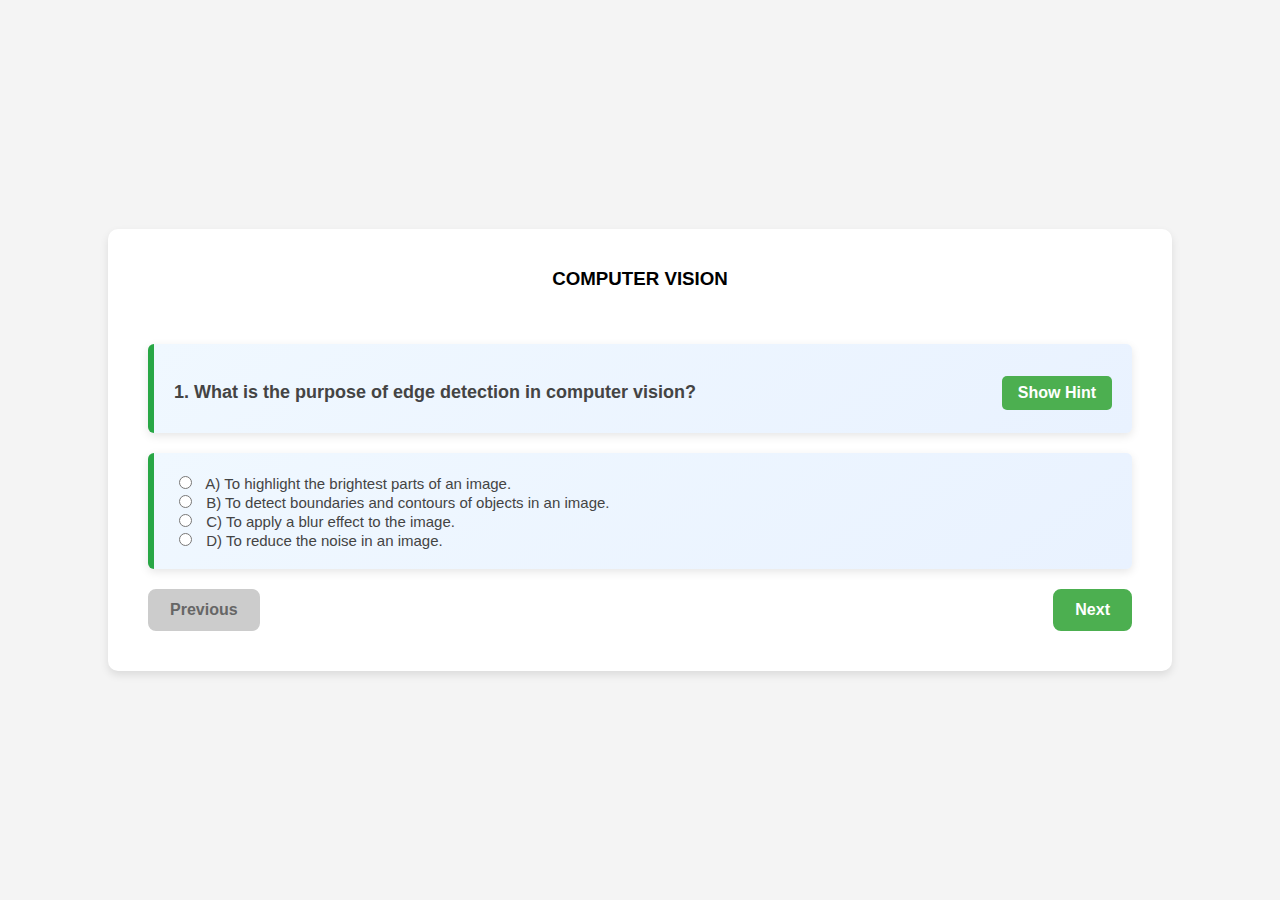
<file: Frontend/AI-Frontend/html/computer vision.html>
<!DOCTYPE html>
<html lang="en">
<head>
    <meta charset="UTF-8">
    <meta name="viewport" content="width=device-width, initial-scale=1.0">
    <title>COMPUTER VISION</title>
    <link rel="stylesheet" href="../css/AI.css">
    <script>
        let currentQuestionIndex = 0; // To track the current question

        // Correct answers for each question as per the requested pattern
        const correctAnswers = [
            'B', 'B', 'B', 'B', 'A', 'B', 'A', 'B', 'B', 'A',
            'B', 'C', 'B', 'A', 'A', 'B', 'C', 'A', 'B', 'B',
            'C', 'D', 'A', 'C', 'A', 'B', 'B', 'C', 'B', 'A',
            'A', 'B', 'A', 'B', 'C', 'C', 'B', 'D', 'B', 'A',
            'A', 'C', 'B', 'A', 'D', 'B', 'A', 'D', 'C', 'B',
            'A', 'B', 'D', 'C', 'B', 'A', 'B', 'C', 'B', 'D',   
            'C', 'B', 'A', 'A', 'C', 'B', 'C', 'B', 'D', 'C',
            'D', 'B', 'D', 'C', 'D', 'B', 'A', 'C', 'B', 'A'
           

        ];

        // Function to show the hint (toggle between show and hide)
        function showHint(hintId) {
            const hint = document.querySelector(`#${hintId}`);
            if (hint.style.display === 'none' || hint.style.display === '') {
                hint.style.display = 'block';
            } else {
                hint.style.display = 'none';
            }
        }

        // Function to show a specific question based on the index
        function showQuestion(index) {
            const questions = document.querySelectorAll('.qee');

            // Hide all questions
            questions.forEach(question => {
                question.style.display = 'none';
            });

            // Show the current question
            questions[index].style.display = 'block';

            // Update the current question index
            currentQuestionIndex = index;

            // Show the navigation buttons
            const prevButton = document.getElementById('prevButton');
            const nextButton = document.getElementById('nextButton');

            // Disable the Previous button if we're on the first question
            prevButton.disabled = currentQuestionIndex === 0;

            // Disable the Next button if we're on the last question
            nextButton.disabled = currentQuestionIndex === questions.length - 1;
        }

        // Function to go to the next question
        function nextQuestion() {
            const questions = document.querySelectorAll('.qee');
            if (currentQuestionIndex < questions.length - 1) {
                showQuestion(currentQuestionIndex + 1);
            }
        }

        // Function to go to the previous question
        function previousQuestion() {
            if (currentQuestionIndex > 0) {
                showQuestion(currentQuestionIndex - 1);
            }
        }

        // Function to handle when an option is selected
        function checkAnswer(questionIndex) {
            const resultElement = document.querySelector(`#result${questionIndex}`);
            const selectedOption = document.querySelector(`input[name="answer${questionIndex}"]:checked`);

            if (selectedOption) {
                const answer = selectedOption.value;
                if (answer === correctAnswers[questionIndex]) {
                    resultElement.textContent = 'Correct!';
                    resultElement.style.color = 'green';
                } else {
                    resultElement.textContent = 'Incorrect!';
                    resultElement.style.color = 'red';
                }
            }
        }

        // Initialize the first question when the page loads
        window.onload = function() {
            showQuestion(currentQuestionIndex);
        };

        // Function to handle all the radio button clicks for the dynamic questions
        document.addEventListener('change', function(event) {
            if (event.target.name && event.target.name.startsWith('answer')) {
                const questionIndex = event.target.name.replace('answer', '') - 1;
                checkAnswer(questionIndex);
            }
        });
    </script>
    <style>
        .hint-button {
            cursor: pointer;
            padding: 8px 16px;
            background-color: #4CAF50;
            color: white;
            border: none;
            border-radius: 5px;
            margin-top: 10px;
        }

        .hint-button:hover {
            background-color: #45a049;
        }

        .result {
            font-weight: bold;
            margin-top: 10px;
        }

        .navigation-buttons {
            margin-top: 20px;
            display: flex;
            justify-content: space-between;
        }

        .navigation-buttons button {
            padding: 10px 20px;
            font-size: 16px;
            cursor: pointer;
        }

        .navigation-buttons button:disabled {
            cursor: not-allowed;
            background-color: #ccc;
        }
    </style>
</head>
<body>
    <div class="page-border">
        <h3>COMPUTER VISION</h3>
        <div class="inner-border">
            <div class="qee">
                <!-- Question 1 -->
                <div class="que">
                    <p>1. What is the purpose of edge detection in computer vision?</p>
                    <button id="hintButton0" class="hint-button" type="button" onclick="showHint('hint1')">Show Hint</button>
                </div>
                <div id="hint1" style="display: none; margin-top: 10px; color: #555;">
                    <strong>Correct Option: B) To detect boundaries and contours of objects in an image.</strong><br><br>
                    <strong>Solution and Explanation:</strong><br>
                    Edge detection identifies the boundaries in an image. The edges mark the transitions between different regions in an image and are useful in object detection, segmentation, and tracking.<br><br>
                    **Steps in Edge Detection**:<br>
                    1. Convert the image to grayscale.<br>
                    2. Apply a filter (Sobel, Canny) to identify intensity changes.<br>
                    3. Localize edges and highlight them.<br>
                    4. Final result is a map of detected edges.<br>
                </div>
                <div class="options">
                    <input type="radio" id="optionA0" name="answer0" value="A" onclick="checkAnswer(0)">
                    <label for="optionA0">A) To highlight the brightest parts of an image.</label><br>
                    <input type="radio" id="optionB0" name="answer0" value="B" onclick="checkAnswer(0)">
                    <label for="optionB0">B) To detect boundaries and contours of objects in an image.</label><br>
                    <input type="radio" id="optionC0" name="answer0" value="C" onclick="checkAnswer(0)">
                    <label for="optionC0">C) To apply a blur effect to the image.</label><br>
                    <input type="radio" id="optionD0" name="answer0" value="D" onclick="checkAnswer(0)">
                    <label for="optionD0">D) To reduce the noise in an image.</label><br>
                </div>
                <div id="result0" class="result"></div>
            </div>
            
            <div class="qee">
                <!-- Question 2 -->
                <div class="que">
                    <p>2. Which of the following is the most commonly used edge detection algorithm in Python?</p>
                    <button id="hintButton1" class="hint-button" type="button" onclick="showHint('hint2')">Show Hint</button>
                </div>
                <div id="hint2" style="display: none; margin-top: 10px; color: #555;">
                    <strong>Correct Option: B) Canny edge detection</strong><br><br>
                    <strong>Solution and Explanation:</strong><br>
                    The **Canny edge detection** algorithm is widely used due to its effectiveness in detecting edges while suppressing noise.<br><br>
                    **Steps in Canny Edge Detection**:<br>
                    1. Apply Gaussian filter to remove noise.<br>
                    2. Calculate gradient using Sobel operators.<br>
                    3. Apply non-maximum suppression to thin edges.<br>
                    4. Trace edges using hysteresis and connect weak edges.<br>
                    5. Final output is an edge map of the image.<br>
                </div>
                <div class="options">
                    <input type="radio" id="optionA1" name="answer1" value="A" onclick="checkAnswer(1)">
                    <label for="optionA1">A) Sobel edge detection</label><br>
                    <input type="radio" id="optionB1" name="answer1" value="B" onclick="checkAnswer(1)">
                    <label for="optionB1">B) Canny edge detection</label><br>
                    <input type="radio" id="optionC1" name="answer1" value="C" onclick="checkAnswer(1)">
                    <label for="optionC1">C) Prewitt edge detection</label><br>
                    <input type="radio" id="optionD1" name="answer1" value="D" onclick="checkAnswer(1)">
                    <label for="optionD1">D) Laplacian of Gaussian (LoG)</label><br>
                </div>
                <div id="result1" class="result"></div>
            </div>
             
            <div class="qee">
                <!-- Question 3 -->
                <div class="que">
                    <p>3. What is the role of the Sobel operator in edge detection?</p>
                    <button id="hintButton2" class="hint-button" type="button" onclick="showHint('hint3')">Show Hint</button>
                </div>
                <div id="hint3" style="display: none; margin-top: 10px; color: #555;">
                    <strong>Correct Option: B) It detects edges by calculating the gradient of the image intensity.</strong><br><br>
                    <strong>Solution and Explanation:</strong><br>
                    The Sobel operator is used to find edges by calculating the intensity gradient in horizontal and vertical directions.<br><br>
                    **Steps in Sobel Edge Detection**:<br>
                    1. Apply Sobel kernels for horizontal and vertical gradient calculation.<br>
                    2. Calculate the gradient magnitude at each pixel.<br>
                    3. The result highlights regions with rapid intensity changes (edges).<br>
                </div>
                <div class="options">
                    <input type="radio" id="optionA2" name="answer2" value="A" onclick="checkAnswer(2)">
                    <label for="optionA2">A) It detects high-frequency noise in the image.</label><br>
                    <input type="radio" id="optionB2" name="answer2" value="B" onclick="checkAnswer(2)">
                    <label for="optionB2">B) It detects edges by calculating the gradient of the image intensity.</label><br>
                    <input type="radio" id="optionC2" name="answer2" value="C" onclick="checkAnswer(2)">
                    <label for="optionC2">C) It blurs the image to reduce noise.</label><br>
                    <input type="radio" id="optionD2" name="answer2" value="D" onclick="checkAnswer(2)">
                    <label for="optionD2">D) It sharpens the image by increasing the contrast.</label><br>
                </div>
                <div id="result2" class="result"></div>
            </div>
            
            <div class="qee">
                <!-- Question 4 -->
                <div class="que">
                    <p>4. In Python, which library is most commonly used to implement edge detection algorithms like Canny and Sobel?</p>
                    <button id="hintButton3" class="hint-button" type="button" onclick="showHint('hint4')">Show Hint</button>
                </div>
                <div id="hint4" style="display: none; margin-top: 10px; color: #555;">
                    <strong>Correct Option: B) OpenCV</strong><br><br>
                    <strong>Solution and Explanation:</strong><br>
                    **OpenCV** is the most popular library used for image processing tasks, including edge detection.<br><br>
                    **Steps in Using OpenCV for Edge Detection**:<br>
                    1. Import OpenCV: `import cv2`.<br>
                    2. Read the image: `image = cv2.imread('image.jpg')`.<br>
                    3. Convert to grayscale: `gray = cv2.cvtColor(image, cv2.COLOR_BGR2GRAY)`.<br>
                    4. Apply edge detection (e.g., `cv2.Canny()`, `cv2.Sobel()`).<br>
                    5. Display or save the output edge-detected image.<br>
                </div>
                <div class="options">
                    <input type="radio" id="optionA3" name="answer3" value="A" onclick="checkAnswer(3)">
                    <label for="optionA3">A) Pillow</label><br>
                    <input type="radio" id="optionB3" name="answer3" value="B" onclick="checkAnswer(3)">
                    <label for="optionB3">B) OpenCV</label><br>
                    <input type="radio" id="optionC3" name="answer3" value="C" onclick="checkAnswer(3)">
                    <label for="optionC3">C) Scikit-learn</label><br>
                    <input type="radio" id="optionD3" name="answer3" value="D" onclick="checkAnswer(3)">
                    <label for="optionD3">D) Matplotlib</label><br>
                </div>
                <div id="result3" class="result"></div>
            </div>
            
            <div class="qee">
                <!-- Question 5 -->
                <div class="que">
                    <p>5. What is the primary advantage of using edge detection in object recognition?</p>
                    <button id="hintButton4" class="hint-button" type="button" onclick="showHint('hint5')">Show Hint</button>
                </div>
                <div id="hint5" style="display: none; margin-top: 10px; color: #555;">
                    <strong>Correct Option: A) It simplifies the image by highlighting key features such as boundaries.</strong><br><br>
                    <strong>Solution and Explanation:</strong><br>
                    Edge detection simplifies the image and makes it easier for object recognition algorithms to identify key features such as boundaries and shapes.<br><br>
                    **Steps**:<br>
                    1. Detect edges to reduce image complexity.<br>
                    2. Focus on regions of interest (edges) for better object recognition.<br>
                    3. Enhance the accuracy of detection by ignoring non-essential areas.<br>
                </div>
                <div class="options">
                    <input type="radio" id="optionA4" name="answer4" value="A" onclick="checkAnswer(4)">
                    <label for="optionA4">A) It simplifies the image by highlighting key features such as boundaries.</label><br>
                    <input type="radio" id="optionB4" name="answer4" value="B" onclick="checkAnswer(4)">
                    <label for="optionB4">B) It applies a filter to smooth the image.</label><br>
                    <input type="radio" id="optionC4" name="answer4" value="C" onclick="checkAnswer(4)">
                    <label for="optionC4">C) It enhances the color contrast in the image.</label><br>
                    <input type="radio" id="optionD4" name="answer4" value="D" onclick="checkAnswer(4)">
                    <label for="optionD4">D) It reduces the image size for faster processing.</label><br>
                </div>
                <div id="result4" class="result"></div>
            </div>
            
            <div class="qee">
                <!-- Question 6 -->
                <div class="que">
                    <p>6. What is the purpose of the Hough Transform in computer vision?</p>
                    <button id="hintButton5" class="hint-button" type="button" onclick="showHint('hint6')">Show Hint</button>
                </div>
                <div id="hint6" style="display: none; margin-top: 10px; color: #555;">
                    <strong>Correct Option: B) To detect geometric shapes like lines and circles in an image.</strong><br><br>
                    <strong>Solution and Explanation:</strong><br>
                    The Hough Transform is a technique used to detect shapes in an image, such as lines, circles, and other parametric curves. It converts the problem of detecting shapes into a problem of finding peaks in a parameter space.<br><br>
                    **Steps in Hough Transform for Line Detection**:<br>
                    1. Convert the image to edge-detected form (e.g., using Canny or Sobel).<br>
                    2. Represent each point in the edge-detected image as a line in the parameter space.<br>
                    3. Use a voting mechanism to find intersections or peaks in the parameter space.<br>
                    4. The lines corresponding to these peaks represent the detected lines in the image.<br>
                </div>
                <div class="options">
                    <input type="radio" id="optionA5" name="answer5" value="A" onclick="checkAnswer(5)">
                    <label for="optionA5">A) To blur the image for better contrast.</label><br>
                    <input type="radio" id="optionB5" name="answer5" value="B" onclick="checkAnswer(5)">
                    <label for="optionB5">B) To detect geometric shapes like lines and circles in an image.</label><br>
                    <input type="radio" id="optionC5" name="answer5" value="C" onclick="checkAnswer(5)">
                    <label for="optionC5">C) To enhance image colors.</label><br>
                    <input type="radio" id="optionD5" name="answer5" value="D" onclick="checkAnswer(5)">
                    <label for="optionD5">D) To reduce image noise.</label><br>
                </div>
                <div id="result5" class="result"></div>
            </div>
            
            <div class="qee">
                <!-- Question 7 -->
                <div class="que">
                    <p>7. In the Hough Transform, what does the parameter space represent?</p>
                    <button id="hintButton6" class="hint-button" type="button" onclick="showHint('hint7')">Show Hint</button>
                </div>
                <div id="hint7" style="display: none; margin-top: 10px; color: #555;">
                    <strong>Correct Option: A) The set of possible parameters (e.g., angle and distance) for lines in the image.</strong><br><br>
                    <strong>Solution and Explanation:</strong><br>
                    The parameter space is a conceptual space where each point represents a possible line, described by parameters such as the angle and distance from the origin (ρ, θ) in polar coordinates.<br><br>
                    **How it works**:<br>
                    - For each edge point in the image, a line in the parameter space is plotted.<br>
                    - The Hough Transform algorithm identifies lines by detecting peaks (intersections) in this space.<br>
                </div>
                <div class="options">
                    <input type="radio" id="optionA6" name="answer6" value="A" onclick="checkAnswer(6)">
                    <label for="optionA6">A) The set of possible parameters (e.g., angle and distance) for lines in the image.</label><br>
                    <input type="radio" id="optionB6" name="answer6" value="B" onclick="checkAnswer(6)">
                    <label for="optionB6">B) The intensity values of each pixel in the image.</label><br>
                    <input type="radio" id="optionC6" name="answer6" value="C" onclick="checkAnswer(6)">
                    <label for="optionC6">C) The brightness of the edges in the image.</label><br>
                    <input type="radio" id="optionD6" name="answer6" value="D" onclick="checkAnswer(6)">
                    <label for="optionD6">D) The color values of the image.</label><br>
                </div>
                <div id="result6" class="result"></div>
            </div>
            
            <div class="qee">
                <!-- Question 8 -->
                <div class="que">
                    <p>8. Which of the following is true about the standard Hough Transform for line detection?</p>
                    <button id="hintButton7" class="hint-button" type="button" onclick="showHint('hint8')">Show Hint</button>
                </div>
                <div id="hint8" style="display: none; margin-top: 10px; color: #555;">
                    <strong>Correct Option: B) The transform uses a polar coordinate system (ρ, θ) to represent lines.</strong><br><br>
                    <strong>Solution and Explanation:</strong><br>
                    The Hough Transform for line detection typically uses a polar coordinate system, where each line in the image is represented by two parameters: the distance from the origin (ρ) and the angle (θ) of the line.<br><br>
                    **Why Polar Coordinates?**<br>
                    - Polar coordinates are used because they are more robust in detecting lines at any angle and allow lines to be uniquely represented.
                </div>
                <div class="options">
                    <input type="radio" id="optionA7" name="answer7" value="A" onclick="checkAnswer(7)">
                    <label for="optionA7">A) The transform uses Cartesian coordinates (x, y) to represent lines.</label><br>
                    <input type="radio" id="optionB7" name="answer7" value="B" onclick="checkAnswer(7)">
                    <label for="optionB7">B) The transform uses a polar coordinate system (ρ, θ) to represent lines.</label><br>
                    <input type="radio" id="optionC7" name="answer7" value="C" onclick="checkAnswer(7)">
                    <label for="optionC7">C) The transform detects only vertical lines in an image.</label><br>
                    <input type="radio" id="optionD7" name="answer7" value="D" onclick="checkAnswer(7)">
                    <label for="optionD7">D) The transform does not work for diagonal lines.</label><br>
                </div>
                <div id="result7" class="result"></div>
            </div>
            
            <div class="qee">
                <!-- Question 9 -->
                <div class="que">
                    <p>9. Which Python library is commonly used to implement the Hough Transform for line detection?</p>
                    <button id="hintButton8" class="hint-button" type="button" onclick="showHint('hint9')">Show Hint</button>
                </div>
                <div id="hint9" style="display: none; margin-top: 10px; color: #555;">
                    <strong>Correct Option: B) OpenCV</strong><br><br>
                    <strong>Solution and Explanation:</strong><br>
                    **OpenCV** provides an efficient implementation of the Hough Transform for detecting lines in images through functions like `cv2.HoughLines()` and `cv2.HoughLinesP()`. These functions are used to find straight lines in an image using the Hough Transform technique.<br><br>
                    **Steps to use in OpenCV**:<br>
                    1. Convert the image to grayscale.<br>
                    2. Apply edge detection (e.g., using Canny).<br>
                    3. Use `cv2.HoughLines()` to detect the lines.<br>
                </div>
                <div class="options">
                    <input type="radio" id="optionA8" name="answer8" value="A" onclick="checkAnswer(8)">
                    <label for="optionA8">A) Matplotlib</label><br>
                    <input type="radio" id="optionB8" name="answer8" value="B" onclick="checkAnswer(8)">
                    <label for="optionB8">B) OpenCV</label><br>
                    <input type="radio" id="optionC8" name="answer8" value="C" onclick="checkAnswer(8)">
                    <label for="optionC8">C) Scikit-learn</label><br>
                    <input type="radio" id="optionD8" name="answer8" value="D" onclick="checkAnswer(8)">
                    <label for="optionD8">D) TensorFlow</label><br>
                </div>
                <div id="result8" class="result"></div>
            </div>
            
            <div class="qee">
                <!-- Question 10 -->
                <div class="que">
                    <p>10. What is the primary advantage of using the Hough Transform for line detection?</p>
                    <button id="hintButton9" class="hint-button" type="button" onclick="showHint('hint10')">Show Hint</button>
                </div>
                <div id="hint10" style="display: none; margin-top: 10px; color: #555;">
                    <strong>Correct Option: A) It can detect lines even in the presence of noise and incomplete edges.</strong><br><br>
                    <strong>Solution and Explanation:</strong><br>
                    The Hough Transform is robust to noise and can detect lines in an image even if the edges are not complete or are interrupted by noise. It works by finding peaks in the parameter space, making it less sensitive to outliers.<br><br>
                    **Key Benefit**:<br>
                    - It transforms the problem of detecting lines into one of finding peaks in a parameter space, which is much more stable under noisy conditions.
                </div>
                <div class="options">
                    <input type="radio" id="optionA9" name="answer9" value="A" onclick="checkAnswer(9)">
                    <label for="optionA9">A) It can detect lines even in the presence of noise and incomplete edges.</label><br>
                    <input type="radio" id="optionB9" name="answer9" value="B" onclick="checkAnswer(9)">
                    <label for="optionB9">B) It is faster than other edge detection methods.</label><br>
                    <input type="radio" id="optionC9" name="answer9" value="C" onclick="checkAnswer(9)">
                    <label for="optionC9">C) It automatically adjusts to the color of the image.</label><br>
                    <input type="radio" id="optionD9" name="answer9" value="D" onclick="checkAnswer(9)">
                    <label for="optionD9">D) It can detect circles and other complex shapes.</label><br>
                </div>
                <div id="result9" class="result"></div>
            </div>
            <div class="qee">
                <!-- Question 11 -->
                <div class="que">
                    <p>11. What is the main difference between the standard Hough Transform and the Probabilistic Hough Transform?</p>
                    <button id="hintButton10" class="hint-button" type="button" onclick="showHint('hint11')">Show Hint</button>
                </div>
                <div id="hint11" style="display: none; margin-top: 10px; color: #555;">
                    <strong>Correct Option: B) The Probabilistic Hough Transform detects fewer points for line detection, making it faster and more efficient.</strong><br><br>
                    <strong>Solution and Explanation:</strong><br>
                    The Probabilistic Hough Transform is a variation of the standard Hough Transform, where instead of considering all edge points in the image, only a random subset is selected for voting in the parameter space. This reduces computational cost and speeds up the process while still detecting lines accurately.<br><br>
                    **Key Differences**:<br>
                    - The standard Hough Transform evaluates all edge points.<br>
                    - The Probabilistic Hough Transform evaluates a random subset of edge points, making it faster.
                </div>
                <div class="options">
                    <input type="radio" id="optionA10" name="answer10" value="A" onclick="checkAnswer(10)">
                    <label for="optionA10">A) The Probabilistic Hough Transform uses a different coordinate system.</label><br>
                    <input type="radio" id="optionB10" name="answer10" value="B" onclick="checkAnswer(10)">
                    <label for="optionB10">B) The Probabilistic Hough Transform detects fewer points for line detection, making it faster and more efficient.</label><br>
                    <input type="radio" id="optionC10" name="answer10" value="C" onclick="checkAnswer(10)">
                    <label for="optionC10">C) The Probabilistic Hough Transform does not detect lines at all.</label><br>
                    <input type="radio" id="optionD10" name="answer10" value="D" onclick="checkAnswer(10)">
                    <label for="optionD10">D) The Probabilistic Hough Transform only works for detecting circles.</label><br>
                </div>
                <div id="result10" class="result"></div>
            </div>
            
            <div class="qee">
                <!-- Question 12 -->
                <div class="que">
                    <p>12. How does the Probabilistic Hough Transform improve the speed of line detection?</p>
                    <button id="hintButton11" class="hint-button" type="button" onclick="showHint('hint12')">Show Hint</button>
                </div>
                <div id="hint12" style="display: none; margin-top: 10px; color: #555;">
                    <strong>Correct Option: A) It reduces the number of edge points considered by randomly selecting a subset.</strong><br><br>
                    <strong>Solution and Explanation:</strong><br>
                    The Probabilistic Hough Transform improves the speed of line detection by randomly selecting a subset of edge points instead of using all of them. This reduces the number of points that need to be processed, resulting in faster computation while still achieving high accuracy in line detection.<br><br>
                    **Steps**:<br>
                    1. A random subset of edge points is selected.<br>
                    2. The lines corresponding to these points are detected.<br>
                    3. The process is repeated, and the final result is a set of detected lines.
                </div>
                <div class="options">
                    <input type="radio" id="optionA11" name="answer11" value="A" onclick="checkAnswer(11)">
                    <label for="optionA11">A) It reduces the number of edge points considered by randomly selecting a subset.</label><br>
                    <input type="radio" id="optionB11" name="answer11" value="B" onclick="checkAnswer(11)">
                    <label for="optionB11">B) It processes the image at a lower resolution.</label><br>
                    <input type="radio" id="optionC11" name="answer11" value="C" onclick="checkAnswer(11)">
                    <label for="optionC11">C) It only detects straight lines.</label><br>
                    <input type="radio" id="optionD11" name="answer11" value="D" onclick="checkAnswer(11)">
                    <label for="optionD11">D) It uses a different algorithm for edge detection.</label><br>
                </div>
                <div id="result11" class="result"></div>
            </div>
            
            <div class="qee">
                <!-- Question 13 -->
                <div class="que">
                    <p>13. Which function in OpenCV is used to implement the Probabilistic Hough Transform?</p>
                    <button id="hintButton12" class="hint-button" type="button" onclick="showHint('hint13')">Show Hint</button>
                </div>
                <div id="hint13" style="display: none; margin-top: 10px; color: #555;">
                    <strong>Correct Option: B) `cv2.HoughLinesP()`</strong><br><br>
                    <strong>Solution and Explanation:</strong><br>
                    In OpenCV, the Probabilistic Hough Transform is implemented using the function `cv2.HoughLinesP()`. This function is used to detect lines in a binary image (typically obtained through edge detection like the Canny algorithm). It allows for more efficient line detection compared to the standard Hough Transform.<br><br>
                    **Example Usage**:<br>
                    ```python<br>
                    lines = cv2.HoughLinesP(edges, 1, np.pi/180, threshold=100, minLineLength=50, maxLineGap=10)<br>
                    ```
                </div>
                <div class="options">
                    <input type="radio" id="optionA12" name="answer12" value="A" onclick="checkAnswer(12)">
                    <label for="optionA12">A) `cv2.findContours()`</label><br>
                    <input type="radio" id="optionB12" name="answer12" value="B" onclick="checkAnswer(12)">
                    <label for="optionB12">B) `cv2.HoughLinesP()`</label><br>
                    <input type="radio" id="optionC12" name="answer12" value="C" onclick="checkAnswer(12)">
                    <label for="optionC12">C) `cv2.Canny()`</label><br>
                    <input type="radio" id="optionD12" name="answer12" value="D" onclick="checkAnswer(12)">
                    <label for="optionD12">D) `cv2.Sobel()`</label><br>
                </div>
                <div id="result12" class="result"></div>
            </div>
            
            <div class="qee">
                <!-- Question 14 -->
                <div class="que">
                    <p>14. What is a primary advantage of using the Probabilistic Hough Transform in real-time applications?</p>
                    <button id="hintButton13" class="hint-button" type="button" onclick="showHint('hint14')">Show Hint</button>
                </div>
                <div id="hint14" style="display: none; margin-top: 10px; color: #555;">
                    <strong>Correct Option: A) It is faster and requires less computational power, making it suitable for real-time processing.</strong><br><br>
                    <strong>Solution and Explanation:</strong><br>
                    The Probabilistic Hough Transform is particularly useful in real-time applications because it processes fewer edge points and is computationally more efficient compared to the standard Hough Transform. This allows for faster processing times, which is crucial in applications such as robotics and video analysis.<br><br>
                    **Key Benefit**:<br>
                    - Faster line detection in real-time scenarios where processing speed is critical.
                </div>
                <div class="options">
                    <input type="radio" id="optionA13" name="answer13" value="A" onclick="checkAnswer(13)">
                    <label for="optionA13">A) It is faster and requires less computational power, making it suitable for real-time processing.</label><br>
                    <input type="radio" id="optionB13" name="answer13" value="B" onclick="checkAnswer(13)">
                    <label for="optionB13">B) It can detect more complex shapes than standard line detection.</label><br>
                    <input type="radio" id="optionC13" name="answer13" value="C" onclick="checkAnswer(13)">
                    <label for="optionC13">C) It works better in detecting circles than lines.</label><br>
                    <input type="radio" id="optionD13" name="answer13" value="D" onclick="checkAnswer(13)">
                    <label for="optionD13">D) It is more accurate than the standard Hough Transform.</label><br>
                </div>
                <div id="result13" class="result"></div>
            </div>
            
            <div class="qee">
                <!-- Question 15 -->
                <div class="que">
                    <p>15. What is the main advantage of using Line Segment Detection (LSD) over traditional edge detection methods?</p>
                    <button id="hintButton14" class="hint-button" type="button" onclick="showHint('hint15')">Show Hint</button>
                </div>
                <div id="hint15" style="display: none; margin-top: 10px; color: #555;">
                    <strong>Correct Option: A) LSD detects individual line segments rather than just edges, providing more precise information about the structure of objects.</strong><br><br>
                    <strong>Solution and Explanation:</strong><br>
                    LSD is a robust technique for detecting straight lines in an image. Unlike traditional edge detection, which can produce noisy edges, LSD directly detects line segments, making it more suitable for applications that require precise geometric information, such as in robotics and architectural design.<br><br>
                    **Key Benefit**:<br>
                    - LSD provides more accurate and structured line segment data, useful in tasks such as scene reconstruction and object recognition.
                </div>
                <div class="options">
                    <input type="radio" id="optionA14" name="answer14" value="A" onclick="checkAnswer(14)">
                    <label for="optionA14">A) LSD detects individual line segments rather than just edges, providing more precise information about the structure of objects.</label><br>
                    <input type="radio" id="optionB14" name="answer14" value="B" onclick="checkAnswer(14)">
                    <label for="optionB14">B) LSD is faster than other edge detection algorithms.</label><br>
                    <input type="radio" id="optionC14" name="answer14" value="C" onclick="checkAnswer(14)">
                    <label for="optionC14">C) LSD detects curved edges better than straight lines.</label><br>
                    <input type="radio" id="optionD14" name="answer14" value="D" onclick="checkAnswer(14)">
                    <label for="optionD14">D) LSD is used exclusively for detecting circles in images.</label><br>
                </div>
                <div id="result14" class="result"></div>
            </div>
            
            <div class="qee">
                <!-- Question 16 -->
                <div class="que">
                    <p>16. In which scenarios is Line Segment Detection (LSD) most useful?</p>
                    <button id="hintButton15" class="hint-button" type="button" onclick="showHint('hint16')">Show Hint</button>
                </div>
                <div id="hint16" style="display: none; margin-top: 10px; color: #555;">
                    <strong>Correct Option: B) In robotics and computer vision applications where precise geometric information about straight lines is required.</strong><br><br>
                    <strong>Solution and Explanation:</strong><br>
                    LSD is particularly useful in fields like robotics, autonomous vehicles, and industrial automation where understanding the geometry of the environment (including straight lines) is critical for navigation, object recognition, and mapping.<br><br>
                    **Applications**:<br>
                    - In autonomous driving, LSD can help detect lane boundaries.<br>
                    - In robotics, it aids in map generation and object detection.<br>
                </div>
                <div class="options">
                    <input type="radio" id="optionA15" name="answer15" value="A" onclick="checkAnswer(15)">
                    <label for="optionA15">A) In medical imaging to detect tumors.</label><br>
                    <input type="radio" id="optionB15" name="answer15" value="B" onclick="checkAnswer(15)">
                    <label for="optionB15">B) In robotics and computer vision applications where precise geometric information about straight lines is required.</label><br>
                    <input type="radio" id="optionC15" name="answer15" value="C" onclick="checkAnswer(15)">
                    <label for="optionC15">C) In analyzing natural scenes with complex curves.</label><br>
                    <input type="radio" id="optionD15" name="answer15" value="D" onclick="checkAnswer(15)">
                    <label for="optionD15">D) In detecting color-based objects in images.</label><br>
                </div>
                <div id="result15" class="result"></div>
            </div>
            
            <div class="qee">
                <!-- Question 17 -->
                <div class="que">
                    <p>17. Which method is commonly used to implement Line Segment Detection (LSD) in computer vision?</p>
                    <button id="hintButton16" class="hint-button" type="button" onclick="showHint('hint17')">Show Hint</button>
                </div>
                <div id="hint17" style="display: none; margin-top: 10px; color: #555;">
                    <strong>Correct Option: C) The LSD algorithm based on the LSD operator is implemented in OpenCV.</strong><br><br>
                    <strong>Solution and Explanation:</strong><br>
                    In OpenCV, the LSD (Line Segment Detector) is a function `cv2.createLineSegmentDetector()` that detects line segments in an image. This method is highly efficient for detecting straight line segments and is widely used for tasks such as lane detection in autonomous vehicles.<br><br>
                    **Example**:<br>
                    ```python<br>
                    ls = cv2.createLineSegmentDetector()<br>
                    lines = ls.detect(image)[0]<br>
                    ```
                </div>
                <div class="options">
                    <input type="radio" id="optionA16" name="answer16" value="A" onclick="checkAnswer(16)">
                    <label for="optionA16">A) Canny edge detection algorithm</label><br>
                    <input type="radio" id="optionB16" name="answer16" value="B" onclick="checkAnswer(16)">
                    <label for="optionB16">B) Sobel edge detection operator</label><br>
                    <input type="radio" id="optionC16" name="answer16" value="C" onclick="checkAnswer(16)">
                    <label for="optionC16">C) The LSD algorithm based on the LSD operator is implemented in OpenCV.</label><br>
                    <input type="radio" id="optionD16" name="answer16" value="D" onclick="checkAnswer(16)">
                    <label for="optionD16">D) Hough Transform for line detection</label><br>
                </div>
                <div id="result16" class="result"></div>
            </div>
            <div class="qee">
                <!-- Question 18 -->
                <div class="que">
                    <p>18. What is the concept of vanishing point in computer vision?</p>
                    <button id="hintButton17" class="hint-button" type="button" onclick="showHint('hint18')">Show Hint</button>
                </div>
                <div id="hint18" style="display: none; margin-top: 10px; color: #555;">
                    <strong>Correct Option: A) The point where parallel lines in 3D space appear to converge in a 2D image.</strong><br><br>
                    <strong>Solution and Explanation:</strong><br>
                    The vanishing point is a key concept in perspective geometry. In an image, parallel lines that are not parallel to the image plane converge towards a single point, called the vanishing point. This point provides important information for understanding the 3D structure of the scene from a 2D image.<br><br>
                    **Use Case**:<br>
                    - Vanishing point detection is crucial in tasks like camera calibration, perspective correction, and 3D reconstruction.
                </div>
                <div class="options">
                    <input type="radio" id="optionA17" name="answer17" value="A" onclick="checkAnswer(17)">
                    <label for="optionA17">A) The point where parallel lines in 3D space appear to converge in a 2D image.</label><br>
                    <input type="radio" id="optionB17" name="answer17" value="B" onclick="checkAnswer(17)">
                    <label for="optionB17">B) The point where all objects in the image are centered.</label><br>
                    <input type="radio" id="optionC17" name="answer17" value="C" onclick="checkAnswer(17)">
                    <label for="optionC17">C) The point where the camera lens is located.</label><br>
                    <input type="radio" id="optionD17" name="answer17" value="D" onclick="checkAnswer(17)">
                    <label for="optionD17">D) The point that marks the origin of the image coordinates.</label><br>
                </div>
                <div id="result17" class="result"></div>
            </div>
            
            <div class="qee">
                <!-- Question 19 -->
                <div class="que">
                    <p>19. Which method is commonly used to detect vanishing points in an image?</p>
                    <button id="hintButton18" class="hint-button" type="button" onclick="showHint('hint19')">Show Hint</button>
                </div>
                <div id="hint19" style="display: none; margin-top: 10px; color: #555;">
                    <strong>Correct Option: B) Using the intersection of multiple lines detected in the image.</strong><br><br>
                    <strong>Solution and Explanation:</strong><br>
                    Vanishing points can be detected by finding the intersection of lines that are assumed to be parallel in the real world. In computer vision, the Hough Transform or LSD is often used to detect these lines. Once the lines are detected, the vanishing point is found by identifying where the lines converge.<br><br>
                    **Method**:<br>
                    1. Detect parallel lines in the scene.<br>
                    2. Find the intersection of these lines.<br>
                </div>
                <div class="options">
                    <input type="radio" id="optionA18" name="answer18" value="A" onclick="checkAnswer(18)">
                    <label for="optionA18">A) By finding the point with the maximum color intensity in the image.</label><br>
                    <input type="radio" id="optionB18" name="answer18" value="B" onclick="checkAnswer(18)">
                    <label for="optionB18">B) Using the intersection of multiple lines detected in the image.</label><br>
                    <input type="radio" id="optionC18" name="answer18" value="C" onclick="checkAnswer(18)">
                    <label for="optionC18">C) By using the center of the image.</label><br>
                    <input type="radio" id="optionD18" name="answer18" value="D" onclick="checkAnswer(18)">
                    <label for="optionD18">D) By applying edge detection and finding the edge's midpoint.</label><br>
                </div>
                <div id="result18" class="result"></div>
            </div>
            <div class="qee">
                <!-- Question 20 -->
                <div class="que">
                    <p>20. What is the primary difference between traditional Hough Transform and Line Segment Detection (LSD)?</p>
                    <button id="hintButton19" class="hint-button" type="button" onclick="showHint('hint20')">Show Hint</button>
                </div>
                <div id="hint20" style="display: none; margin-top: 10px; color: #555;">
                    <strong>Correct Option: B) LSD directly detects line segments, while Hough Transform detects entire lines, which may not correspond to segments in the image.</strong><br><br>
                    <strong>Solution and Explanation:</strong><br>
                    LSD is more focused on detecting finite line segments, making it more efficient for applications like lane detection or object detection in urban environments. In contrast, the traditional Hough Transform detects full lines, which might not always correspond to meaningful segments.<br><br>
                    **Use Case**:<br>
                    LSD is more suitable for scenarios where you need specific, isolated line segments, like detecting road lanes, whereas the Hough Transform might be used for global detection of lines in the image.
                </div>
                <div class="options">
                    <input type="radio" id="optionA19" name="answer19" value="A" onclick="checkAnswer(19)">
                    <label for="optionA19">A) LSD detects curves, while Hough Transform detects only straight lines.</label><br>
                    <input type="radio" id="optionB19" name="answer19" value="B" onclick="checkAnswer(19)">
                    <label for="optionB19">B) LSD directly detects line segments, while Hough Transform detects entire lines, which may not correspond to segments in the image.</label><br>
                    <input type="radio" id="optionC19" name="answer19" value="C" onclick="checkAnswer(19)">
                    <label for="optionC19">C) Hough Transform is better at detecting small line segments than LSD.</label><br>
                    <input type="radio" id="optionD19" name="answer19" value="D" onclick="checkAnswer(19)">
                    <label for="optionD19">D) LSD requires more computational power than Hough Transform.</label><br>
                </div>
                <div id="result19" class="result"></div>
            </div>
            
            <div class="qee">
                <!-- Question 21 -->
                <div class="que">
                    <p>21. What type of images is Line Segment Detection (LSD) best suited for?</p>
                    <button id="hintButton20" class="hint-button" type="button" onclick="showHint('hint21')">Show Hint</button>
                </div>
                <div id="hint21" style="display: none; margin-top: 10px; color: #555;">
                    <strong>Correct Option: C) Images with distinct, straight edges or lines, such as architectural or road images.</strong><br><br>
                    **Solution and Explanation:**<br>
                    LSD performs best on images where there are clear, distinguishable line segments, such as architectural photographs, street views, and scenes with well-defined geometric shapes.<br><br>
                    **Example**:<br>
                    - Detecting road lanes in self-driving car applications.<br>
                    - Detecting edges of buildings in cityscapes.
                </div>
                <div class="options">
                    <input type="radio" id="optionA20" name="answer20" value="A" onclick="checkAnswer(20)">
                    <label for="optionA20">A) Images with random shapes and textures.</label><br>
                    <input type="radio" id="optionB20" name="answer20" value="B" onclick="checkAnswer(20)">
                    <label for="optionB20">B) Images containing mainly curves or non-linear objects.</label><br>
                    <input type="radio" id="optionC20" name="answer20" value="C" onclick="checkAnswer(20)">
                    <label for="optionC20">C) Images with distinct, straight edges or lines, such as architectural or road images.</label><br>
                    <input type="radio" id="optionD20" name="answer20" value="D" onclick="checkAnswer(20)">
                    <label for="optionD20">D) Images with high levels of noise or blurry content.</label><br>
                </div>
                <div id="result20" class="result"></div>
            </div>
            
            <div class="qee">
                <!-- Question 22 -->
                <div class="que">
                    <p>22. Which of the following is a limitation of Line Segment Detection (LSD)?</p>
                    <button id="hintButton21" class="hint-button" type="button" onclick="showHint('hint22')">Show Hint</button>
                </div>
                <div id="hint22" style="display: none; margin-top: 10px; color: #555;">
                    <strong>Correct Option: D) LSD can struggle with detecting line segments in cluttered or noisy environments.</strong><br><br>
                    **Solution and Explanation:**<br>
                    LSD relies on clean, well-defined line segments for optimal performance. In noisy or cluttered environments, such as dense urban scenes, it can struggle to detect the true line segments.<br><br>
                    **Common Limitations**:<br>
                    - Sensitive to noise and clutter.<br>
                    - Less effective on curved objects.<br>
                </div>
                <div class="options">
                    <input type="radio" id="optionA21" name="answer21" value="A" onclick="checkAnswer(21)">
                    <label for="optionA21">A) LSD cannot detect curves in the image.</label><br>
                    <input type="radio" id="optionB21" name="answer21" value="B" onclick="checkAnswer(21)">
                    <label for="optionB21">B) LSD requires very high-quality images to function.</label><br>
                    <input type="radio" id="optionC21" name="answer21" value="C" onclick="checkAnswer(21)">
                    <label for="optionC21">C) LSD is computationally expensive for real-time applications.</label><br>
                    <input type="radio" id="optionD21" name="answer21" value="D" onclick="checkAnswer(21)">
                    <label for="optionD21">D) LSD can struggle with detecting line segments in cluttered or noisy environments.</label><br>
                </div>
                <div id="result21" class="result"></div>
            </div>
            <div class="qee">
                <!-- Question 23 -->
                <div class="que">
                    <p>23. Why is Vanishing Point Detection important in camera calibration?</p>
                    <button id="hintButton22" class="hint-button" type="button" onclick="showHint('hint23')">Show Hint</button>
                </div>
                <div id="hint23" style="display: none; margin-top: 10px; color: #555;">
                    <strong>Correct Option: A) It helps estimate the camera’s intrinsic parameters, such as focal length and optical center.</strong><br><br>
                    **Solution and Explanation:**<br>
                    Vanishing points provide clues about the camera's geometry, which is essential for understanding the camera's perspective. This information can be used to compute intrinsic camera parameters, like the focal length and the optical center, which are crucial for accurate 3D reconstruction or augmented reality applications.<br><br>
                    **Applications**:<br>
                    - Camera calibration for accurate 3D mapping.<br>
                    - Augmented reality systems.
                </div>
                <div class="options">
                    <input type="radio" id="optionA22" name="answer22" value="A" onclick="checkAnswer(22)">
                    <label for="optionA22">A) It helps estimate the camera’s intrinsic parameters, such as focal length and optical center.</label><br>
                    <input type="radio" id="optionB22" name="answer22" value="B" onclick="checkAnswer(22)">
                    <label for="optionB22">B) It enhances the image quality for better feature extraction.</label><br>
                    <input type="radio" id="optionC22" name="answer22" value="C" onclick="checkAnswer(22)">
                    <label for="optionC22">C) It improves the accuracy of edge detection algorithms.</label><br>
                    <input type="radio" id="optionD22" name="answer22" value="D" onclick="checkAnswer(22)">
                    <label for="optionD22">D) It corrects color distortions in images.</label><br>
                </div>
                <div id="result22" class="result"></div>
            </div>
            
            <div class="qee">
                <!-- Question 24 -->
                <div class="que">
                    <p>24. What is a common challenge in Vanishing Point Detection for urban scenes?</p>
                    <button id="hintButton23" class="hint-button" type="button" onclick="showHint('hint24')">Show Hint</button>
                </div>
                <div id="hint24" style="display: none; margin-top: 10px; color: #555;">
                    <strong>Correct Option: C) Distorted or obstructed lines due to occlusions, perspective distortions, or varying line orientations.</strong><br><br>
                    **Solution and Explanation:**<br>
                    In urban environments, buildings and roads often occlude each other, causing distortions in the lines that can lead to incorrect vanishing point detection. Additionally, varying line orientations and perspective distortions can make it difficult to accurately identify the correct vanishing point.<br><br>
                    **Challenges**:<br>
                    - Occlusion and complex scenes.<br>
                    - Perspective distortions in images.
                </div>
                <div class="options">
                    <input type="radio" id="optionA23" name="answer23" value="A" onclick="checkAnswer(23)">
                    <label for="optionA23">A) The complexity of detecting curved lines instead of straight lines.</label><br>
                    <input type="radio" id="optionB23" name="answer23" value="B" onclick="checkAnswer(23)">
                    <label for="optionB23">B) Limited computational resources to process large urban datasets.</label><br>
                    <input type="radio" id="optionC23" name="answer23" value="C" onclick="checkAnswer(23)">
                    <label for="optionC23">C) Distorted or obstructed lines due to occlusions, perspective distortions, or varying line orientations.</label><br>
                    <input type="radio" id="optionD23" name="answer23" value="D" onclick="checkAnswer(23)">
                    <label for="optionD23">D) Inability to process multiple vanishing points in the scene.</label><br>
                </div>
                <div id="result23" class="result"></div>
            </div>
            <div class="qee">
                <!-- Question 25 -->
                <div class="que">
                    <p>25. What is the purpose of perspective correction in computer vision?</p>
                    <button id="hintButton24" class="hint-button" type="button" onclick="showHint('hint25')">Show Hint</button>
                </div>
                <div id="hint25" style="display: none; margin-top: 10px; color: #555;">
                    <strong>Correct Option: A) To transform an image to a more accurate or standard perspective, removing distortion caused by camera angle.</strong><br><br>
                    **Solution and Explanation:**<br>
                    Perspective correction is used to adjust images where the camera angle causes distortion, such as in images of buildings or roads. This can be useful for applications like document scanning, architecture, and robot vision where accurate perspectives are crucial.<br><br>
                    **Techniques**:<br>
                    - Homography transformation.<br>
                    - Projective geometry corrections.<br>
                </div>
                <div class="options">
                    <input type="radio" id="optionA24" name="answer24" value="A" onclick="checkAnswer(24)">
                    <label for="optionA24">A) To transform an image to a more accurate or standard perspective, removing distortion caused by camera angle.</label><br>
                    <input type="radio" id="optionB24" name="answer24" value="B" onclick="checkAnswer(24)">
                    <label for="optionB24">B) To enhance the color saturation in an image.</label><br>
                    <input type="radio" id="optionC24" name="answer24" value="C" onclick="checkAnswer(24)">
                    <label for="optionC24">C) To sharpen the image and make features more distinguishable.</label><br>
                    <input type="radio" id="optionD24" name="answer24" value="D" onclick="checkAnswer(24)">
                    <label for="optionD24">D) To reduce the image size for faster processing.</label><br>
                </div>
                <div id="result24" class="result"></div>
            </div>
            
            <div class="qee">
                <!-- Question 26 -->
                <div class="que">
                    <p>26. Which transformation is commonly used for perspective correction?</p>
                    <button id="hintButton25" class="hint-button" type="button" onclick="showHint('hint26')">Show Hint</button>
                </div>
                <div id="hint26" style="display: none; margin-top: 10px; color: #555;">
                    <strong>Correct Option: B) Homography transformation</strong><br><br>
                    **Solution and Explanation:**<br>
                    Homography is a transformation that maps points from one perspective to another. It's used to correct perspective distortions, aligning points from a planar surface with the camera’s view, which is especially useful for tasks like rectifying images taken at an angle.<br><br>
                    **Example**:<br>
                    - Correcting the perspective of a photograph taken from an angle.
                </div>
                <div class="options">
                    <input type="radio" id="optionA25" name="answer25" value="A" onclick="checkAnswer(25)">
                    <label for="optionA25">A) Gaussian Blur transformation</label><br>
                    <input type="radio" id="optionB25" name="answer25" value="B" onclick="checkAnswer(25)">
                    <label for="optionB25">B) Homography transformation</label><br>
                    <input type="radio" id="optionC25" name="answer25" value="C" onclick="checkAnswer(25)">
                    <label for="optionC25">C) Sobel edge detection</label><br>
                    <input type="radio" id="optionD25" name="answer25" value="D" onclick="checkAnswer(25)">
                    <label for="optionD25">D) Canny edge detection</label><br>
                </div>
                <div id="result25" class="result"></div>
            </div>
            
            <div class="qee">
                <!-- Question 27 -->
                <div class="que">
                    <p>27. What is the role of a homography matrix in perspective correction?</p>
                    <button id="hintButton26" class="hint-button" type="button" onclick="showHint('hint27')">Show Hint</button>
                </div>
                <div id="hint27" style="display: none; margin-top: 10px; color: #555;">
                    <strong>Correct Option: D) It maps points from one plane to another to correct perspective distortions in an image.</strong><br><br>
                    **Solution and Explanation:**<br>
                    The homography matrix is used to perform a projective transformation that adjusts the perspective of points in the image. This is crucial for correcting distortions that arise from photographing planar objects at an angle.<br><br>
                    **Formula**:<br>
                    Homography is typically represented as a 3x3 matrix that, when applied to points in the image, transforms their coordinates to a corrected perspective.
                </div>
                <div class="options">
                    <input type="radio" id="optionA26" name="answer26" value="A" onclick="checkAnswer(26)">
                    <label for="optionA26">A) It reduces noise in an image.</label><br>
                    <input type="radio" id="optionB26" name="answer26" value="B" onclick="checkAnswer(26)">
                    <label for="optionB26">B) It enhances the edges in an image.</label><br>
                    <input type="radio" id="optionC26" name="answer26" value="C" onclick="checkAnswer(26)">
                    <label for="optionC26">C) It converts the image to grayscale.</label><br>
                    <input type="radio" id="optionD26" name="answer26" value="D" onclick="checkAnswer(26)">
                    <label for="optionD26">D) It maps points from one plane to another to correct perspective distortions in an image.</label><br>
                </div>
                <div id="result26" class="result"></div>
            </div>
            <div class="qee">
                <!-- Question 28 -->
                <div class="que">
                    <p>28. Why is camera calibration essential in computer vision?</p>
                    <button id="hintButton27" class="hint-button" type="button" onclick="showHint('hint28')">Show Hint</button>
                </div>
                <div id="hint28" style="display: none; margin-top: 10px; color: #555;">
                    <strong>Correct Option: C) It allows the correction of lens distortion and helps convert 2D image points to 3D world coordinates.</strong><br><br>
                    **Solution and Explanation:**<br>
                    Camera calibration is crucial to compensate for distortions like barrel or pincushion distortion in lenses. It enables accurate mapping of real-world coordinates (3D) to image coordinates (2D), which is necessary for 3D reconstruction and object tracking.<br><br>
                    **Applications**:<br>
                    - 3D reconstruction.<br>
                    - Augmented reality (AR).
                </div>
                <div class="options">
                    <input type="radio" id="optionA27" name="answer27" value="A" onclick="checkAnswer(27)">
                    <label for="optionA27">A) To enhance the color and contrast of the image.</label><br>
                    <input type="radio" id="optionB27" name="answer27" value="B" onclick="checkAnswer(27)">
                    <label for="optionB27">B) To smooth out the noise in images.</label><br>
                    <input type="radio" id="optionC27" name="answer27" value="C" onclick="checkAnswer(27)">
                    <label for="optionC27">C) It allows the correction of lens distortion and helps convert 2D image points to 3D world coordinates.</label><br>
                    <input type="radio" id="optionD27" name="answer27" value="D" onclick="checkAnswer(27)">
                    <label for="optionD27">D) It reduces the image resolution for faster processing.</label><br>
                </div>
                <div id="result27" class="result"></div>
            </div>
            
            <div class="qee">
                <!-- Question 29 -->
                <div class="que">
                    <p>29. What method is commonly used for camera calibration using lines in the environment?</p>
                    <button id="hintButton28" class="hint-button" type="button" onclick="showHint('hint29')">Show Hint</button>
                </div>
                <div id="hint29" style="display: none; margin-top: 10px; color: #555;">
                    <strong>Correct Option: B) Using straight lines in the scene, often with a calibration pattern (like a checkerboard) for precise alignment.</strong><br><br>
                    **Solution and Explanation:**<br>
                    Camera calibration using lines typically involves detecting straight lines in the scene, which can help estimate the camera’s intrinsic and extrinsic parameters. A calibration pattern like a checkerboard is often used to ensure precise alignment and minimize error.<br><br>
                    **Steps**:<br>
                    - Detect straight lines in the scene.<br>
                    - Use a known calibration pattern (e.g., checkerboard).<br>
                    - Estimate intrinsic parameters like focal length and distortion coefficients.
                </div>
                <div class="options">
                    <input type="radio" id="optionA28" name="answer28" value="A" onclick="checkAnswer(28)">
                    <label for="optionA28">A) Using curved lines in the environment for better accuracy.</label><br>
                    <input type="radio" id="optionB28" name="answer28" value="B" onclick="checkAnswer(28)">
                    <label for="optionB28">B) Using straight lines in the scene, often with a calibration pattern (like a checkerboard) for precise alignment.</label><br>
                    <input type="radio" id="optionC28" name="answer28" value="C" onclick="checkAnswer(28)">
                    <label for="optionC28">C) Using depth sensors to measure distances to objects.</label><br>
                    <input type="radio" id="optionD28" name="answer28" value="D" onclick="checkAnswer(28)">
                    <label for="optionD28">D) Using feature points in a sequence of images for calibration.</label><br>
                </div>
                <div id="result28" class="result"></div>
            </div>
            
            <div class="qee">
                <!-- Question 30 -->
                <div class="que">
                    <p>30. How does the use of lines in camera calibration help to improve the accuracy of the results?</p>
                    <button id="hintButton29" class="hint-button" type="button" onclick="showHint('hint30')">Show Hint</button>
                </div>
                <div id="hint30" style="display: none; margin-top: 10px; color: #555;">
                    <strong>Correct Option: A) Straight lines provide known geometric constraints that help in precise calibration of the camera’s internal parameters.</strong><br><br>
                    **Solution and Explanation:**<br>
                    Using straight lines in the scene provides well-defined geometric relationships that can be used to calculate the camera’s intrinsic parameters with high precision. These lines serve as reliable features that help reduce errors in calibration.<br><br>
                    **Benefits**:<br>
                    - Reduces errors caused by lens distortion.<br>
                    - Improves alignment of the camera model with real-world coordinates.
                </div>
                <div class="options">
                    <input type="radio" id="optionA29" name="answer29" value="A" onclick="checkAnswer(29)">
                    <label for="optionA29">A) Straight lines provide known geometric constraints that help in precise calibration of the camera’s internal parameters.</label><br>
                    <input type="radio" id="optionB29" name="answer29" value="B" onclick="checkAnswer(29)">
                    <label for="optionB29">B) Lines are used to blur the edges for better detection of features.</label><br>
                    <input type="radio" id="optionC29" name="answer29" value="C" onclick="checkAnswer(29)">
                    <label for="optionC29">C) Lines are only used for image registration, not calibration.</label><br>
                    <input type="radio" id="optionD29" name="answer29" value="D" onclick="checkAnswer(29)">
                    <label for="optionD29">D) Lines help in reducing the computational load during calibration.</label><br>
                </div>
                <div id="result29" class="result"></div>
            </div>
            <div class="qee">
                <!-- Question 31 -->
                <div class="que">
                    <p>31. What is the goal of line fitting in computer vision?</p>
                    <button id="hintButton30" class="hint-button" type="button" onclick="showHint('hint31')">Show Hint</button>
                </div>
                <div id="hint31" style="display: none; margin-top: 10px; color: #555;">
                    <strong>Correct Option: A) To find the best-fitting line that represents a set of data points in a 2D plane.</strong><br><br>
                    **Solution and Explanation:**<br>
                    Line fitting involves finding a straight line that best represents a set of data points. This is essential for tasks such as curve fitting, pattern recognition, and simplifying complex data. The most common method used for line fitting is the least squares method.<br><br>
                    **Techniques:**<br>
                    - Least squares method.<br>
                    - RANSAC for robust fitting in the presence of noise.
                </div>
                <div class="options">
                    <input type="radio" id="optionA30" name="answer30" value="A" onclick="checkAnswer(30)">
                    <label for="optionA30">A) To find the best-fitting line that represents a set of data points in a 2D plane.</label><br>
                    <input type="radio" id="optionB30" name="answer30" value="B" onclick="checkAnswer(30)">
                    <label for="optionB30">B) To identify the points where the line intersects the axes.</label><br>
                    <input type="radio" id="optionC30" name="answer30" value="C" onclick="checkAnswer(30)">
                    <label for="optionC30">C) To detect the angle between two lines in an image.</label><br>
                    <input type="radio" id="optionD30" name="answer30" value="D" onclick="checkAnswer(30)">
                    <label for="optionD30">D) To apply a transformation to align two lines in an image.</label><br>
                </div>
                <div id="result30" class="result"></div>
            </div>
            
            <div class="qee">
                <!-- Question 32 -->
                <div class="que">
                    <p>32. What is the least squares method used for in line fitting?</p>
                    <button id="hintButton31" class="hint-button" type="button" onclick="showHint('hint32')">Show Hint</button>
                </div>
                <div id="hint32" style="display: none; margin-top: 10px; color: #555;">
                    <strong>Correct Option: B) To minimize the sum of the squared differences between the observed points and the predicted points on the line.</strong><br><br>
                    **Solution and Explanation:**<br>
                    The least squares method minimizes the sum of the squared vertical distances (errors) between the observed data points and the corresponding points on the fitted line. This approach is widely used in regression analysis and line fitting tasks.<br><br>
                    **Key Concept:**<br>
                    The method assumes that the errors are normally distributed, and it seeks to minimize the overall error, making the fitted line as close as possible to the data points.
                </div>
                <div class="options">
                    <input type="radio" id="optionA31" name="answer31" value="A" onclick="checkAnswer(31)">
                    <label for="optionA31">A) To find the average of the data points.</label><br>
                    <input type="radio" id="optionB31" name="answer31" value="B" onclick="checkAnswer(31)">
                    <label for="optionB31">B) To minimize the sum of the squared differences between the observed points and the predicted points on the line.</label><br>
                    <input type="radio" id="optionC31" name="answer31" value="C" onclick="checkAnswer(31)">
                    <label for="optionC31">C) To eliminate the outliers in the data points.</label><br>
                    <input type="radio" id="optionD31" name="answer31" value="D" onclick="checkAnswer(31)">
                    <label for="optionD31">D) To detect the slope of the line.</label><br>
                </div>
                <div id="result31" class="result"></div>
            </div>
            
            <div class="qee">
                <!-- Question 33 -->
                <div class="que">
                    <p>33. In which scenario is the RANSAC algorithm particularly useful for line fitting?</p>
                    <button id="hintButton32" class="hint-button" type="button" onclick="showHint('hint33')">Show Hint</button>
                </div>
                <div id="hint33" style="display: none; margin-top: 10px; color: #555;">
                    <strong>Correct Option: A) When the data contains a significant amount of outliers.</strong><br><br>
                    **Solution and Explanation:**<br>
                    The RANSAC (Random Sample Consensus) algorithm is robust to outliers. It works by iteratively selecting random subsets of the data and fitting a model to each subset. It then evaluates how well the model fits the entire dataset. RANSAC helps to ignore outliers that would otherwise distort the fitting process.<br><br>
                    **Key Feature:**<br>
                    RANSAC is especially useful in noisy environments where outliers are common.
                </div>
                <div class="options">
                    <input type="radio" id="optionA32" name="answer32" value="A" onclick="checkAnswer(32)">
                    <label for="optionA32">A) When the data contains a significant amount of outliers.</label><br>
                    <input type="radio" id="optionB32" name="answer32" value="B" onclick="checkAnswer(32)">
                    <label for="optionB32">B) When the data is perfectly linear and has no noise.</label><br>
                    <input type="radio" id="optionC32" name="answer32" value="C" onclick="checkAnswer(32)">
                    <label for="optionC32">C) When the data is uniform and the line is clear.</label><br>
                    <input type="radio" id="optionD32" name="answer32" value="D" onclick="checkAnswer(32)">
                    <label for="optionD32">D) When the data points are densely packed and linearly distributed.</label><br>
                </div>
                <div id="result32" class="result"></div>
            </div>
            <div class="qee">
                <!-- Question 34 -->
                <div class="que">
                    <p>34. How can lines be used in object recognition?</p>
                    <button id="hintButton33" class="hint-button" type="button" onclick="showHint('hint34')">Show Hint</button>
                </div>
                <div id="hint34" style="display: none; margin-top: 10px; color: #555;">
                    <strong>Correct Option: C) Lines can define object boundaries and structural features that help distinguish objects in an image.</strong><br><br>
                    **Solution and Explanation:**<br>
                    Lines often correspond to significant object boundaries or key structural features in an image. By detecting and analyzing these lines, an algorithm can recognize and classify objects based on their shape, structure, and geometry.<br><br>
                    **Application:**<br>
                    - Detecting edges and shapes in object recognition tasks.
                    - Identifying geometric patterns and contours that define objects.
                </div>
                <div class="options">
                    <input type="radio" id="optionA33" name="answer33" value="A" onclick="checkAnswer(33)">
                    <label for="optionA33">A) Lines are used only to enhance the visual appeal of an object.</label><br>
                    <input type="radio" id="optionB33" name="answer33" value="B" onclick="checkAnswer(33)">
                    <label for="optionB33">B) Lines help to reduce the size of objects for faster processing.</label><br>
                    <input type="radio" id="optionC33" name="answer33" value="C" onclick="checkAnswer(33)">
                    <label for="optionC33">C) Lines can define object boundaries and structural features that help distinguish objects in an image.</label><br>
                    <input type="radio" id="optionD33" name="answer33" value="D" onclick="checkAnswer(33)">
                    <label for="optionD33">D) Lines are primarily used for color segmentation in object recognition.</label><br>
                </div>
                <div id="result33" class="result"></div>
            </div>
            
            <div class="qee">
                <!-- Question 35 -->
                <div class="que">
                    <p>35. What is a common method for detecting lines for object recognition?</p>
                    <button id="hintButton34" class="hint-button" type="button" onclick="showHint('hint35')">Show Hint</button>
                </div>
                <div id="hint35" style="display: none; margin-top: 10px; color: #555;">
                    <strong>Correct Option: A) The Hough Transform is commonly used for detecting lines in images.</strong><br><br>
                    **Solution and Explanation:**<br>
                    The Hough Transform is a popular method for detecting lines in an image. It works by transforming points in the image space to a parameter space and identifying peaks that represent lines in the image. This is essential for tasks like edge detection and object recognition based on geometric features.<br><br>
                    **Applications:**<br>
                    - Line detection for geometric feature extraction.
                    - Object shape recognition based on line features.
                </div>
                <div class="options">
                    <input type="radio" id="optionA34" name="answer34" value="A" onclick="checkAnswer(34)">
                    <label for="optionA34">A) The Hough Transform is commonly used for detecting lines in images.</label><br>
                    <input type="radio" id="optionB34" name="answer34" value="B" onclick="checkAnswer(34)">
                    <label for="optionB34">B) Edge detection algorithms are used exclusively for line detection in object recognition.</label><br>
                    <input type="radio" id="optionC34" name="answer34" value="C" onclick="checkAnswer(34)">
                    <label for="optionC34">C) Lines are detected using machine learning techniques alone.</label><br>
                    <input type="radio" id="optionD34" name="answer34" value="D" onclick="checkAnswer(34)">
                    <label for="optionD34">D) Lines are detected by applying thresholding techniques to edges in the image.</label><br>
                </div>
                <div id="result34" class="result"></div>
            </div>
            <div class="qee">
                <!-- Question 36 -->
                <div class="que">
                    <p>36. What is the primary disadvantage of using least squares fitting for line detection?</p>
                    <button id="hintButton35" class="hint-button" type="button" onclick="showHint('hint36')">Show Hint</button>
                </div>
                <div id="hint36" style="display: none; margin-top: 10px; color: #555;">
                    <strong>Correct Option: C) It is sensitive to outliers, which can distort the fitted line.</strong><br><br>
                    **Solution and Explanation:**<br>
                    The least squares method minimizes the squared error, which means it is highly sensitive to outliers. If there are data points far from the line, they can significantly impact the model, leading to an inaccurate fit.<br><br>
                    **Alternative Approaches:**<br>
                    - RANSAC (Random Sample Consensus) is often used to handle outliers.
                    - Robust regression techniques are available to reduce the influence of outliers.
                </div>
                <div class="options">
                    <input type="radio" id="optionA35" name="answer35" value="A" onclick="checkAnswer(35)">
                    <label for="optionA35">A) It requires a large amount of data for accurate results.</label><br>
                    <input type="radio" id="optionB35" name="answer35" value="B" onclick="checkAnswer(35)">
                    <label for="optionB35">B) It does not work well for high-dimensional data.</label><br>
                    <input type="radio" id="optionC35" name="answer35" value="C" onclick="checkAnswer(35)">
                    <label for="optionC35">C) It is sensitive to outliers, which can distort the fitted line.</label><br>
                    <input type="radio" id="optionD35" name="answer35" value="D" onclick="checkAnswer(35)">
                    <label for="optionD35">D) It cannot handle noisy data effectively.</label><br>
                </div>
                <div id="result35" class="result"></div>
            </div>
            
            <div class="qee">
                <!-- Question 37 -->
                <div class="que">
                    <p>37. Which of the following is a common application of line fitting in image processing?</p>
                    <button id="hintButton36" class="hint-button" type="button" onclick="showHint('hint37')">Show Hint</button>
                </div>
                <div id="hint37" style="display: none; margin-top: 10px; color: #555;">
                    <strong>Correct Option: B) Detecting edges and boundaries of objects in an image.</strong><br><br>
                    **Solution and Explanation:**<br>
                    Line fitting can be used to identify edges and boundaries of objects in images by fitting lines to detected edges. This is useful in tasks such as object recognition and segmentation.<br><br>
                    **Applications:**<br>
                    - Edge detection using Hough Transform.<br>
                    - Object boundary recognition based on geometric shapes.
                </div>
                <div class="options">
                    <input type="radio" id="optionA36" name="answer36" value="A" onclick="checkAnswer(36)">
                    <label for="optionA36">A) Segmenting an image based on color.</label><br>
                    <input type="radio" id="optionB36" name="answer36" value="B" onclick="checkAnswer(36)">
                    <label for="optionB36">B) Detecting edges and boundaries of objects in an image.</label><br>
                    <input type="radio" id="optionC36" name="answer36" value="C" onclick="checkAnswer(36)">
                    <label for="optionC36">C) Analyzing texture features in an image.</label><br>
                    <input type="radio" id="optionD36" name="answer36" value="D" onclick="checkAnswer(36)">
                    <label for="optionD36">D) Matching objects in an image based on color histograms.</label><br>
                </div>
                <div id="result36" class="result"></div>
            </div>
            
            <div class="qee">
                <!-- Question 38 -->
                <div class="que">
                    <p>38. What is the main advantage of using robust regression techniques over least squares for line fitting?</p>
                    <button id="hintButton37" class="hint-button" type="button" onclick="showHint('hint38')">Show Hint</button>
                </div>
                <div id="hint38" style="display: none; margin-top: 10px; color: #555;">
                    <strong>Correct Option: D) They reduce the influence of outliers on the fitted line.</strong><br><br>
                    **Solution and Explanation:**<br>
                    Robust regression techniques are designed to reduce the influence of outliers on the line fitting process. This is achieved by giving less weight to outlier data points during the fitting process.<br><br>
                    **Common Methods:**<br>
                    - Huber regression.<br>
                    - Theil-Sen estimator.
                </div>
                <div class="options">
                    <input type="radio" id="optionA37" name="answer37" value="A" onclick="checkAnswer(37)">
                    <label for="optionA37">A) They are computationally simpler than least squares fitting.</label><br>
                    <input type="radio" id="optionB37" name="answer37" value="B" onclick="checkAnswer(37)">
                    <label for="optionB37">B) They can handle high-dimensional data more effectively.</label><br>
                    <input type="radio" id="optionC37" name="answer37" value="C" onclick="checkAnswer(37)">
                    <label for="optionC37">C) They always provide more accurate results than least squares.</label><br>
                    <input type="radio" id="optionD37" name="answer37" value="D" onclick="checkAnswer(37)">
                    <label for="optionD37">D) They reduce the influence of outliers on the fitted line.</label><br>
                </div>
                <div id="result37" class="result"></div>
            </div>
            <div class="qee">
                <!-- Question 39 -->
                <div class="que">
                    <p>39. How does the Hough Transform help in line-based object recognition?</p>
                    <button id="hintButton38" class="hint-button" type="button" onclick="showHint('hint39')">Show Hint</button>
                </div>
                <div id="hint39" style="display: none; margin-top: 10px; color: #555;">
                    <strong>Correct Option: B) It identifies straight lines by transforming points from image space to parameter space.</strong><br><br>
                    **Solution and Explanation:**<br>
                    The Hough Transform maps points in the image to a parameter space, where straight lines correspond to peaks in the transformed space. This method allows the detection of lines, which can be used for object recognition by analyzing the geometric features of detected lines.<br><br>
                    **Key Points:**<br>
                    - Detects straight lines in an image.
                    - Useful in applications like road detection, building detection, and other structural analysis.
                </div>
                <div class="options">
                    <input type="radio" id="optionA38" name="answer38" value="A" onclick="checkAnswer(38)">
                    <label for="optionA38">A) It helps in detecting circular objects in an image.</label><br>
                    <input type="radio" id="optionB38" name="answer38" value="B" onclick="checkAnswer(38)">
                    <label for="optionB38">B) It identifies straight lines by transforming points from image space to parameter space.</label><br>
                    <input type="radio" id="optionC38" name="answer38" value="C" onclick="checkAnswer(38)">
                    <label for="optionC38">C) It recognizes complex shapes by clustering pixels in the image.</label><br>
                    <input type="radio" id="optionD38" name="answer38" value="D" onclick="checkAnswer(38)">
                    <label for="optionD38">D) It applies edge detection algorithms to detect object boundaries.</label><br>
                </div>
                <div id="result38" class="result"></div>
            </div>
            
            <div class="qee">
                <!-- Question 40 -->
                <div class="que">
                    <p>40. What is a key advantage of line-based object recognition over pixel-based recognition?</p>
                    <button id="hintButton39" class="hint-button" type="button" onclick="showHint('hint40')">Show Hint</button>
                </div>
                <div id="hint40" style="display: none; margin-top: 10px; color: #555;">
                    <strong>Correct Option: A) It is more robust to noise and changes in lighting conditions.</strong><br><br>
                    **Solution and Explanation:**<br>
                    Line-based recognition focuses on detecting geometric features such as lines, which are more stable and robust compared to raw pixel-based methods. These features are less sensitive to noise, and changes in lighting or object position, making them ideal for tasks like road and building detection.<br><br>
                    **Applications:**<br>
                    - Object recognition in varying conditions (e.g., outdoor environments).
                    - Tracking and identifying structural features in images.
                </div>
                <div class="options">
                    <input type="radio" id="optionA39" name="answer39" value="A" onclick="checkAnswer(39)">
                    <label for="optionA39">A) It is more robust to noise and changes in lighting conditions.</label><br>
                    <input type="radio" id="optionB39" name="answer39" value="B" onclick="checkAnswer(39)">
                    <label for="optionB39">B) It uses more computational resources compared to pixel-based methods.</label><br>
                    <input type="radio" id="optionC39" name="answer39" value="C" onclick="checkAnswer(39)">
                    <label for="optionC39">C) It requires high-resolution images for accurate results.</label><br>
                    <input type="radio" id="optionD39" name="answer39" value="D" onclick="checkAnswer(39)">
                    <label for="optionD39">D) It can detect textures more accurately than pixel-based methods.</label><br>
                </div>
                <div id="result39" class="result"></div>
            </div>
            <div class="qee">
                <!-- Question 41 -->
                <div class="que">
                    <p>41. How do geometric context features derived from lines help in object recognition?</p>
                    <button id="hintButton40" class="hint-button" type="button" onclick="showHint('hint41')">Show Hint</button>
                </div>
                <div id="hint41" style="display: none; margin-top: 10px; color: #555;">
                    <strong>Correct Option: A) They provide structural information about the arrangement of objects in an image.</strong><br><br>
                    **Solution and Explanation:**<br>
                    Geometric context features like the arrangement and intersection of lines provide valuable structural information about objects. This helps to recognize the relative positions and shapes of objects in an image.<br><br>
                    **Key Points:**<br>
                    - Structural context helps with object identification even in cluttered environments.<br>
                    - Useful for recognizing architectural features, road signs, and other line-based structures.
                </div>
                <div class="options">
                    <input type="radio" id="optionA40" name="answer40" value="A" onclick="checkAnswer(40)">
                    <label for="optionA40">A) They provide structural information about the arrangement of objects in an image.</label><br>
                    <input type="radio" id="optionB40" name="answer40" value="B" onclick="checkAnswer(40)">
                    <label for="optionB40">B) They are only used for detecting object boundaries.</label><br>
                    <input type="radio" id="optionC40" name="answer40" value="C" onclick="checkAnswer(40)">
                    <label for="optionC40">C) They help with texture recognition in images.</label><br>
                    <input type="radio" id="optionD40" name="answer40" value="D" onclick="checkAnswer(40)">
                    <label for="optionD40">D) They help to segment an image based on color intensity.</label><br>
                </div>
                <div id="result40" class="result"></div>
            </div>
            
            <div class="qee">
                <!-- Question 42 -->
                <div class="que">
                    <p>42. What is the role of line intersections in extracting geometric context features?</p>
                    <button id="hintButton41" class="hint-button" type="button" onclick="showHint('hint42')">Show Hint</button>
                </div>
                <div id="hint42" style="display: none; margin-top: 10px; color: #555;">
                    <strong>Correct Option: C) They provide key points that represent the structural layout of the scene.</strong><br><br>
                    **Solution and Explanation:**<br>
                    Line intersections represent points of significant structural change in the image, such as corners or junctions. These intersections are crucial for identifying specific regions and interpreting the arrangement of objects.<br><br>
                    **Applications:**<br>
                    - Detecting corners and junctions in road networks.<br>
                    - Identifying key structural points in architectural designs.
                </div>
                <div class="options">
                    <input type="radio" id="optionA41" name="answer41" value="A" onclick="checkAnswer(41)">
                    <label for="optionA41">A) They provide textures in the image.</label><br>
                    <input type="radio" id="optionB41" name="answer41" value="B" onclick="checkAnswer(41)">
                    <label for="optionB41">B) They help identify color patterns in an image.</label><br>
                    <input type="radio" id="optionC41" name="answer41" value="C" onclick="checkAnswer(41)">
                    <label for="optionC41">C) They provide key points that represent the structural layout of the scene.</label><br>
                    <input type="radio" id="optionD41" name="answer41" value="D" onclick="checkAnswer(41)">
                    <label for="optionD41">D) They represent the texture gradient of the image.</label><br>
                </div>
                <div id="result41" class="result"></div>
            </div>
            <div class="qee">
                <!-- Question 43 -->
                <div class="que">
                    <p>43. In which scenario is the use of geometric context features most beneficial in computer vision?</p>
                    <button id="hintButton42" class="hint-button" type="button" onclick="showHint('hint43')">Show Hint</button>
                </div>
                <div id="hint43" style="display: none; margin-top: 10px; color: #555;">
                    <strong>Correct Option: B) When detecting objects in complex or cluttered environments.</strong><br><br>
                    **Solution and Explanation:**<br>
                    Geometric context features like lines and intersections help detect objects and interpret their spatial relationships in complex environments with many objects. These features help differentiate and identify objects even when they are partially occluded or in cluttered scenes.<br><br>
                    **Applications:**<br>
                    - Road sign detection in traffic images.<br>
                    - Object recognition in crowded or disorganized environments.
                </div>
                <div class="options">
                    <input type="radio" id="optionA42" name="answer42" value="A" onclick="checkAnswer(42)">
                    <label for="optionA42">A) When detecting objects in uniform, simple environments.</label><br>
                    <input type="radio" id="optionB42" name="answer42" value="B" onclick="checkAnswer(42)">
                    <label for="optionB42">B) When detecting objects in complex or cluttered environments.</label><br>
                    <input type="radio" id="optionC42" name="answer42" value="C" onclick="checkAnswer(42)">
                    <label for="optionC42">C) When analyzing textures and surface properties.</label><br>
                    <input type="radio" id="optionD42" name="answer42" value="D" onclick="checkAnswer(42)">
                    <label for="optionD42">D) When recognizing human faces in an image.</label><br>
                </div>
                <div id="result42" class="result"></div>
            </div>
            <div class="qee">
                <!-- Question 44 -->
                <div class="que">
                    <p>44. What is the main advantage of shape approximation using lines in object recognition?</p>
                    <button id="hintButton43" class="hint-button" type="button" onclick="showHint('hint44')">Show Hint</button>
                </div>
                <div id="hint44" style="display: none; margin-top: 10px; color: #555;">
                    <strong>Correct Option: A) It simplifies complex shapes by representing them with fewer geometric primitives.</strong><br><br>
                    **Solution and Explanation:**<br>
                    Shape approximation reduces the complexity of the object by representing it with lines or other simple geometric primitives. This allows for easier recognition and matching of objects in various orientations.<br><br>
                    **Applications:**<br>
                    - Object recognition in CAD systems.<br>
                    - Shape-based image retrieval systems.
                </div>
                <div class="options">
                    <input type="radio" id="optionA43" name="answer43" value="A" onclick="checkAnswer(43)">
                    <label for="optionA43">A) It simplifies complex shapes by representing them with fewer geometric primitives.</label><br>
                    <input type="radio" id="optionB43" name="answer43" value="B" onclick="checkAnswer(43)">
                    <label for="optionB43">B) It increases the computational cost of recognition.</label><br>
                    <input type="radio" id="optionC43" name="answer43" value="C" onclick="checkAnswer(43)">
                    <label for="optionC43">C) It is mainly used for color-based object recognition.</label><br>
                    <input type="radio" id="optionD43" name="answer43" value="D" onclick="checkAnswer(43)">
                    <label for="optionD43">D) It is used to detect edges and boundaries in images.</label><br>
                </div>
                <div id="result43" class="result"></div>
            </div>
            
            <div class="qee">
                <!-- Question 45 -->
                <div class="que">
                    <p>45. What method is commonly used for approximating shapes using lines?</p>
                    <button id="hintButton44" class="hint-button" type="button" onclick="showHint('hint45')">Show Hint</button>
                </div>
                <div id="hint45" style="display: none; margin-top: 10px; color: #555;">
                    <strong>Correct Option: D) The Ramer-Douglas-Peucker algorithm.</strong><br><br>
                    **Solution and Explanation:**<br>
                    The Ramer-Douglas-Peucker algorithm is commonly used to approximate a curve by reducing the number of points while maintaining the overall shape. This technique is often applied to simplify shapes represented by a series of points.<br><br>
                    **Steps in Ramer-Douglas-Peucker Algorithm**:<br>
                    1. Identify the curve's endpoints.<br>
                    2. Find the point farthest from the line segment joining the endpoints.<br>
                    3. If the distance is greater than a threshold, include the point; otherwise, discard it.<br>
                </div>
                <div class="options">
                    <input type="radio" id="optionA44" name="answer44" value="A" onclick="checkAnswer(44)">
                    <label for="optionA44">A) Hough Transform.</label><br>
                    <input type="radio" id="optionB44" name="answer44" value="B" onclick="checkAnswer(44)">
                    <label for="optionB44">B) K-means clustering.</label><br>
                    <input type="radio" id="optionC44" name="answer44" value="C" onclick="checkAnswer(44)">
                    <label for="optionC44">C) Principal Component Analysis (PCA).</label><br>
                    <input type="radio" id="optionD44" name="answer44" value="D" onclick="checkAnswer(44)">
                    <label for="optionD44">D) The Ramer-Douglas-Peucker algorithm.</label><br>
                </div>
                <div id="result44" class="result"></div>
            </div>
            <div class="qee">
                <!-- Question 46 -->
                <div class="que">
                    <p>46. What is the significance of optical flow along lines in computer vision?</p>
                    <button id="hintButton45" class="hint-button" type="button" onclick="showHint('hint46')">Show Hint</button>
                </div>
                <div id="hint46" style="display: none; margin-top: 10px; color: #555;">
                    <strong>Correct Option: B) It helps track the motion of objects based on the movement of lines in the image.</strong><br><br>
                    **Solution and Explanation:**<br>
                    Optical flow along lines focuses on tracking the motion of key line features in a scene. These line features are often more stable than individual pixels, especially in dynamic scenes, providing better motion tracking results.<br><br>
                    **Key Applications:**<br>
                    - Vehicle tracking in traffic monitoring systems.<br>
                    - Motion detection in video surveillance.
                </div>
                <div class="options">
                    <input type="radio" id="optionA45" name="answer45" value="A" onclick="checkAnswer(45)">
                    <label for="optionA45">A) It tracks pixel-based intensity changes in the image.</label><br>
                    <input type="radio" id="optionB45" name="answer45" value="B" onclick="checkAnswer(45)">
                    <label for="optionB45">B) It helps track the motion of objects based on the movement of lines in the image.</label><br>
                    <input type="radio" id="optionC45" name="answer45" value="C" onclick="checkAnswer(45)">
                    <label for="optionC45">C) It detects sudden changes in image brightness.</label><br>
                    <input type="radio" id="optionD45" name="answer45" value="D" onclick="checkAnswer(45)">
                    <label for="optionD45">D) It is used for depth estimation in stereo images.</label><br>
                </div>
                <div id="result45" class="result"></div>
            </div>
            
            <div class="qee">
                <!-- Question 47 -->
                <div class="que">
                    <p>47. Which method is commonly used to estimate optical flow along line features in an image?</p>
                    <button id="hintButton46" class="hint-button" type="button" onclick="showHint('hint47')">Show Hint</button>
                </div>
                <div id="hint47" style="display: none; margin-top: 10px; color: #555;">
                    <strong>Correct Option: A) The Horn-Schunck method.</strong><br><br>
                    **Solution and Explanation:**<br>
                    The Horn-Schunck method is a popular technique for optical flow estimation that works by assuming the flow is smooth across the image. When applied to line features, this method can help track motion by utilizing both brightness constancy and smoothness constraints.<br><br>
                    **Steps in Horn-Schunck Method:**<br>
                    1. Calculate the image gradient in both the x and y directions.<br>
                    2. Use the optical flow equation to estimate the velocity of each pixel.<br>
                    3. Apply smoothness constraints to ensure the flow is consistent across neighboring pixels.
                </div>
                <div class="options">
                    <input type="radio" id="optionA46" name="answer46" value="A" onclick="checkAnswer(46)">
                    <label for="optionA46">A) The Horn-Schunck method.</label><br>
                    <input type="radio" id="optionB46" name="answer46" value="B" onclick="checkAnswer(46)">
                    <label for="optionB46">B) Lucas-Kanade method.</label><br>
                    <input type="radio" id="optionC46" name="answer46" value="C" onclick="checkAnswer(46)">
                    <label for="optionC46">C) Kalman filtering.</label><br>
                    <input type="radio" id="optionD46" name="answer46" value="D" onclick="checkAnswer(46)">
                    <label for="optionD46">D) Optical flow with feature matching.</label><br>
                </div>
                <div id="result46" class="result"></div>
            </div>
            
            <div class="qee">
                <!-- Question 48 -->
                <div class="que">
                    <p>48. How does optical flow along lines improve the accuracy of motion tracking?</p>
                    <button id="hintButton47" class="hint-button" type="button" onclick="showHint('hint48')">Show Hint</button>
                </div>
                <div id="hint48" style="display: none; margin-top: 10px; color: #555;">
                    <strong>Correct Option: D) Lines are more stable features, making them less susceptible to noise and changes in lighting.</strong><br><br>
                    **Solution and Explanation:**<br>
                    Line features, such as edges and contours, are more stable across frames compared to individual pixels. This stability allows for more reliable motion tracking, especially in dynamic scenes where texture and lighting may change rapidly.<br><br>
                    **Advantages:**<br>
                    - Robust tracking in noisy environments.<br>
                    - Reduced sensitivity to lighting changes.<br>
                    - Suitable for long-term tracking of objects.
                </div>
                <div class="options">
                    <input type="radio" id="optionA47" name="answer47" value="A" onclick="checkAnswer(47)">
                    <label for="optionA47">A) It tracks only the motion of the background.</label><br>
                    <input type="radio" id="optionB47" name="answer47" value="B" onclick="checkAnswer(47)">
                    <label for="optionB47">B) It uses pixel-based matching for faster computation.</label><br>
                    <input type="radio" id="optionC47" name="answer47" value="C" onclick="checkAnswer(47)">
                    <label for="optionC47">C) It tracks features across color channels.</label><br>
                    <input type="radio" id="optionD47" name="answer47" value="D" onclick="checkAnswer(47)">
                    <label for="optionD47">D) Lines are more stable features, making them less susceptible to noise and changes in lighting.</label><br>
                </div>
                <div id="result47" class="result"></div>
            </div>
            <div class="qee">
                <!-- Question 49 -->
                <div class="que">
                    <p>49. What is the primary advantage of tracking with line features instead of point features?</p>
                    <button id="hintButton48" class="hint-button" type="button" onclick="showHint('hint49')">Show Hint</button>
                </div>
                <div id="hint49" style="display: none; margin-top: 10px; color: #555;">
                    <strong>Correct Option: C) Line features provide better stability and are less affected by noise or occlusion.</strong><br><br>
                    **Solution and Explanation:**<br>
                    Tracking with line features allows for more robust tracking in scenes where point features might be occluded, disappear, or be affected by noise. Lines are stable, continuous structures that provide valuable geometric information over time.<br><br>
                    **Applications:**<br>
                    - Tracking objects in video surveillance.<br>
                    - Autonomous vehicle navigation, where road lines are tracked.
                </div>
                <div class="options">
                    <input type="radio" id="optionA48" name="answer48" value="A" onclick="checkAnswer(48)">
                    <label for="optionA48">A) Line features are easier to detect in low-resolution images.</label><br>
                    <input type="radio" id="optionB48" name="answer48" value="B" onclick="checkAnswer(48)">
                    <label for="optionB48">B) Line features provide more information about the object's color.</label><br>
                    <input type="radio" id="optionC48" name="answer48" value="C" onclick="checkAnswer(48)">
                    <label for="optionC48">C) Line features provide better stability and are less affected by noise or occlusion.</label><br>
                    <input type="radio" id="optionD48" name="answer48" value="D" onclick="checkAnswer(48)">
                    <label for="optionD48">D) Line features require less computational power than point-based tracking.</label><br>
                </div>
                <div id="result48" class="result"></div>
            </div>
            
            <div class="qee">
                <!-- Question 50 -->
                <div class="que">
                    <p>50. What is a common method used for tracking line features over time in a video?</p>
                    <button id="hintButton49" class="hint-button" type="button" onclick="showHint('hint50')">Show Hint</button>
                </div>
                <div id="hint50" style="display: none; margin-top: 10px; color: #555;">
                    <strong>Correct Option: B) Line tracking via the Kalman filter.</strong><br><br>
                    **Solution and Explanation:**<br>
                    The Kalman filter is a recursive algorithm that can predict the position of moving objects based on previous measurements. When applied to line features, it helps maintain consistent tracking even when there is noise or uncertainty in the detection process.<br><br>
                    **Steps in Kalman Filtering for Line Tracking:**<br>
                    1. Predict the next position of the line.<br>
                    2. Update the prediction with new observations from the video frames.<br>
                    3. Repeat the process for continuous tracking.
                </div>
                <div class="options">
                    <input type="radio" id="optionA49" name="answer49" value="A" onclick="checkAnswer(49)">
                    <label for="optionA49">A) Line matching based on image correlation.</label><br>
                    <input type="radio" id="optionB49" name="answer49" value="B" onclick="checkAnswer(49)">
                    <label for="optionB49">B) Line tracking via the Kalman filter.</label><br>
                    <input type="radio" id="optionC49" name="answer49" value="C" onclick="checkAnswer(49)">
                    <label for="optionC49">C) Optical flow applied to line features.</label><br>
                    <input type="radio" id="optionD49" name="answer49" value="D" onclick="checkAnswer(49)">
                    <label for="optionD49">D) Feature tracking using the Lucas-Kanade method.</label><br>
                </div>
                <div id="result49" class="result"></div>
            </div>
            <div class="qee">
                <!-- Question 51 -->
                <div class="que">
                    <p>51. What is the primary goal of road lane detection in autonomous vehicles?</p>
                    <button id="hintButton50" class="hint-button" type="button" onclick="showHint('hint51')">Show Hint</button>
                </div>
                <div id="hint51" style="display: none; margin-top: 10px; color: #555;">
                    <strong>Correct Option: A) To detect the boundaries of the lanes on the road for safe navigation.</strong><br><br>
                    **Solution and Explanation:**<br>
                    Lane detection enables autonomous vehicles to understand the road layout and their position relative to the lanes. This helps with lane-keeping and ensures that the vehicle stays within the lanes while driving.<br><br>
                    **Key Challenges:**<br>
                    - Changing road conditions.<br>
                    - Lane markings fading over time.<br>
                    - Illumination changes in different environments.
                </div>
                <div class="options">
                    <input type="radio" id="optionA50" name="answer50" value="A" onclick="checkAnswer(50)">
                    <label for="optionA50">A) To detect the boundaries of the lanes on the road for safe navigation.</label><br>
                    <input type="radio" id="optionB50" name="answer50" value="B" onclick="checkAnswer(50)">
                    <label for="optionB50">B) To detect objects in the surrounding environment.</label><br>
                    <input type="radio" id="optionC50" name="answer50" value="C" onclick="checkAnswer(50)">
                    <label for="optionC50">C) To estimate the speed of the vehicle on the road.</label><br>
                    <input type="radio" id="optionD50" name="answer50" value="D" onclick="checkAnswer(50)">
                    <label for="optionD50">D) To recognize traffic signals and signs.</label><br>
                </div>
                <div id="result50" class="result"></div>
            </div>
            
            <div class="qee">
                <!-- Question 52 -->
                <div class="que">
                    <p>52. Which technique is commonly used for lane detection in autonomous vehicles?</p>
                    <button id="hintButton51" class="hint-button" type="button" onclick="showHint('hint52')">Show Hint</button>
                </div>
                <div id="hint52" style="display: none; margin-top: 10px; color: #555;">
                    <strong>Correct Option: B) Hough Transform for line detection.</strong><br><br>
                    **Solution and Explanation:**<br>
                    The Hough Transform is a popular technique used for detecting straight lines in images. It can be applied to detect the lane markings in road images captured by the vehicle’s camera.<br><br>
                    **Steps in Hough Transform for Lane Detection:**<br>
                    1. Convert the image to grayscale.<br>
                    2. Apply edge detection to detect road boundaries.<br>
                    3. Use the Hough Transform to detect lane lines.<br>
                    4. Track the lane lines over multiple frames.
                </div>
                <div class="options">
                    <input type="radio" id="optionA51" name="answer51" value="A" onclick="checkAnswer(51)">
                    <label for="optionA51">A) Convolutional Neural Networks (CNN).</label><br>
                    <input type="radio" id="optionB51" name="answer51" value="B" onclick="checkAnswer(51)">
                    <label for="optionB51">B) Hough Transform for line detection.</label><br>
                    <input type="radio" id="optionC51" name="answer51" value="C" onclick="checkAnswer(51)">
                    <label for="optionC51">C) Optical flow tracking.</label><br>
                    <input type="radio" id="optionD51" name="answer51" value="D" onclick="checkAnswer(51)">
                    <label for="optionD51">D) K-means clustering.</label><br>
                </div>
                <div id="result51" class="result"></div>
            </div>
            
            <div class="qee">
                <!-- Question 53 -->
                <div class="que">
                    <p>53. What is a major challenge in road lane detection for autonomous vehicles?</p>
                    <button id="hintButton52" class="hint-button" type="button" onclick="showHint('hint53')">Show Hint</button>
                </div>
                <div id="hint53" style="display: none; margin-top: 10px; color: #555;">
                    <strong>Correct Option: D) Lane markings may be damaged or faded over time.</strong><br><br>
                    **Solution and Explanation:**<br>
                    Lane detection systems must deal with challenges such as faded or incomplete lane markings, occlusion by other vehicles, and changing road conditions. These factors can make it difficult for the vehicle to reliably detect lanes.<br><br>
                    **Approaches to Handle Challenges:**<br>
                    - Using machine learning to recognize lane features beyond painted lines.<br>
                    - Combining sensor data from cameras, LiDAR, and radar.
                </div>
                <div class="options">
                    <input type="radio" id="optionA52" name="answer52" value="A" onclick="checkAnswer(52)">
                    <label for="optionA52">A) The road always has clear lane markings.</label><br>
                    <input type="radio" id="optionB52" name="answer52" value="B" onclick="checkAnswer(52)">
                    <label for="optionB52">B) Lane markings are always visible in all weather conditions.</label><br>
                    <input type="radio" id="optionC52" name="answer52" value="C" onclick="checkAnswer(52)">
                    <label for="optionC52">C) Roads are free from any vehicles or obstacles.</label><br>
                    <input type="radio" id="optionD52" name="answer52" value="D" onclick="checkAnswer(52)">
                    <label for="optionD52">D) Lane markings may be damaged or faded over time.</label><br>
                </div>
                <div id="result52" class="result"></div>
            </div>
            <div class="qee">
                <!-- Question 54 -->
                <div class="que">
                    <p>54. How is line detection used in industrial inspection?</p>
                    <button id="hintButton53" class="hint-button" type="button" onclick="showHint('hint54')">Show Hint</button>
                </div>
                <div id="hint54" style="display: none; margin-top: 10px; color: #555;">
                    <strong>Correct Option: C) To detect defects, cracks, or misalignment in manufactured parts.</strong><br><br>
                    **Solution and Explanation:**<br>
                    Line detection is used in industrial inspection to analyze the shapes and contours of objects during the manufacturing process. Defects such as cracks, scratches, or misalignment can be detected by analyzing the line features on the surface of the products.<br><br>
                    **Common Industrial Applications:**<br>
                    - Quality control in assembly lines.<br>
                    - Inspection of metal surfaces for cracks.
                </div>
                <div class="options">
                    <input type="radio" id="optionA53" name="answer53" value="A" onclick="checkAnswer(53)">
                    <label for="optionA53">A) To measure the temperature of objects.</label><br>
                    <input type="radio" id="optionB53" name="answer53" value="B" onclick="checkAnswer(53)">
                    <label for="optionB53">B) To inspect the color of materials.</label><br>
                    <input type="radio" id="optionC53" name="answer53" value="C" onclick="checkAnswer(53)">
                    <label for="optionC53">C) To detect defects, cracks, or misalignment in manufactured parts.</label><br>
                    <input type="radio" id="optionD53" name="answer53" value="D" onclick="checkAnswer(53)">
                    <label for="optionD53">D) To measure the weight of the products.</label><br>
                </div>
                <div id="result53" class="result"></div>
            </div>
            
            <div class="qee">
                <!-- Question 55 -->
                <div class="que">
                    <p>55. Which algorithm is commonly used for line detection in industrial inspection applications?</p>
                    <button id="hintButton54" class="hint-button" type="button" onclick="showHint('hint55')">Show Hint</button>
                </div>
                <div id="hint55" style="display: none; margin-top: 10px; color: #555;">
                    <strong>Correct Option: B) The Hough Transform.</strong><br><br>
                    **Solution and Explanation:**<br>
                    The Hough Transform is widely used in industrial inspection because of its robustness in detecting lines and curves. It is effective for detecting edges and boundaries, which are critical for identifying defects on product surfaces.<br><br>
                    **Steps in Using the Hough Transform for Inspection:**<br>
                    1. Apply edge detection to the image.<br>
                    2. Use the Hough Transform to detect lines.<br>
                    3. Identify possible defects based on the deviation from expected line shapes.
                </div>
                <div class="options">
                    <input type="radio" id="optionA54" name="answer54" value="A" onclick="checkAnswer(54)">
                    <label for="optionA54">A) K-means clustering.</label><br>
                    <input type="radio" id="optionB54" name="answer54" value="B" onclick="checkAnswer(54)">
                    <label for="optionB54">B) The Hough Transform.</label><br>
                    <input type="radio" id="optionC54" name="answer54" value="C" onclick="checkAnswer(54)">
                    <label for="optionC54">C) Optical flow analysis.</label><br>
                    <input type="radio" id="optionD54" name="answer54" value="D" onclick="checkAnswer(54)">
                    <label for="optionD54">D) Mean shift tracking.</label><br>
                </div>
                <div id="result54" class="result"></div>
            </div>
            <div class="qee">
                <!-- Question 56 -->
                <div class="que">
                    <p>56. What is the main advantage of using stereo images for 3D line reconstruction?</p>
                    <button id="hintButton55" class="hint-button" type="button" onclick="showHint('hint56')">Show Hint</button>
                </div>
                <div id="hint56" style="display: none; margin-top: 10px; color: #555;">
                    <strong>Correct Option: A) Stereo images provide depth information to reconstruct 3D coordinates of points on a line.</strong><br><br>
                    **Solution and Explanation:**<br>
                    Stereo vision works by capturing two images from different viewpoints. By comparing the disparity (difference) between corresponding points in the images, depth information is computed, enabling the reconstruction of 3D lines and structures in the scene.<br><br>
                    **Key Steps in 3D Line Reconstruction from Stereo Images:**<br>
                    1. Capture two images from different viewpoints.<br>
                    2. Find corresponding points in both images.<br>
                    3. Compute the disparity between the points.<br>
                    4. Reconstruct the 3D coordinates of the points on the line.
                </div>
                <div class="options">
                    <input type="radio" id="optionA55" name="answer55" value="A" onclick="checkAnswer(55)">
                    <label for="optionA55">A) Stereo images provide depth information to reconstruct 3D coordinates of points on a line.</label><br>
                    <input type="radio" id="optionB55" name="answer55" value="B" onclick="checkAnswer(55)">
                    <label for="optionB55">B) Stereo images provide only color information for line detection.</label><br>
                    <input type="radio" id="optionC55" name="answer55" value="C" onclick="checkAnswer(55)">
                    <label for="optionC55">C) Stereo images can be used for motion detection only.</label><br>
                    <input type="radio" id="optionD55" name="answer55" value="D" onclick="checkAnswer(55)">
                    <label for="optionD55">D) Stereo images are not useful in 3D reconstruction.</label><br>
                </div>
                <div id="result55" class="result"></div>
            </div>
            
            <div class="qee">
                <!-- Question 57 -->
                <div class="que">
                    <p>57. Which algorithm is commonly used for disparity map generation in stereo vision systems?</p>
                    <button id="hintButton56" class="hint-button" type="button" onclick="showHint('hint57')">Show Hint</button>
                </div>
                <div id="hint57" style="display: none; margin-top: 10px; color: #555;">
                    <strong>Correct Option: B) Block matching algorithm.</strong><br><br>
                    **Solution and Explanation:**<br>
                    The block matching algorithm is one of the most widely used techniques for computing disparity maps. It compares small blocks of pixels in the left and right images to determine the disparity (shift) between them, which is essential for 3D reconstruction.<br><br>
                    **Steps in Block Matching:**<br>
                    1. Divide the image into small blocks.<br>
                    2. Compare the corresponding blocks in both images.<br>
                    3. Calculate the disparity based on pixel shifts.
                </div>
                <div class="options">
                    <input type="radio" id="optionA56" name="answer56" value="A" onclick="checkAnswer(56)">
                    <label for="optionA56">A) K-means clustering.</label><br>
                    <input type="radio" id="optionB56" name="answer56" value="B" onclick="checkAnswer(56)">
                    <label for="optionB56">B) Block matching algorithm.</label><br>
                    <input type="radio" id="optionC56" name="answer56" value="C" onclick="checkAnswer(56)">
                    <label for="optionC56">C) Optical flow algorithm.</label><br>
                    <input type="radio" id="optionD56" name="answer56" value="D" onclick="checkAnswer(56)">
                    <label for="optionD56">D) Hough Transform.</label><br>
                </div>
                <div id="result56" class="result"></div>
            </div>
            
            <div class="qee">
                <!-- Question 58 -->
                <div class="que">
                    <p>58. What is the role of epipolar geometry in 3D line reconstruction?</p>
                    <button id="hintButton57" class="hint-button" type="button" onclick="showHint('hint58')">Show Hint</button>
                </div>
                <div id="hint58" style="display: none; margin-top: 10px; color: #555;">
                    <strong>Correct Option: C) Epipolar geometry defines the constraints for finding corresponding points in stereo images.</strong><br><br>
                    **Solution and Explanation:**<br>
                    Epipolar geometry provides a mathematical framework that allows for the matching of corresponding points in stereo images. It defines epipolar lines, which constrain where the corresponding points must lie, simplifying the process of matching points between images.<br><br>
                    **Key Concept:**<br>
                    - Epipolar lines are projections of 3D points onto the image planes of the cameras.
                </div>
                <div class="options">
                    <input type="radio" id="optionA57" name="answer57" value="A" onclick="checkAnswer(57)">
                    <label for="optionA57">A) It defines the shape of 3D objects.</label><br>
                    <input type="radio" id="optionB57" name="answer57" value="B" onclick="checkAnswer(57)">
                    <label for="optionB57">B) It determines the orientation of the stereo camera system.</label><br>
                    <input type="radio" id="optionC57" name="answer57" value="C" onclick="checkAnswer(57)">
                    <label for="optionC57">C) Epipolar geometry defines the constraints for finding corresponding points in stereo images.</label><br>
                    <input type="radio" id="optionD57" name="answer57" value="D" onclick="checkAnswer(57)">
                    <label for="optionD57">D) It is used to compute the depth map directly.</label><br>
                </div>
                <div id="result57" class="result"></div>
            </div>
            <div class="qee">
                <!-- Question 59 -->
                <div class="que">
                    <p>59. What is the main goal of line segmentation in 3D point clouds?</p>
                    <button id="hintButton58" class="hint-button" type="button" onclick="showHint('hint59')">Show Hint</button>
                </div>
                <div id="hint59" style="display: none; margin-top: 10px; color: #555;">
                    <strong>Correct Option: B) To extract linear structures from 3D point cloud data for further analysis.</strong><br><br>
                    **Solution and Explanation:**<br>
                    Line segmentation in 3D point clouds involves identifying and isolating the linear structures present in a 3D dataset, such as edges, walls, or other man-made features. This step is crucial for tasks like 3D reconstruction and object recognition.<br><br>
                    **Steps in Line Segmentation:**<br>
                    1. Acquire 3D point cloud data (e.g., via LiDAR or depth sensors).<br>
                    2. Use algorithms to detect and segment straight lines in the point cloud.<br>
                    3. Extract the linear features for further processing.
                </div>
                <div class="options">
                    <input type="radio" id="optionA58" name="answer58" value="A" onclick="checkAnswer(58)">
                    <label for="optionA58">A) To classify objects in a 3D point cloud.</label><br>
                    <input type="radio" id="optionB58" name="answer58" value="B" onclick="checkAnswer(58)">
                    <label for="optionB58">B) To extract linear structures from 3D point cloud data for further analysis.</label><br>
                    <input type="radio" id="optionC58" name="answer58" value="C" onclick="checkAnswer(58)">
                    <label for="optionC58">C) To remove noise from the 3D point cloud data.</label><br>
                    <input type="radio" id="optionD58" name="answer58" value="D" onclick="checkAnswer(58)">
                    <label for="optionD58">D) To detect the surface curvature in a point cloud.</label><br>
                </div>
                <div id="result58" class="result"></div>
            </div>
              <!-- Question 60 -->
            <div class="qee">
                <div class="que">
                    <p>60. Which algorithm is commonly used for line segmentation in 3D point clouds?</p>
                    <button id="hintButton59" class="hint-button" type="button" onclick="showHint('hint60')">Show Hint</button>
                </div>
                <div id="hint60" style="display: none; margin-top: 10px; color: #555;">
                    <strong>Correct Option: D) RANSAC (Random Sample Consensus) algorithm.</strong><br><br>
                    **Solution and Explanation:**<br>
                    The RANSAC algorithm is widely used for robust line fitting in 3D point clouds. It is capable of handling outliers by iteratively selecting random subsets of points and fitting a line model to them.<br><br>
                    **Steps in RANSAC Line Fitting:**<br>
                    1. Randomly sample points from the point cloud.<br>
                    2. Fit a line to the sample points.<br>
                    3. Evaluate how many points fit the line model.<br>
                    4. Repeat the process and select the best-fitting model.
                </div>
                <div class="options">
                    <input type="radio" id="optionA59" name="answer59" value="A" onclick="checkAnswer(59)">
                    <label for="optionA59">A) K-means clustering.</label><br>
                    <input type="radio" id="optionB59" name="answer59" value="B" onclick="checkAnswer(59)">
                    <label for="optionB59">B) Principal Component Analysis (PCA).</label><br>
                    <input type="radio" id="optionC59" name="answer59" value="C" onclick="checkAnswer(59)">
                    <label for="optionC59">C) Gaussian Mixture Models.</label><br>
                    <input type="radio" id="optionD59" name="answer59" value="D" onclick="checkAnswer(59)">
                    <label for="optionD59">D) RANSAC (Random Sample Consensus) algorithm.</label><br>
                </div>
                <div id="result59" class="result"></div>
            </div>
            <!-- Question 61 -->
<div class="qee">
    <div class="que">
        <p>61. Which algorithm is commonly used for object detection in computer vision?</p>
        <button id="hintButton61" class="hint-button" type="button" onclick="showHint('hint61')">Show Hint</button>
    </div>
    <div id="hint61" style="display: none; margin-top: 10px; color: #555;">
        <strong>Correct Option: C) YOLO (You Only Look Once) algorithm.</strong><br><br>
        **Solution and Explanation:**<br>
        The YOLO (You Only Look Once) algorithm is widely used for real-time object detection. Unlike traditional object detection algorithms, YOLO detects objects in one forward pass through the network, making it fast and efficient.<br><br>
        **How YOLO works:**<br>
        1. The image is divided into a grid.<br>
        2. Each grid cell predicts bounding boxes and class probabilities.<br>
        3. The final output is a set of bounding boxes, confidence scores, and class labels for each object detected.
    </div>
    <div class="options">
        <input type="radio" id="optionA61" name="answer61" value="A" onclick="checkAnswer(61)">
        <label for="optionA61">A) SIFT (Scale Invariant Feature Transform).</label><br>
        <input type="radio" id="optionB61" name="answer61" value="B" onclick="checkAnswer(61)">
        <label for="optionB61">B) HOG (Histogram of Oriented Gradients).</label><br>
        <input type="radio" id="optionC61" name="answer61" value="C" onclick="checkAnswer(61)">
        <label for="optionC61">C) YOLO (You Only Look Once) algorithm.</label><br>
        <input type="radio" id="optionD61" name="answer61" value="D" onclick="checkAnswer(61)">
        <label for="optionD61">D) R-CNN (Region-based Convolutional Neural Networks).</label><br>
    </div>
    <div id="result61" class="result"></div>
</div>

<!-- Question 62 -->
<div class="qee">
    <div class="que">
        <p>62. Which technique is commonly used for image segmentation in deep learning?</p>
        <button id="hintButton62" class="hint-button" type="button" onclick="showHint('hint62')">Show Hint</button>
    </div>
    <div id="hint62" style="display: none; margin-top: 10px; color: #555;">
        <strong>Correct Option: B) U-Net architecture.</strong><br><br>
        **Solution and Explanation:**<br>
        The U-Net architecture is specifically designed for image segmentation tasks. It uses an encoder-decoder structure with skip connections to effectively capture spatial information at multiple scales.<br><br>
        **How U-Net works:**<br>
        1. The encoder reduces the image dimensions through convolution and pooling layers.<br>
        2. The decoder gradually reconstructs the image with upsampling and convolution.<br>
        3. Skip connections link corresponding encoder and decoder layers to preserve fine-grained spatial features.
    </div>
    <div class="options">
        <input type="radio" id="optionA62" name="answer62" value="A" onclick="checkAnswer(62)">
        <label for="optionA62">A) ResNet architecture.</label><br>
        <input type="radio" id="optionB62" name="answer62" value="B" onclick="checkAnswer(62)">
        <label for="optionB62">B) U-Net architecture.</label><br>
        <input type="radio" id="optionC62" name="answer62" value="C" onclick="checkAnswer(62)">
        <label for="optionC62">C) VGGNet architecture.</label><br>
        <input type="radio" id="optionD62" name="answer62" value="D" onclick="checkAnswer(62)">
        <label for="optionD62">D) AlexNet architecture.</label><br>
    </div>
    <div id="result62" class="result"></div>
</div>

<!-- Question 63 -->
<div class="qee">
    <div class="que">
        <p>63. What is the primary function of a Convolutional Neural Network (CNN) in computer vision?</p>
        <button id="hintButton63" class="hint-button" type="button" onclick="showHint('hint63')">Show Hint</button>
    </div>
    <div id="hint63" style="display: none; margin-top: 10px; color: #555;">
        <strong>Correct Option: A) Feature extraction from images.</strong><br><br>
        **Solution and Explanation:**<br>
        The primary function of CNNs is to automatically learn and extract relevant features from images. CNNs use convolutional layers to apply filters (kernels) and detect various image features such as edges, textures, and shapes.<br><br>
        **How CNNs work:**<br>
        1. The input image is passed through convolutional layers to extract features.<br>
        2. Pooling layers reduce the spatial dimensions, preserving the most important information.<br>
        3. Fully connected layers classify the extracted features to make predictions.
    </div>
    <div class="options">
        <input type="radio" id="optionA63" name="answer63" value="A" onclick="checkAnswer(63)">
        <label for="optionA63">A) Feature extraction from images.</label><br>
        <input type="radio" id="optionB63" name="answer63" value="B" onclick="checkAnswer(63)">
        <label for="optionB63">B) Image enhancement using histogram equalization.</label><br>
        <input type="radio" id="optionC63" name="answer63" value="C" onclick="checkAnswer(63)">
        <label for="optionC63">C) Edge detection using Sobel operator.</label><br>
        <input type="radio" id="optionD63" name="answer63" value="D" onclick="checkAnswer(63)">
        <label for="optionD63">D) Object tracking in video sequences.</label><br>
    </div>
    <div id="result63" class="result"></div>
</div>

            <div class="qee">
                <!-- Question 64 -->
                <div class="que">
                    <p>64. What is the primary benefit of using RANSAC for line detection in 3D point clouds?</p>
                    <button id="hintButton63" class="hint-button" type="button" onclick="showHint('hint64')">Show Hint</button>
                </div>
                <div id="hint64" style="display: none; margin-top: 10px; color: #555;">
                    <strong>Correct Option: A) RANSAC is robust to outliers, allowing it to detect lines even in noisy point clouds.</strong><br><br>
                    **Solution and Explanation:**<br>
                    The Random Sample Consensus (RANSAC) algorithm is widely used for fitting lines in 3D point clouds because it can handle a significant number of outliers. It works by randomly sampling subsets of points and fitting a line model, then iterating to find the best-fitting model that minimizes the impact of outliers.<br><br>
                    **Steps in RANSAC for Line Detection:**<br>
                    1. Randomly sample a subset of points.<br>
                    2. Fit a line model to the sample.<br>
                    3. Determine how many other points fit the model.<br>
                    4. Repeat to find the model with the most inliers.
                </div>
                <div class="options">
                    <input type="radio" id="optionA63" name="answer63" value="A" onclick="checkAnswer(63)">
                    <label for="optionA63">A) RANSAC is robust to outliers, allowing it to detect lines even in noisy point clouds.</label><br>
                    <input type="radio" id="optionB63" name="answer63" value="B" onclick="checkAnswer(63)">
                    <label for="optionB63">B) RANSAC is only useful for detecting curved structures.</label><br>
                    <input type="radio" id="optionC63" name="answer63" value="C" onclick="checkAnswer(63)">
                    <label for="optionC63">C) RANSAC requires all points to be accurately aligned.</label><br>
                    <input type="radio" id="optionD63" name="answer63" value="D" onclick="checkAnswer(63)">
                    <label for="optionD63">D) RANSAC is slower than other algorithms for line detection.</label><br>
                </div>
                <div id="result63" class="result"></div>
            </div>
            
            <div class="qee">
                <!-- Question 65 -->
                <div class="que">
                    <p>65. In the context of line detection with RANSAC, what is considered an "inlier"?</p>
                    <button id="hintButton64" class="hint-button" type="button" onclick="showHint('hint65')">Show Hint</button>
                </div>
                <div id="hint65" style="display: none; margin-top: 10px; color: #555;">
                    <strong>Correct Option: C) Points that fit the model within a predefined tolerance.</strong><br><br>
                    **Solution and Explanation:**<br>
                    Inliers are points that lie within a certain distance (tolerance) from the line model. These points are considered part of the line, while points that deviate significantly are considered outliers.<br><br>
                    **Concept of Inliers in RANSAC:**<br>
                    - Inliers: Points that are close to the estimated model (line).
                    - Outliers: Points that deviate far from the model and are excluded from the fitting process.
                </div>
                <div class="options">
                    <input type="radio" id="optionA64" name="answer64" value="A" onclick="checkAnswer(64)">
                    <label for="optionA64">A) Points that are randomly selected for the fitting process.</label><br>
                    <input type="radio" id="optionB64" name="answer64" value="B" onclick="checkAnswer(64)">
                    <label for="optionB64">B) Points that fall outside of the point cloud.</label><br>
                    <input type="radio" id="optionC64" name="answer64" value="C" onclick="checkAnswer(64)">
                    <label for="optionC64">C) Points that fit the model within a predefined tolerance.</label><br>
                    <input type="radio" id="optionD64" name="answer64" value="D" onclick="checkAnswer(64)">
                    <label for="optionD64">D) Points that lie on the boundary of the point cloud.</label><br>
                </div>
                <div id="result64" class="result"></div>
            </div>
            <div class="qee">
                <!-- Question 66 -->
                <div class="que">
                    <p>66. What is the main advantage of RANSAC over traditional least squares fitting methods for line detection?</p>
                    <button id="hintButton65" class="hint-button" type="button" onclick="showHint('hint66')">Show Hint</button>
                </div>
                <div id="hint66" style="display: none; margin-top: 10px; color: #555;">
                    <strong>Correct Option: B) RANSAC can fit a line even when a significant portion of the points are outliers.</strong><br><br>
                    **Solution and Explanation:**<br>
                    Traditional least squares fitting methods are highly sensitive to outliers, which can severely distort the line model. RANSAC, however, iteratively fits models to subsets of data and is able to robustly detect the true line even when many of the points are outliers.<br><br>
                    **Key Feature of RANSAC:**<br>
                    - Random sampling from the dataset allows RANSAC to ignore outliers and focus on inliers to generate a more accurate model.
                </div>
                <div class="options">
                    <input type="radio" id="optionA65" name="answer65" value="A" onclick="checkAnswer(65)">
                    <label for="optionA65">A) RANSAC always requires fewer data points for line fitting.</label><br>
                    <input type="radio" id="optionB65" name="answer65" value="B" onclick="checkAnswer(65)">
                    <label for="optionB65">B) RANSAC can fit a line even when a significant portion of the points are outliers.</label><br>
                    <input type="radio" id="optionC65" name="answer65" value="C" onclick="checkAnswer(65)">
                    <label for="optionC65">C) RANSAC works only for detecting circular shapes, not lines.</label><br>
                    <input type="radio" id="optionD65" name="answer65" value="D" onclick="checkAnswer(65)">
                    <label for="optionD65">D) RANSAC always provides an optimal solution with minimal errors.</label><br>
                </div>
                <div id="result65" class="result"></div>
            </div>
            
            <div class="qee">
                <!-- Question 67 -->
                <div class="que">
                    <p>67. How does RANSAC decide whether a point is an inlier or outlier during line fitting?</p>
                    <button id="hintButton66" class="hint-button" type="button" onclick="showHint('hint67')">Show Hint</button>
                </div>
                <div id="hint67" style="display: none; margin-top: 10px; color: #555;">
                    <strong>Correct Option: C) By calculating the perpendicular distance of the point from the model line and comparing it with a predefined threshold.</strong><br><br>
                    **Solution and Explanation:**<br>
                    In RANSAC, a point is considered an inlier if its distance from the model line (or plane) is less than a predefined threshold. This threshold helps to distinguish between points that lie on the line and points that are far away and thus should be excluded as outliers.<br><br>
                    **Perpendicular Distance Formula:**<br>
                    - The distance between a point and a line is computed using the perpendicular distance formula, and if the distance is less than a certain threshold, the point is labeled as an inlier.
                </div>
                <div class="options">
                    <input type="radio" id="optionA66" name="answer66" value="A" onclick="checkAnswer(66)">
                    <label for="optionA66">A) By calculating the angle between the point and the line.</label><br>
                    <input type="radio" id="optionB66" name="answer66" value="B" onclick="checkAnswer(66)">
                    <label for="optionB66">B) By applying a Gaussian filter to smooth out point variations.</label><br>
                    <input type="radio" id="optionC66" name="answer66" value="C" onclick="checkAnswer(66)">
                    <label for="optionC66">C) By calculating the perpendicular distance of the point from the model line and comparing it with a predefined threshold.</label><br>
                    <input type="radio" id="optionD66" name="answer66" value="D" onclick="checkAnswer(66)">
                    <label for="optionD66">D) By checking if the point is located within a predefined radius of the line.</label><br>
                </div>
                <div id="result66" class="result"></div>
            </div>
            <div class="qee">
                <!-- Question 68 -->
                <div class="que">
                    <p>68. How does the graph-based approach handle large-scale 3D point clouds for line segmentation?</p>
                    <button id="hintButton67" class="hint-button" type="button" onclick="showHint('hint68')">Show Hint</button>
                </div>
                <div id="hint68" style="display: none; margin-top: 10px; color: #555;">
                    <strong>Correct Option: B) By using efficient graph partitioning algorithms like spectral clustering or min-cut to reduce computational complexity.</strong><br><br>
                    **Solution and Explanation:**<br>
                    For large-scale 3D point clouds, the graph-based approach can be computationally expensive. Efficient graph partitioning algorithms such as spectral clustering or min-cut help to speed up the segmentation by reducing the problem size and grouping points into segments more effectively.<br><br>
                    **Techniques Used:**<br>
                    - Spectral clustering: Reduces dimensionality and performs the segmentation based on the eigenvectors of the similarity matrix.
                    - Min-cut algorithms: Partition the graph into subgraphs that correspond to distinct line segments.
                </div>
                <div class="options">
                    <input type="radio" id="optionA67" name="answer67" value="A" onclick="checkAnswer(67)">
                    <label for="optionA67">A) By applying a k-means clustering approach to group points.</label><br>
                    <input type="radio" id="optionB67" name="answer67" value="B" onclick="checkAnswer(67)">
                    <label for="optionB67">B) By using efficient graph partitioning algorithms like spectral clustering or min-cut to reduce computational complexity.</label><br>
                    <input type="radio" id="optionC67" name="answer67" value="C" onclick="checkAnswer(67)">
                    <label for="optionC67">C) By reducing the number of points using voxelization or downsampling techniques.</label><br>
                    <input type="radio" id="optionD67" name="answer67" value="D" onclick="checkAnswer(67)">
                    <label for="optionD67">D) By applying a hierarchical clustering approach to divide the graph.</label><br>
                </div>
                <div id="result67" class="result"></div>
            </div>
            
            <div class="qee">
                <!-- Question 69 -->
                <div class="que">
                    <p>69. What type of graph algorithm is commonly used for graph-based line segmentation?</p>
                    <button id="hintButton68" class="hint-button" type="button" onclick="showHint('hint69')">Show Hint</button>
                </div>
                <div id="hint69" style="display: none; margin-top: 10px; color: #555;">
                    <strong>Correct Option: D) Spectral clustering.</strong><br><br>
                    **Solution and Explanation:**<br>
                    Spectral clustering is widely used in graph-based segmentation due to its ability to efficiently partition points in high-dimensional spaces. By using the eigenvalues of the graph Laplacian, spectral clustering can effectively segment the graph into meaningful line segments based on point similarity.<br><br>
                    **Steps in Spectral Clustering for Line Segmentation:**<br>
                    1. Construct a similarity graph between points.<br>
                    2. Compute the Laplacian matrix.<br>
                    3. Perform eigenvalue decomposition to obtain clusters.
                </div>
                <div class="options">
                    <input type="radio" id="optionA68" name="answer68" value="A" onclick="checkAnswer(68)">
                    <label for="optionA68">A) Dijkstra’s algorithm.</label><br>
                    <input type="radio" id="optionB68" name="answer68" value="B" onclick="checkAnswer(68)">
                    <label for="optionB68">B) Prim’s algorithm.</label><br>
                    <input type="radio" id="optionC68" name="answer68" value="C" onclick="checkAnswer(68)">
                    <label for="optionC68">C) Bellman-Ford algorithm.</label><br>
                    <input type="radio" id="optionD68" name="answer68" value="D" onclick="checkAnswer(68)">
                    <label for="optionD68">D) Spectral clustering.</label><br>
                </div>
                <div id="result68" class="result"></div>
            </div>
                                                                                                                                                                                                                                                      
            <div class="qee">
                <!-- Question 70 -->
                <div class="que">
                    <p>70. What is the role of edge detection in graph-based line segmentation?</p>
                    <button id="hintButton69" class="hint-button" type="button" onclick="showHint('hint70')">Show Hint</button>
                </div>
                <div id="hint70" style="display: none; margin-top: 10px; color: #555;">
                    <strong>Correct Option: C) Edge detection helps to identify important boundaries in the graph that define the line segments.</strong><br><br>
                    **Solution and Explanation:**<br>
                    In graph-based line segmentation, edge detection plays a crucial role in identifying significant boundaries or transitions between different regions. These boundaries help to define where the line segments start and end within the graph.<br><br>
                    **Edge Detection for Line Segmentation:**<br>
                    - The graph's edges are formed based on the intensity changes in the data, guiding the segmentation process.
                </div>
                <div class="options">
                    <input type="radio" id="optionA69" name="answer69" value="A" onclick="checkAnswer(69)">
                    <label for="optionA69">A) Edge detection is not necessary for graph-based segmentation.</label><br>
                    <input type="radio" id="optionB69" name="answer69" value="B" onclick="checkAnswer(69)">
                    <label for="optionB69">B) Edge detection is used to smooth the data before segmentation.</label><br>
                    <input type="radio" id="optionC69" name="answer69" value="C" onclick="checkAnswer(69)">
                    <label for="optionC69">C) Edge detection helps to identify important boundaries in the graph that define the line segments.</label><br>
                    <input type="radio" id="optionD69" name="answer69" value="D" onclick="checkAnswer(69)">
                    <label for="optionD69">D) Edge detection is used to filter out noisy data points.</label><br>
                </div>
                <div id="result69" class="result"></div>
            </div>
            
            <div class="qee">
                <!-- Question 71 -->
                <div class="que">
                    <p>71. Which of the following is a challenge in graph-based line segmentation for large datasets?</p>
                    <button id="hintButton70" class="hint-button" type="button" onclick="showHint('hint71')">Show Hint</button>
                </div>
                <div id="hint71" style="display: none; margin-top: 10px; color: #555;">
                    <strong>Correct Option: D) High computational complexity due to the large number of points and connections in the graph.</strong><br><br>
                    **Solution and Explanation:**<br>
                    Graph-based line segmentation relies on constructing a graph where each point is connected to others, which can lead to high computational complexity, especially for large datasets. This can result in longer processing times.<br><br>
                    **Challenges in Large Datasets:**<br>
                    - As the number of points increases, the graph's size grows exponentially, increasing the number of edges and nodes, which makes the segmentation process slower.
                </div>
                <div class="options">
                    <input type="radio" id="optionA70" name="answer70" value="A" onclick="checkAnswer(70)">
                    <label for="optionA70">A) Difficulty in identifying the starting point of segmentation.</label><br>
                    <input type="radio" id="optionB70" name="answer70" value="B" onclick="checkAnswer(70)">
                    <label for="optionB70">B) The need for manual intervention to adjust parameters during segmentation.</label><br>
                    <input type="radio" id="optionC70" name="answer70" value="C" onclick="checkAnswer(70)">
                    <label for="optionC70">C) Low accuracy in segmenting complex shapes.</label><br>
                    <input type="radio" id="optionD70" name="answer70" value="D" onclick="checkAnswer(70)">
                    <label for="optionD70">D) High computational complexity due to the large number of points and connections in the graph.</label><br>
                </div>
                <div id="result70" class="result"></div>
            </div>
            <div class="qee">
                <!-- Question 72 -->
                <div class="que">
                    <p>72. What is the significance of the "threshold" parameter in RANSAC line fitting?</p>
                    <button id="hintButton71" class="hint-button" type="button" onclick="showHint('hint72')">Show Hint</button>
                </div>
                <div id="hint72" style="display: none; margin-top: 10px; color: #555;">
                    <strong>Correct Option: B) The threshold defines the maximum allowed distance between a point and the model to be considered an inlier.</strong><br><br>
                    **Solution and Explanation:**<br>
                    The threshold is a key parameter in RANSAC. It determines how close a point must be to the fitted line in order to be considered an inlier. Points within this distance are considered to belong to the line, while points outside are treated as outliers.<br><br>
                    **Threshold Influence:**<br>
                    - A small threshold might exclude points that are part of the true line, while a large threshold might include too many outliers.
                </div>
                <div class="options">
                    <input type="radio" id="optionA71" name="answer71" value="A" onclick="checkAnswer(71)">
                    <label for="optionA71">A) The threshold determines how many iterations RANSAC will run.</label><br>
                    <input type="radio" id="optionB71" name="answer71" value="B" onclick="checkAnswer(71)">
                    <label for="optionB71">B) The threshold defines the maximum allowed distance between a point and the model to be considered an inlier.</label><br>
                    <input type="radio" id="optionC71" name="answer71" value="C" onclick="checkAnswer(71)">
                    <label for="optionC71">C) The threshold determines the number of points required to fit the model.</label><br>
                    <input type="radio" id="optionD71" name="answer71" value="D" onclick="checkAnswer(71)">
                    <label for="optionD71">D) The threshold adjusts the probability of selecting an outlier during the fitting process.</label><br>
                </div>
                <div id="result71" class="result"></div>
            </div>
            
            <div class="qee">
                <!-- Question 73 -->
                <div class="que">
                    <p>73. What is the primary limitation of RANSAC for line detection in noisy datasets?</p>
                    <button id="hintButton72" class="hint-button" type="button" onclick="showHint('hint73')">Show Hint</button>
                </div>
                <div id="hint73" style="display: none; margin-top: 10px; color: #555;">
                    <strong>Correct Option: D) RANSAC may fail to detect a line if the number of inliers is too small relative to the outliers.</strong><br><br>
                    **Solution and Explanation:**<br>
                    RANSAC performs well when there are a sufficient number of inliers compared to outliers. However, if the number of inliers is too small or the outliers dominate the dataset, RANSAC may struggle to find the correct line model.<br><br>
                    **Limitation in Noisy Datasets:**<br>
                    - If the dataset contains too many outliers or the inliers are not well distributed, the random sampling process may repeatedly select outliers and fail to converge on the correct model.
                </div>
                <div class="options">
                    <input type="radio" id="optionA72" name="answer72" value="A" onclick="checkAnswer(72)">
                    <label for="optionA72">A) RANSAC requires the entire dataset to be cleaned before running.</label><br>
                    <input type="radio" id="optionB72" name="answer72" value="B" onclick="checkAnswer(72)">
                    <label for="optionB72">B) RANSAC requires a very high number of iterations for noisy data.</label><br>
                    <input type="radio" id="optionC72" name="answer72" value="C" onclick="checkAnswer(72)">
                    <label for="optionC72">C) RANSAC is unable to detect lines in datasets with varying noise levels.</label><br>
                    <input type="radio" id="optionD72" name="answer72" value="D" onclick="checkAnswer(72)">
                    <label for="optionD72">D) RANSAC may fail to detect a line if the number of inliers is too small relative to the outliers.</label><br>
                </div>
                <div id="result72" class="result"></div>
            </div>
            <div class="qee">
                <!-- Question 74 -->
                <div class="que">
                    <p>74. What is the role of line segment graphs in scene representation?</p>
                    <button id="hintButton73" class="hint-button" type="button" onclick="showHint('hint74')">Show Hint</button>
                </div>
                <div id="hint74" style="display: none; margin-top: 10px; color: #555;">
                    <strong>Correct Option: C) Line segment graphs represent relationships between structural elements in a scene, facilitating geometric analysis.</strong><br><br>
                    **Solution and Explanation:**<br>
                    Line segment graphs are used to represent structural relationships between different elements in a scene, such as walls, objects, or edges. The nodes represent key points, and the edges represent the relationship between these points.<br><br>
                    **Use in Scene Representation:**<br>
                    - Line segment graphs allow for easier extraction of geometric features, aiding tasks like object recognition, scene reconstruction, and path planning.
                </div>
                <div class="options">
                    <input type="radio" id="optionA73" name="answer73" value="A" onclick="checkAnswer(73)">
                    <label for="optionA73">A) Line segment graphs simplify the image by converting it into a grid representation.</label><br>
                    <input type="radio" id="optionB73" name="answer73" value="B" onclick="checkAnswer(73)">
                    <label for="optionB73">B) Line segment graphs are used to enhance the contrast in an image.</label><br>
                    <input type="radio" id="optionC73" name="answer73" value="C" onclick="checkAnswer(73)">
                    <label for="optionC73">C) Line segment graphs represent relationships between structural elements in a scene, facilitating geometric analysis.</label><br>
                    <input type="radio" id="optionD73" name="answer73" value="D" onclick="checkAnswer(73)">
                    <label for="optionD73">D) Line segment graphs are used for image compression purposes.</label><br>
                </div>
                <div id="result73" class="result"></div>
            </div>
            
            <div class="qee">
                <!-- Question 75 -->
                <div class="que">
                    <p>75. In line segment graphs, what is the significance of edges between nodes?</p>
                    <button id="hintButton74" class="hint-button" type="button" onclick="showHint('hint75')">Show Hint</button>
                </div>
                <div id="hint75" style="display: none; margin-top: 10px; color: #555;">
                    <strong>Correct Option: D) Edges represent the geometric relationship between the line segments, such as proximity or parallelism.</strong><br><br>
                    **Solution and Explanation:**<br>
                    In a line segment graph, edges between nodes indicate a relationship between the respective line segments in the scene. These relationships can represent geometric properties like proximity, parallelism, or intersection.<br><br>
                    **Edge Significance:**<br>
                    - By analyzing these relationships, line segment graphs help detect patterns or structures, useful in tasks like scene analysis, robot navigation, or object recognition.
                </div>
                <div class="options">
                    <input type="radio" id="optionA74" name="answer74" value="A" onclick="checkAnswer(74)">
                    <label for="optionA74">A) Edges connect random points in the image for segmentation.</label><br>
                    <input type="radio" id="optionB74" name="answer74" value="B" onclick="checkAnswer(74)">
                    <label for="optionB74">B) Edges help reduce the image size for faster processing.</label><br>
                    <input type="radio" id="optionC74" name="answer74" value="C" onclick="checkAnswer(74)">
                    <label for="optionC74">C) Edges represent the intensity of colors in the image.</label><br>
                    <input type="radio" id="optionD74" name="answer74" value="D" onclick="checkAnswer(74)">
                    <label for="optionD74">D) Edges represent the geometric relationship between the line segments, such as proximity or parallelism.</label><br>
                </div>
                <div id="result74" class="result"></div>
            </div>
            
            <div class="qee">
                <!-- Question 76 -->
                <div class="que">
                    <p>76. Which type of data can line segment graphs help analyze in a scene?</p>
                    <button id="hintButton75" class="hint-button" type="button" onclick="showHint('hint76')">Show Hint</button>
                </div>
                <div id="hint76" style="display: none; margin-top: 10px; color: #555;">
                    <strong>Correct Option: B) Geometric and structural data, including shapes, lines, and spatial relationships.</strong><br><br>
                    **Solution and Explanation:**<br>
                    Line segment graphs are particularly effective for analyzing geometric and structural data in a scene. By representing lines and their relationships, these graphs can assist in tasks like shape recognition, structural analysis, and spatial reasoning.<br><br>
                    **Applications:**<br>
                    - Used in fields like robotics, computer vision, and augmented reality, line segment graphs are key to understanding the layout and features of a scene.
                </div>
                <div class="options">
                    <input type="radio" id="optionA75" name="answer75" value="A" onclick="checkAnswer(75)">
                    <label for="optionA75">A) Pixel-based data for image segmentation.</label><br>
                    <input type="radio" id="optionB75" name="answer75" value="B" onclick="checkAnswer(75)">
                    <label for="optionB75">B) Geometric and structural data, including shapes, lines, and spatial relationships.</label><br>
                    <input type="radio" id="optionC75" name="answer75" value="C" onclick="checkAnswer(75)">
                    <label for="optionC75">C) Color distribution data for image enhancement.</label><br>
                    <input type="radio" id="optionD75" name="answer75" value="D" onclick="checkAnswer(75)">
                    <label for="optionD75">D) Temporal data for motion analysis.</label><br>
                </div>
                <div id="result75" class="result"></div>
            </div>
            
            <div class="qee">
                <!-- Question 77 -->
                <div class="que">
                    <p>77. What is the primary advantage of using line segment graphs for scene representation?</p>
                    <button id="hintButton76" class="hint-button" type="button" onclick="showHint('hint77')">Show Hint</button>
                </div>
                <div id="hint77" style="display: none; margin-top: 10px; color: #555;">
                    <strong>Correct Option: A) They allow for a simplified and structured representation of complex scenes, aiding in analysis and understanding.</strong><br><br>
                    **Solution and Explanation:**<br>
                    Line segment graphs help reduce the complexity of a scene by breaking it down into manageable line segments and their relationships. This simplification enables more efficient analysis, such as detecting geometric patterns, estimating scene layout, and identifying objects.<br><br>
                    **Advantages:**<br>
                    - Line segment graphs provide a clear structure that makes it easier to identify key features and their interconnections.
                </div>
                <div class="options">
                    <input type="radio" id="optionA76" name="answer76" value="A" onclick="checkAnswer(76)">
                    <label for="optionA76">A) They allow for a simplified and structured representation of complex scenes, aiding in analysis and understanding.</label><br>
                    <input type="radio" id="optionB76" name="answer76" value="B" onclick="checkAnswer(76)">
                    <label for="optionB76">B) They enhance the image contrast to highlight boundaries.</label><br>
                    <input type="radio" id="optionC76" name="answer76" value="C" onclick="checkAnswer(76)">
                    <label for="optionC76">C) They provide a pixel-by-pixel representation of the scene.</label><br>
                    <input type="radio" id="optionD76" name="answer76" value="D" onclick="checkAnswer(76)">
                    <label for="optionD76">D) They help in the noise reduction of image data.</label><br>
                </div>
                <div id="result76" class="result"></div>
            </div>
            <div class="qee">
                <!-- Question 78 -->
                <div class="que">
                    <p>78. How can line segment graphs be used in robot navigation?</p>
                    <button id="hintButton77" class="hint-button" type="button" onclick="showHint('hint78')">Show Hint</button>
                </div>
                <div id="hint78" style="display: none; margin-top: 10px; color: #555;">
                    <strong>Correct Option: C) Line segment graphs represent obstacles and paths, helping robots navigate through environments.</strong><br><br>
                    **Solution and Explanation:**<br>
                    Line segment graphs can be used in robot navigation by modeling the environment as a graph where nodes represent key points in the scene, and edges represent paths or obstacles. This graph can guide the robot through the environment, allowing it to avoid obstacles and follow a clear path.<br><br>
                    **Applications in Robotics:**<br>
                    - Pathfinding algorithms can use line segment graphs to find the most efficient route for the robot to navigate from one point to another.
                </div>
                <div class="options">
                    <input type="radio" id="optionA77" name="answer77" value="A" onclick="checkAnswer(77)">
                    <label for="optionA77">A) Line segment graphs are used to reduce the image size for processing.</label><br>
                    <input type="radio" id="optionB77" name="answer77" value="B" onclick="checkAnswer(77)">
                    <label for="optionB77">B) Line segment graphs help in enhancing the colors of the image.</label><br>
                    <input type="radio" id="optionC77" name="answer77" value="C" onclick="checkAnswer(77)">
                    <label for="optionC77">C) Line segment graphs represent obstacles and paths, helping robots navigate through environments.</label><br>
                    <input type="radio" id="optionD77" name="answer77" value="D" onclick="checkAnswer(77)">
                    <label for="optionD77">D) Line segment graphs simplify image data for object recognition.</label><br>
                </div>
                <div id="result77" class="result"></div>
            </div>
            
            <div class="qee">
                <!-- Question 79 -->
                <div class="que">
                    <p>79. What type of applications can benefit from line segment graphs in computer vision?</p>
                    <button id="hintButton78" class="hint-button" type="button" onclick="showHint('hint79')">Show Hint</button>
                </div>
                <div id="hint79" style="display: none; margin-top: 10px; color: #555;">
                    <strong>Correct Option: B) Applications such as scene reconstruction, object recognition, and augmented reality.</strong><br><br>
                    **Solution and Explanation:**<br>
                    Line segment graphs are useful for various computer vision applications, including reconstructing scenes from images, recognizing objects based on their geometric features, and enabling augmented reality by identifying structures in the environment.<br><br>
                    **Applications:**<br>
                    - These graphs help identify spatial relationships and features of objects, enhancing the accuracy of scene analysis and 3D reconstruction.
                </div>
                <div class="options">
                    <input type="radio" id="optionA78" name="answer78" value="A" onclick="checkAnswer(78)">
                    <label for="optionA78">A) Applications focused on image compression.</label><br>
                    <input type="radio" id="optionB78" name="answer78" value="B" onclick="checkAnswer(78)">
                    <label for="optionB78">B) Applications such as scene reconstruction, object recognition, and augmented reality.</label><br>
                    <input type="radio" id="optionC78" name="answer78" value="C" onclick="checkAnswer(78)">
                    <label for="optionC78">C) Applications that focus on color enhancement in images.</label><br>
                    <input type="radio" id="optionD78" name="answer78" value="D" onclick="checkAnswer(78)">
                    <label for="optionD78">D) Applications focused on noise removal and image smoothing.</label><br>
                </div>
                <div id="result78" class="result"></div>
            </div>
            <div class="qee">
                <!-- Question 80 -->
                <div class="que">
                    <p>80. How can line segment graphs be used in autonomous vehicle navigation?</p>
                    <button id="hintButton79" class="hint-button" type="button" onclick="showHint('hint80')">Show Hint</button>
                </div>
                <div id="hint80" style="display: none; margin-top: 10px; color: #555;">
                    <strong>Correct Option: A) They model the road network, enabling path planning and obstacle avoidance in autonomous vehicles.</strong><br><br>
                    **Solution and Explanation:**<br>
                    In autonomous vehicles, line segment graphs represent the road network by modeling key segments of the road as edges and intersections as nodes. This graph helps the vehicle plan routes, avoid obstacles, and follow safe and efficient paths.<br><br>
                    **Applications in Autonomous Vehicles:**<br>
                    - Line segment graphs assist in the navigation system by helping the vehicle detect road boundaries, intersections, and lanes, ensuring smooth and safe driving.
                </div>
                <div class="options">
                    <input type="radio" id="optionA79" name="answer79" value="A" onclick="checkAnswer(79)">
                    <label for="optionA79">A) They model the road network, enabling path planning and obstacle avoidance in autonomous vehicles.</label><br>
                    <input type="radio" id="optionB79" name="answer79" value="B" onclick="checkAnswer(79)">
                    <label for="optionB79">B) They are used to calculate the color gradients of road surfaces for better traction.</label><br>
                    <input type="radio" id="optionC79" name="answer79" value="C" onclick="checkAnswer(79)">
                    <label for="optionC79">C) They represent the vehicle's internal components for diagnostic purposes.</label><br>
                    <input type="radio" id="optionD79" name="answer79" value="D" onclick="checkAnswer(79)">
                    <label for="optionD79">D) They are used for controlling the vehicle's speed based on road conditions.</label><br>
                </div>
                <div id="result79" class="result"></div>
            </div>
                                                                                                                                                                                                                                                                                                                  
            
            <!-- Repeat similar code for more questions... -->

            <div class="navigation-buttons">
                <button id="prevButton" onclick="previousQuestion()">Previous</button>
                <button id="nextButton" onclick="nextQuestion()">Next</button>
            </div>
        </div>
    </div> 
</body>
</html>
</file>
<file: Frontend/AI-Frontend/css/AI.css>
/* Overall page layout */
body {
    font-family: Arial, sans-serif;
    background-color: #f4f4f4;
    margin: 0;
    padding: 0;
    display: flex;
    justify-content: center;
    min-height: 100vh; /* Full height of the screen */
    align-items: center;
}

/* Outer container */
.page-border {
    padding: 20px;
    background-color: #fff;
    border-radius: 10px; 
    margin: 30px auto;
    width: 90%; /* Adjust to be responsive */
    max-width: 1200px; /* Max width for larger screens */
    box-shadow: 0 4px 8px rgba(0, 0, 0, 0.1);
}
h3{
text-align: center;
}
/* Inner container for content */
.inner-border {
    padding: 20px;
}

/* Question container */
.qee {
    display: none; /* All questions hidden by default */
    margin-bottom: 20px;
    
}

.que {
    display: block; /* Change to block for default behavior */
    margin-bottom: 20px;
    background-color: #f0f8ff;
    padding: 20px;
    margin-top: 15px;
    border-left: 6px solid #28a745;
     font-size: 15px;
    color: #444;
    border-radius: 6px;
    box-shadow: 0px 3px 10px rgba(0, 0, 0, 0.1);
    background-image: linear-gradient(145deg, #f0f8ff, #e9f2ff); /* Subtle gradient */ 
}

/* Question text styling */
.que p {
    font-size: 18px;
    font-weight: bold;
    margin-bottom: 10px;
}

/* Hint button style */
.hint-button {
    cursor: pointer;
    padding: 12px 24px;
    background-color: #4CAF50; /* Green background */
    color: white; /* White text */
    border: 2px solid #4CAF50; /* Green border */
    border-radius: 8px; /* Rounded corners */
    font-size: 16px;
    font-weight: bold;
    text-align: center;
    transition: all 0.3s ease;
    display: inline-block;
    margin-top: 15px;
}
.options{
    display: block; /* Change to block for default behavior */
    margin-bottom: 20px;
    background-color: #f0f8ff;
    padding: 20px;
    margin-top: 15px;
    border-left: 6px solid #28a745;
     font-size: 15px;
    color: #444;
    border-radius: 6px;
    box-shadow: 0px 3px 10px rgba(0, 0, 0, 0.1);
    background-image: linear-gradient(145deg, #f0f8ff, #e9f2ff); /* Subtle gradient */ 


}

/* Hint button right alignment on desktop */
@media (min-width: 1024px) {
    .que {
        display: flex;
        justify-content: space-between;
        align-items: center;
    }

    .hint-button {
        margin-left: auto; /* Align to the right */
    }
}

/* Hover effect for Hint button */
.hint-button:hover {
    background-color: #45a049; /* Slightly darker green */
    border-color: #45a049; /* Darker border on hover */
    transform: translateY(-2px); /* Lift effect */
}

/* Focus effect (when the button is clicked or focused) */
.hint-button:focus {
    outline: none; /* Remove default outline */
    box-shadow: 0 0 8px rgba(0, 128, 0, 0.7); /* Glow effect */
}

/* Result display for correct/incorrect answers */
.result {
    font-weight: bold;
    margin-top: 10px;
}

/* Radio button styles */
.options input[type="radio"] {
    margin-right: 10px;
}

/* Navigation buttons */
.navigation-buttons {
    margin-top: 20px;
    display: flex;
    justify-content: space-between;
}

/* General button styling for navigation (next/prev) */
.navigation-buttons button {
    padding: 12px 24px;
    background-color: #4CAF50; /* Green background */
    color: white; /* White text */
    border: 2px solid #4CAF50; /* Green border */
    border-radius: 8px; /* Rounded corners */
    font-size: 16px;
    font-weight: bold;
    text-align: center;
    cursor: pointer;
    transition: all 0.3s ease;
    display: inline-block;
}

/* Hover effect for navigation buttons */
.navigation-buttons button:hover {
    background-color: #45a049; /* Slightly darker green */
    border-color: #45a049; /* Darker border on hover */
    transform: translateY(-2px); /* Lift effect */
}

/* Disabled buttons style */
.navigation-buttons button:disabled {
    background-color: #ccc; /* Gray background */
    border-color: #ccc; /* Gray border */
    cursor: not-allowed; /* Change cursor */
    color: #666; /* Light gray text */
}

/* Hint explanation text style */
#hint1, #hint2, #hint3, #hint4, #hint5, #hint6, #hint7, #hint8, #hint9, #hint10,
 #hint11, #hint12, #hint13, #hint14,  #hint15, #hint16, #hint17, #hint18, #hint19, #hint20,
 #hint21,  #hint22, #hint23, #hint24,  #hint25, #hint26, #hint27, #hint28, #hint29, #hint30,
 #hint31,  #hint32, #hint33, #hint34,  #hint35, #hint36, #hint37, #hint38, #hint39, #hint40,
 #hint41,  #hint42, #hint43, #hint44,  #hint45, #hint46, #hint47, #hint48, #hint49, #hint50,
 #hint51,  #hint52, #hint53, #hint54,  #hint55, #hint56, #hint57, #hint58, #hint59, #hint60,
 #hint61,  #hint62, #hint63, #hint64,  #hint65, #hint66, #hint67, #hint68, #hint69, #hint70,
 #hint71,  #hint72, #hint73, #hint74,  #hint75, #hint76, #hint77, #hint78, #hint79, #hint80,
 #hint81,  #hint82, #hint83, #hint84,  #hint85, #hint86, #hint87, #hint88, #hint89, #hint90,
 #hint91,  #hint92, #hint93, #hint94,  #hint95, #hint96, #hint97, #hint98, #hint99, #hint100,
 #hint101,  #hint102, #hint103, #hint104,  #hint105, #hint106, #hint107, #hint108, #hint109, #hint110,
 #hint111,  #hint112, #hint113, #hint114,  #hint115, #hint116, #hint117, #hint118, #hint119, #hint120,
 #hint121,  #hint122, #hint123, #hint124,  #hint125, #hint126, #hint127, #hint128, #hint129, #hint130,
 #hint131,  #hint132, #hint133, #hint134,  #hint135, #hint136, #hint137, #hint138, #hint139, #hint140

 {
     background-color: #f0f8ff;
    padding: 20px;
    margin-top: 15px;
    border-left: 6px solid #28a739;
    display: none;
    font-size: 15px;
    color: #444;
    border-radius: 6px;
    box-shadow: 0px 3px 10px rgba(0, 0, 0, 0.1);
    background-image: linear-gradient(145deg, #f0f8ff, #e9f2ff); /* Subtle gradient */
}

/* Question options (radio buttons) */
.options {
    margin-top: 15px;
}

/* Responsive Design */

/* For smaller screens (tablets, mobile phones) */
@media (max-width: 768px) {
    .page-border {
        width: 95%; /* Ensure content takes up most of the screen on smaller devices */
        margin: 20px;
    }

    .que p {
        font-size: 16px; /* Slightly smaller font size */
    }

    .hint-button {
        font-size: 14px; /* Smaller hint button text */
        padding: 10px 20px; /* Smaller padding */
    }

    .navigation-buttons button {
        font-size: 14px; /* Smaller font size for navigation buttons */
        padding: 10px 20px; /* Smaller padding */
    }
}

/* For very small screens (mobile phones) */
@media (max-width: 480px) {
    .que p {
        font-size: 14px; /* Even smaller font size */
    }

    .hint-button {
        font-size: 12px; /* Even smaller font size for hint button */
        padding: 8px 16px; /* Even smaller padding */
    }

    .navigation-buttons button {
        font-size: 12px; /* Smaller font size for navigation buttons */
        padding: 8px 16px; /* Smaller padding */
    }

    .options label {
        font-size: 14px; /* Adjust font size for radio button labels */
    }
}

/* For larger screens (desktops and tablets in landscape mode) */
@media (min-width: 1024px) {
    .page-border {
        width: 80%; /* Keep the content smaller on large screens */
    }

    .que p {
        font-size: 18px; /* Normal font size for desktop */
    }

    .hint-button {
        font-size: 16px; /* Normal font size for hint button */
    }

    .navigation-buttons button {
        font-size: 16px; /* Normal font size for navigation buttons */
    }
}
</file>
